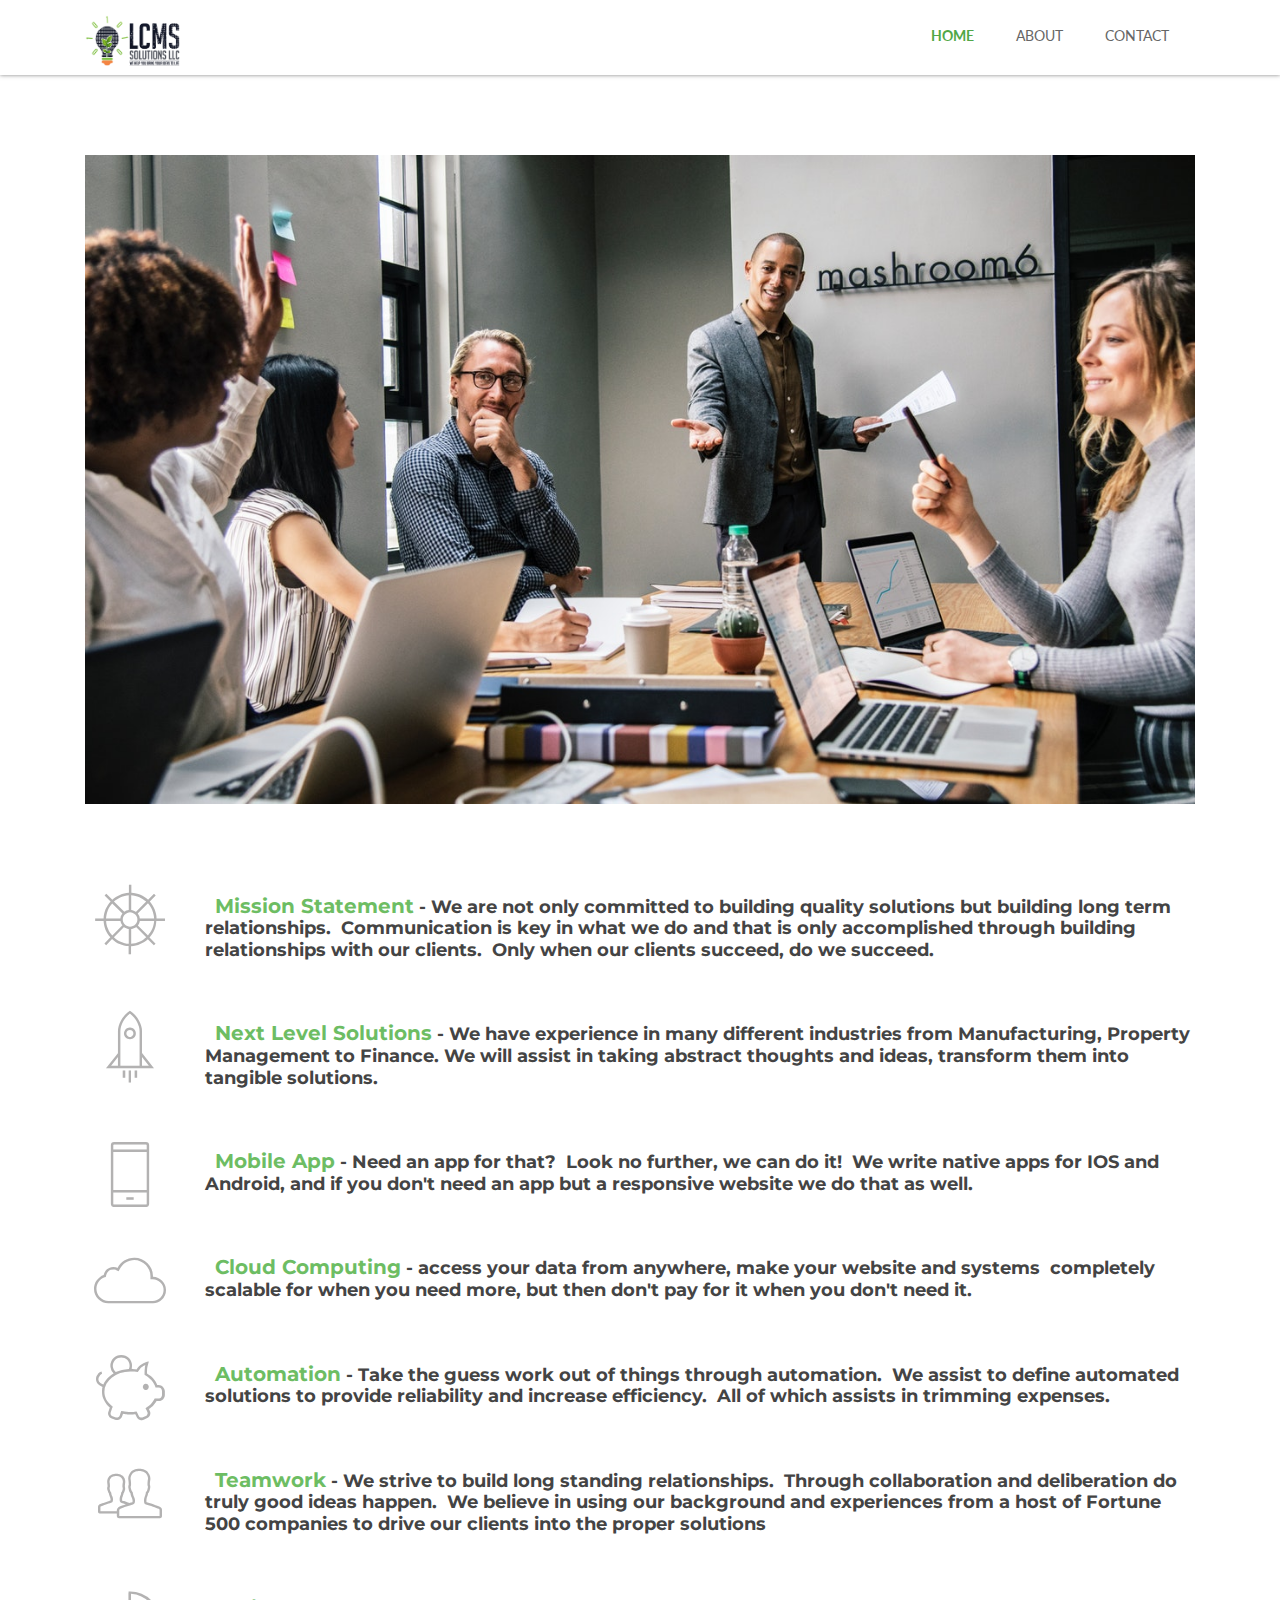
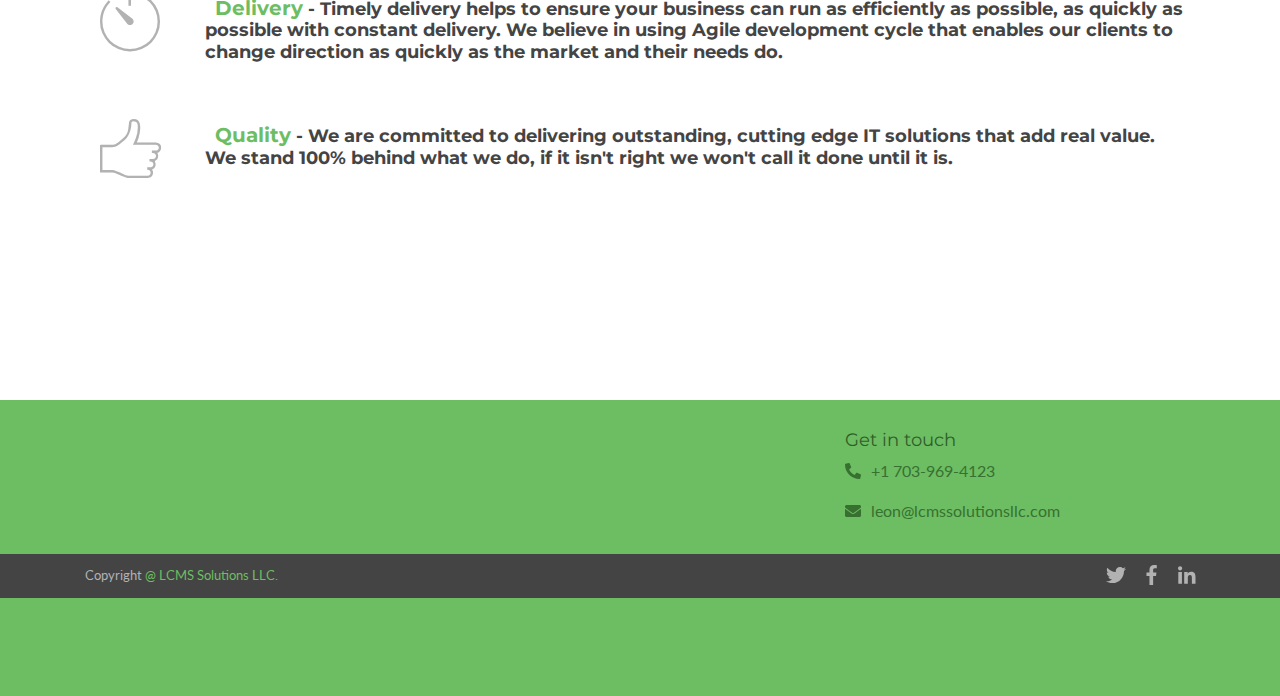
<file: index.html>
<!DOCTYPE html>
<html lang="en">

<head>
	<title>LCMS Solutions LLC.</title>
	<!-- Meta -->
	<meta charset="utf-8">
	<meta http-equiv="X-UA-Compatible" content="IE=edge">
	<meta name="viewport" content="width=device-width, initial-scale=1.0">
	<meta name="description" content="">
	<meta name="author" content="">
	<link rel="shortcut icon" href="favicon.ico">
	<link href='https://fonts.googleapis.com/css?family=Lato:300,400,300italic,400italic' rel='stylesheet' type='text/css'>
	<link href='https://fonts.googleapis.com/css?family=Montserrat:400,700' rel='stylesheet' type='text/css'>
	<!-- FontAwesome JS-->
	<script type="text/javascript" src="assets/plugins/font-awesome/js/fontawesome-all.min.js"></script>
	<!-- Global CSS -->
	<link rel="stylesheet" href="assets/plugins/bootstrap/css/bootstrap.min.css">
	<!-- Plugins CSS -->
	<link rel="stylesheet" href="assets/plugins/pe-icon-7-stroke/css/pe-icon-7-stroke.css">
	<link rel="stylesheet" href="assets/plugins/animate-css/animate.min.css">
	<link rel="stylesheet" href="assets/plugins/flexslider/flexslider.css">
	<!-- Theme CSS -->
	<link id="theme-style" rel="stylesheet" href="assets/css/theme-1.css">
	<!-- J9Style CSS -->
	<link rel="stylesheet" href="assets/css/j9style.css">

</head>


<body class="home-page">
	<!-- * Facebook Like button script starts -->
	<div id="fb-root"></div>
	<!-- <script>(function(d, s, id) {
    var js, fjs = d.getElementsByTagName(s)[0];
    if (d.getElementById(id)) return;
    js = d.createElement(s); js.id = id;
    js.src = "//connect.facebook.net/en_US/sdk.js#xfbml=1&version=v2.0";
    fjs.parentNode.insertBefore(js, fjs);
    }(document, 'script', 'facebook-jssdk'));</script> -->
	<!-- * Facebook Like button script ends -->

	<div class="wrapper">
		<!-- ******HEADER****** -->
		<header id="header" class="header">
		  <div class="container">
		    <h1 class="logo">
		      <a href="index.html">
		        <span class="logo-title"><img src="assets/images/logo/lcms.png" style="width:100px;height:50%" alt=""></span>
		      </a>
		    </h1>
		    <!--//logo-->
		    <nav class="main-nav navbar navbar-expand-md navbar-dark" role="navigation">
		      <button class="navbar-toggler" type="button" data-toggle="collapse" data-target="#navbar-collapse" aria-controls="navbar-collapse"
		       aria-expanded="false" aria-label="Toggle navigation">
		        <span class="navbar-toggler-icon"></span>
		      </button>
		      <div class="navbar-collapse collapse justify-content-end" id="navbar-collapse">
		        <ul class="nav navbar-nav">
		          <li class="active nav-item"><a class="nav-link" href="index.html">Home</a></li>
		                  <li class="nav-item"><a class="nav-link" href="about.html">About</a></li>
		          <li class="nav-item"><a class="nav-link" href="contact.html">Contact</a></li>
		        <!--	<li class="nav-item"><a class="nav-link login-trigger" data-toggle="modal" data-target="#login-modal">Log in</a></li>
		      --></ul>
		        <!--//nav-->
		      </div>
		      <!--//navabr-collapse-->
		    </nav>
		    <!--//main-nav-->
		  </div>
		  <!--//container-->
		</header>
		<!--//header-->
		<!-- ******WHY****** -->
		<section id="why" class="why section">
			<div class="container">

				<div class="col-xs-12"><!-- Image -->
				<img src="assets/images/colleagues-discussion.jpg" alt="people working together to complete a task" class="responsive"></div>

				<!-- Mission statement
					<div class="row"><b>Mission Statement:</b> We are not only committed to building quality solutions but building long term relationships.  Communication is key in what we do and that is only accomplished through building relationships with our clients.  Only when our clients succeed, do we succeed. </div>
-->
				<div class="row">
					<div class="benefits col-lg-12 col-md-12 col-12">

						<div class="item">
							<div class="icon text-center">
								<span class="pe-icon pe-7s-helm"></span>
							</div>
							<!--//icon-->
							<div class="content">
								<h3 class="title" style="margin-top:15px;"><span class="highlight">Mission Statement</span> -  We are not only committed to building quality solutions but building long term relationships.  Communication is key in what we do and that is only accomplished through building relationships with our clients.  Only when our clients succeed, do we succeed. </h3>
							</div>
							<!--//content-->
						</div>
						<!--//item-->
						<div class="item">
							<div class="icon text-center">
								<span class="pe-icon pe-7s-rocket"></span>
							</div>
							<!--//icon-->
							<div class="content">
								<h3 class="title" style="margin-top:15px;"><span class="highlight">Next Level Solutions</span> - We have experience in many different industries from Manufacturing, Property Management to Finance.  We will assist in taking abstract thoughts and ideas, transform them into tangible solutions.</h3>
							</div>
							<!--//content-->
						</div>
						<!--//item-->
						<div class="item">
							<div class="icon text-center">
								<span class="pe-icon pe-7s-phone"></span>
							</div>
							<!--//icon-->
							<div class="content">
								<h3 class="title" style="margin-top:15px;"><span class="highlight">Mobile App</span> - Need an app for that?  Look no further, we can do it!  We write native apps for IOS and Android, and if you don't need an app but a responsive website we do that as well.</h3>
							</div>
							<!--//content-->
						</div>
						<!--//item-->
						<div class="item">
							<div class="icon text-center">
								<span class="pe-icon pe-7s-cloud"></span>
							</div>
							<!--//icon-->
							<div class="content">
								<h3 class="title" style="margin-top:15px;"><span class="highlight">Cloud Computing</span> - access your data from anywhere, make your website and systems  completely scalable for when you need more, but then don't pay for it when you don't need it.</h3>
							</div>
							<!--//content-->
						</div>
						<!--//item-->
						<div class="item">
							<div class="icon text-center">
								<span class="pe-icon pe-7s-piggy"></span>
							</div>
							<!--//icon-->
							<div class="content">
								<h3 class="title" style="margin-top:15px;"><span class="highlight">Automation</span> - Take the guess work out of things through automation.  We assist to define automated solutions to provide reliability and increase efficiency.  All of which assists in trimming expenses.</h3>
							</div>
							<!--//content-->
						</div>
						<!--//item-->
						<div class="item">
							<div class="icon text-center">
								<span class="pe-icon pe-7s-users"></span>
							</div>
							<!--//icon-->
							<div class="content">
								<h3 class="title" style="margin-top:15px;"><span class="highlight">Teamwork</span> - We strive to build long standing relationships.  Through collaboration and deliberation do truly good ideas happen.  We believe in using our background and experiences from a host of Fortune 500 companies to drive our clients into the proper solutions</h3>
							</div>
							<!--//content-->
						</div>
						<!--//item-->
						<div class="item">
							<div class="icon text-center">
								<span class="pe-icon pe-7s-timer"></span>
							</div>
							<!--//icon-->
							<div class="content">
								<h3 class="title" style="margin-top:15px;"><span class="highlight">Delivery</span> - Timely delivery helps to ensure your business can run as efficiently as possible, as quickly as possible with constant delivery.  We believe in using Agile development cycle that enables our clients to change direction as quickly as the market and their needs do.</h3>
							</div>
							<!--//content-->
						</div>
						<!--//item-->
						<div class="item last">
							<div class="icon text-center">
								<span class="pe-icon pe-7s-like2"></span>
							</div>
							<!--//icon-->
							<div class="content">
								<h3 class="title" style="margin-top:15px;"><span class="highlight">Quality</span> - We are committed to delivering outstanding, cutting edge IT solutions that add real value.   We stand 100% behind what we do, if it isn't right we won't call it done until it is.</h3>
							</div>
							<!--//content-->
						</div>
						<!--//item-->
					</div>
				</div>
				<!--//row-->
			</div>
			<!--//container-->
		</section>
		<!--//why-->

	</div>
	<!--//wrapper-->

	<!-- ******FOOTER****** -->
	<footer class="footer">
		<div class="footer-content">
			<div class="container">
				<div class="row">
					<div class="footer-col col-lg-8 col-md-4 col-12 about">
					<!--	<div class="footer-col-inner">
							<h3 class="title">About Us</h3>
							<p>Maecenas ac vehicula velit, nec facilisis elit. Phasellus non porttitor justo, eu bibendum elit. Maecenas
								pharetra non ligula quis ultricies. Nulla varius vestibulum ligula quis hendrerit. Maecenas et fermentum massa.
								Ut hendrerit, nulla fringilla venenatis pulvinar, nisl est adipiscing nunc, quis consequat mi mauris vel felis.</p>
						</div> -->
						<!--//footer-col-inner-->
					</div>
					<!--//foooter-col-->
					<div class="footer-col col-lg-4 col-md-4 col-12 contact">
						<div class="footer-col-inner">
							<h3 class="title">Get in touch</h3>
							<div class="row">
								<p class="tel col-lg-12 col-md-4 col-12"><i class="fas fa-phone flip-h"></i>+1 703-969-4123</p>
								<p class="email col-lg-12 col-md-4 col-12"><i class="fas fa-envelope"></i><a href="mailto:leon@lcmssolutionsllc.com">leon@lcmssolutionsllc.com</a></p>
							</div>
						</div>
						<!--//footer-col-inner-->
					</div>
					<!--//foooter-col-->
				</div>
				<!--//row-->
			</div>
			<!--//container-->
		</div>
		<!--//footer-content-->
		<div class="bottom-bar">
			<div class="container">
				<div class="row">
						<small class="copyright col-md-6 col-12">Copyright <a href="http://lcmssolutionsllc.com/" target="_blank">@ LCMS Solutions LLC.</a></small>
					<div class="social-container col-md-6 col-12">
						<ul class="social list-inline">

							<li class="list-inline-item"><a href="#"><i class="fab fa-linkedin-in"></i></a></li>
							<li class="list-inline-item"><a href="#"><i class="fab fa-facebook-f"></i></a></li>
							<li class="list-inline-item"><a href="#"><i class="fab fa-twitter"></i></a></li>

						</ul>
						<!--//social-->
					</div>
					<!--//social-container-->
				</div>
				<!--//row-->
			</div>
			<!--//container-->
		</div>
		<!--//bottom-bar-->
	</footer>
	<!--//footer-->

	<!-- Login Modal -->
	<div class="modal modal-login" id="login-modal" tabindex="-1" role="dialog" aria-labelledby="loginModalLabel"
	 aria-hidden="true">
		<div class="modal-dialog">
			<div class="modal-content">
				<div class="modal-header">
					<button type="button" class="close" data-dismiss="modal" aria-hidden="true">&times;</button>
					<h4 id="loginModalLabel" class="modal-title justify-content-center">Log in to your account</h4>
				</div>
				<div class="modal-body">
					<div class="social-login text-center">
						<ul class="list-unstyled social-login">
							<li><button class="twitter-btn btn" type="button"><i class="fab fa-twitter"></i>Log in with Twitter</button></li>
							<li><button class="facebook-btn btn" type="button"><i class="fab fa-facebook-f"></i>Log in with Facebook</button></li>
							<li><button class="google-btn btn" type="button"><i class="fab fa-google-plus-g"></i>Log in with Google</button></li>
						</ul>
					</div>
					<div class="divider"><span>Or</span></div>
					<div class="login-form-container">
						<form class="login-form">
							<div class="form-group email">
								<i class="fas fa-envelope"></i>
								<label class="sr-only" for="login-email">Your email</label>
								<input id="login-email" name="login-email" type="email" class="form-control login-email" placeholder="Your email">
							</div>
							<!--//form-group-->
							<div class="form-group password">
								<i class="fas fa-lock"></i>
								<label class="sr-only" for="login-password">Password</label>
								<input id="login-password" name="login-password" type="password" class="form-control login-password"
								 placeholder="Password">
								<p class="forgot-password">
									<a href="#" id="resetpass-link" data-toggle="modal" data-target="#resetpass-modal">Forgot password?</a>
								</p>
							</div>
							<!--//form-group-->
							<button type="submit" class="btn btn-block btn-cta-primary">Log in</button>
							<div class="checkbox remember">
								<label>
									<input type="checkbox"> Remember me
								</label>
							</div>
							<!--//checkbox-->
						</form>
					</div>
					<!--//login-form-container-->
				</div>
				<!--//modal-body-->
				<div class="modal-footer">
					<p>New to LCMS? <a class="signup-link" id="signup-link" href="#">Sign up now</a></p>
				</div>
				<!--//modal-footer-->
			</div>
			<!--//modal-content-->
		</div>
		<!--//modal-dialog-->
	</div>
	<!--//modal-->

	<!-- Signup Modal -->
	<div class="modal modal-signup" id="signup-modal" tabindex="-1" role="dialog" aria-labelledby="signupModalLabel"
	 aria-hidden="true">
		<div class="modal-dialog">
			<div class="modal-content">
				<div class="modal-header">
					<button type="button" class="close" data-dismiss="modal" aria-hidden="true">&times;</button>
					<h4 id="signupModalLabel" class="modal-title text-center">New to LCMS? Sign up now.</h4>

				</div>
				<div class="modal-body">
					<p class="intro text-center">It only takes 3 minutes!</p>
					<div class="social-login text-center">
						<ul class="list-unstyled social-login">
							<li><button class="twitter-btn btn" type="button"><i class="fab fa-twitter"></i>Sign up with Twitter</button></li>
							<li><button class="facebook-btn btn" type="button"><i class="fab fa-facebook-f"></i>Sign up with Facebook</button></li>
							<li><button class="google-btn btn" type="button"><i class="fab fa-google-plus-g"></i>Sign up with Google</button></li>
						</ul>
						<p class="note">Don't worry, we won't post anything without your permission.</p>
					</div>
					<div class="divider"><span>Or</span></div>
					<div class="login-form-container">
						<form class="login-form">
							<div class="form-group email">
								<i class="fas fa-envelope"></i>
								<label class="sr-only" for="signup-email">Your email</label>
								<input id="signup-email" name="signup-email" type="email" class="form-control login-email" placeholder="Your email">
							</div>
							<!--//form-group-->
							<div class="form-group password">
								<i class="fas fa-lock"></i>
								<label class="sr-only" for="signup-password">Your password</label>
								<input id="signup-password" name="signup-password" type="password" class="form-control login-password"
								 placeholder="Password">
							</div>
							<!--//form-group-->
							<button type="submit" class="btn btn-block btn-cta-primary">Sign up</button>
							<p class="note">By signing up, you agree to our terms of services and privacy policy.</p>
						</form>
					</div>
					<!--//login-form-container-->
				</div>
				<!--//modal-body-->
				<div class="modal-footer">
					<p>Already have an account? <a class="login-link" id="login-link" href="#">Log in</a></p>
				</div>
				<!--//modal-footer-->
			</div>
			<!--//modal-content-->
		</div>
		<!--//modal-dialog-->
	</div>
	<!--//modal-->

	<!-- Reset Password Modal -->
	<div class="modal modal-resetpass" id="resetpass-modal" tabindex="-1" role="dialog" aria-labelledby="resetpassModalLabel"
	 aria-hidden="true">
		<div class="modal-dialog">
			<div class="modal-content">
				<div class="modal-header">
					<button type="button" class="close" data-dismiss="modal" aria-hidden="true">&times;</button>
					<h4 id="resetpassModalLabel" class="modal-title text-center">Password Reset</h4>
				</div>
				<div class="modal-body">
					<div class="resetpass-form-container">
						<p class="intro">Please enter your email address below and we'll email you a link to a page where you can easily
							create a new password.</p>
						<form class="resetpass-form">
							<div class="form-group email">
								<i class="fas fa-envelope"></i>
								<label class="sr-only" for="reg-email">Your email</label>
								<input id="reg-email" name="reg-email" type="email" class="form-control login-email" placeholder="Your email">
							</div>
							<!--//form-group-->
							<button type="submit" class="btn btn-block btn-cta-primary">Reset Password</button>
						</form>
					</div>
					<!--//login-form-container-->
				</div>
				<!--//modal-body-->
				<div class="modal-footer">
					<p>I want to <a class="back-to-login-link" id="back-to-login-link" href="#">return to login</a></p>
				</div>
				<!--//modal-footer-->
			</div>
			<!--//modal-content-->
		</div>
		<!--//modal-dialog-->
	</div>
	<!--//modal-->






	<!-- Javascript -->
	<script type="text/javascript" src="assets/plugins/jquery-3.3.1.min.js"></script>
	<script type="text/javascript" src="assets/plugins/popper.min.js"></script>
	<script type="text/javascript" src="assets/plugins/bootstrap/js/bootstrap.min.js"></script>
	<script type="text/javascript" src="assets/plugins/back-to-top.js"></script>
	<script type="text/javascript" src="assets/plugins/jquery-inview/jquery.inview.min.js"></script>
	<script type="text/javascript" src="assets/plugins/isMobile/isMobile.min.js"></script>
	<script type="text/javascript" src="assets/plugins/flexslider/jquery.flexslider-min.js"></script>
	<script type="text/javascript" src="assets/js/main.js"></script>

	<!-- Modal Video -->
	<script type="text/javascript" src="assets/js/modal-video.js"></script>

	<!--[if !IE]>-->
	<script type="text/javascript" src="assets/js/animations.js"></script>
	<!--<![endif]-->

	<!-- Theme Switcher (REMOVE ON YOUR PRODUCTION SITE) -->
	<script type="text/javascript" src="assets/js/demo/theme-switcher.js"></script>
</body>

</html>
</file>
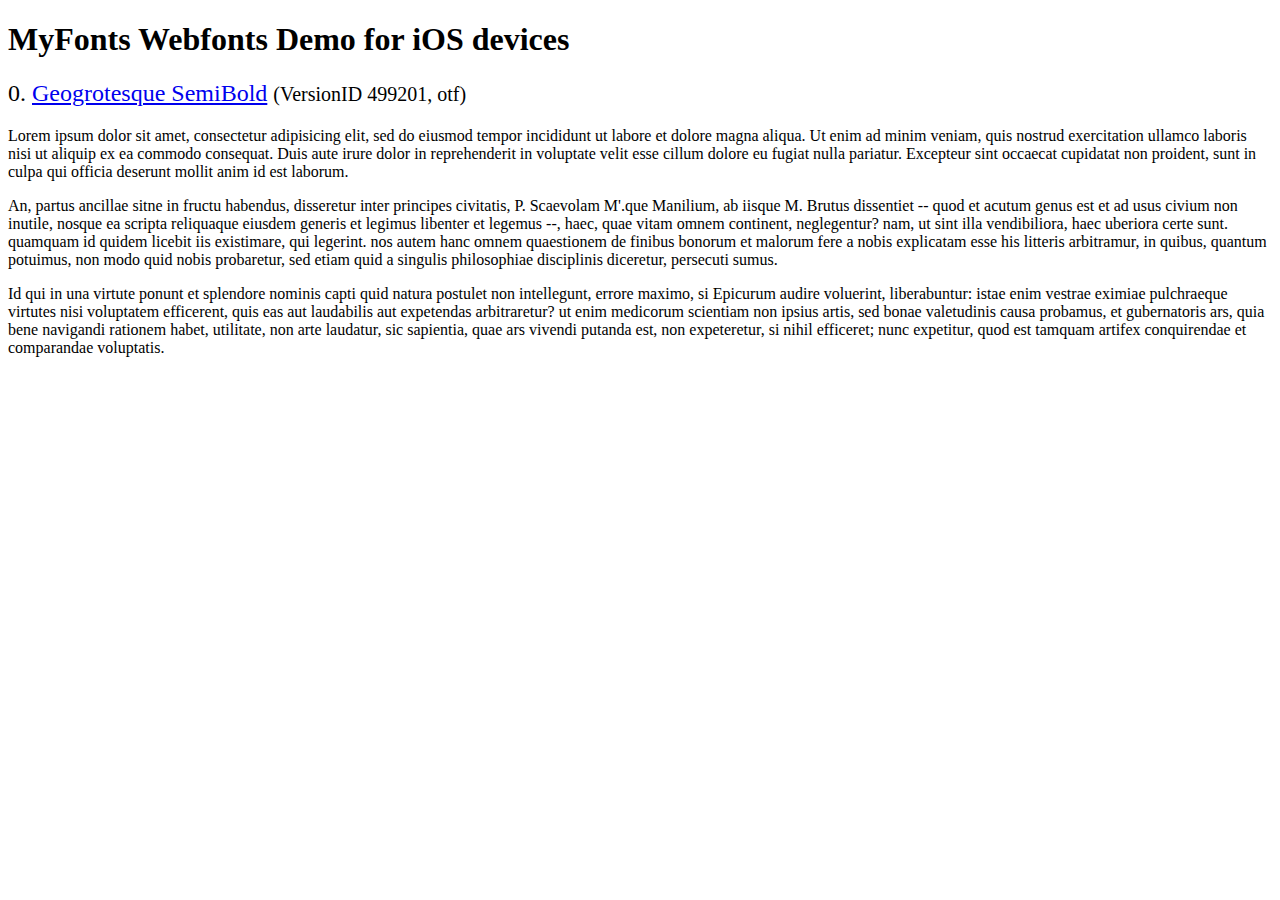
<file: assets/plugins/flexslider/demo/fonts/webfonts/geo-semibold/svg/index.html>
<!DOCTYPE html>
<html>
<head>
<title>MyFonts Webfonts Demo for iOS devices</title>
<meta http-equiv="content-type" content="text/html; charset=utf-8" />

<style type="text/css" media="all">

	h2 {
		 font-weight:normal;
	}

		
	@font-face {
		font-family:"Geogrotesque-SemiBold";
		src:url("style_169898.svg#Geogrotesque-SemiBold") format("svg");
	}
	
	.webfont_0 {
		font-family: Geogrotesque-SemiBold;
	}
		
</style>

</head>

<body>

<h1>MyFonts Webfonts Demo for iOS devices</h1>


<h2>0. <span class='webfont_0'><a href='http://new.myfonts.com/search/style::169898/'>Geogrotesque SemiBold</a></span>
<small>(VersionID 499201, otf)</small>
</h2>

<p class='webfont_0'>Lorem ipsum dolor sit amet, consectetur adipisicing elit, sed do eiusmod tempor incididunt ut labore et dolore magna aliqua. Ut enim ad minim veniam, quis nostrud exercitation ullamco laboris nisi ut aliquip ex ea commodo consequat. Duis aute irure dolor in reprehenderit in voluptate velit esse cillum dolore eu fugiat nulla pariatur. Excepteur sint occaecat cupidatat non proident, sunt in culpa qui officia deserunt mollit anim id est laborum.</p>

<p class='webfont_0'>An, partus ancillae sitne in fructu habendus, disseretur inter principes civitatis, P. Scaevolam M'.que Manilium, ab iisque M. Brutus dissentiet -- quod et acutum genus est et ad usus civium non inutile, nosque ea scripta reliquaque eiusdem generis et legimus libenter et legemus --, haec, quae vitam omnem continent, neglegentur? nam, ut sint illa vendibiliora, haec uberiora certe sunt. quamquam id quidem licebit iis existimare, qui legerint. nos autem hanc omnem quaestionem de finibus bonorum et malorum fere a nobis explicatam esse his litteris arbitramur, in quibus, quantum potuimus, non modo quid nobis probaretur, sed etiam quid a singulis philosophiae disciplinis diceretur, persecuti sumus.</p>

<p class='webfont_0'>Id qui in una virtute ponunt et splendore nominis capti quid natura postulet non intellegunt, errore maximo, si Epicurum audire voluerint, liberabuntur: istae enim vestrae eximiae pulchraeque virtutes nisi voluptatem efficerent, quis eas aut laudabilis aut expetendas arbitraretur? ut enim medicorum scientiam non ipsius artis, sed bonae valetudinis causa probamus, et gubernatoris ars, quia bene navigandi rationem habet, utilitate, non arte laudatur, sic sapientia, quae ars vivendi putanda est, non expeteretur, si nihil efficeret; nunc expetitur, quod est tamquam artifex conquirendae et comparandae voluptatis.</p>




</body>
</html>
</file>
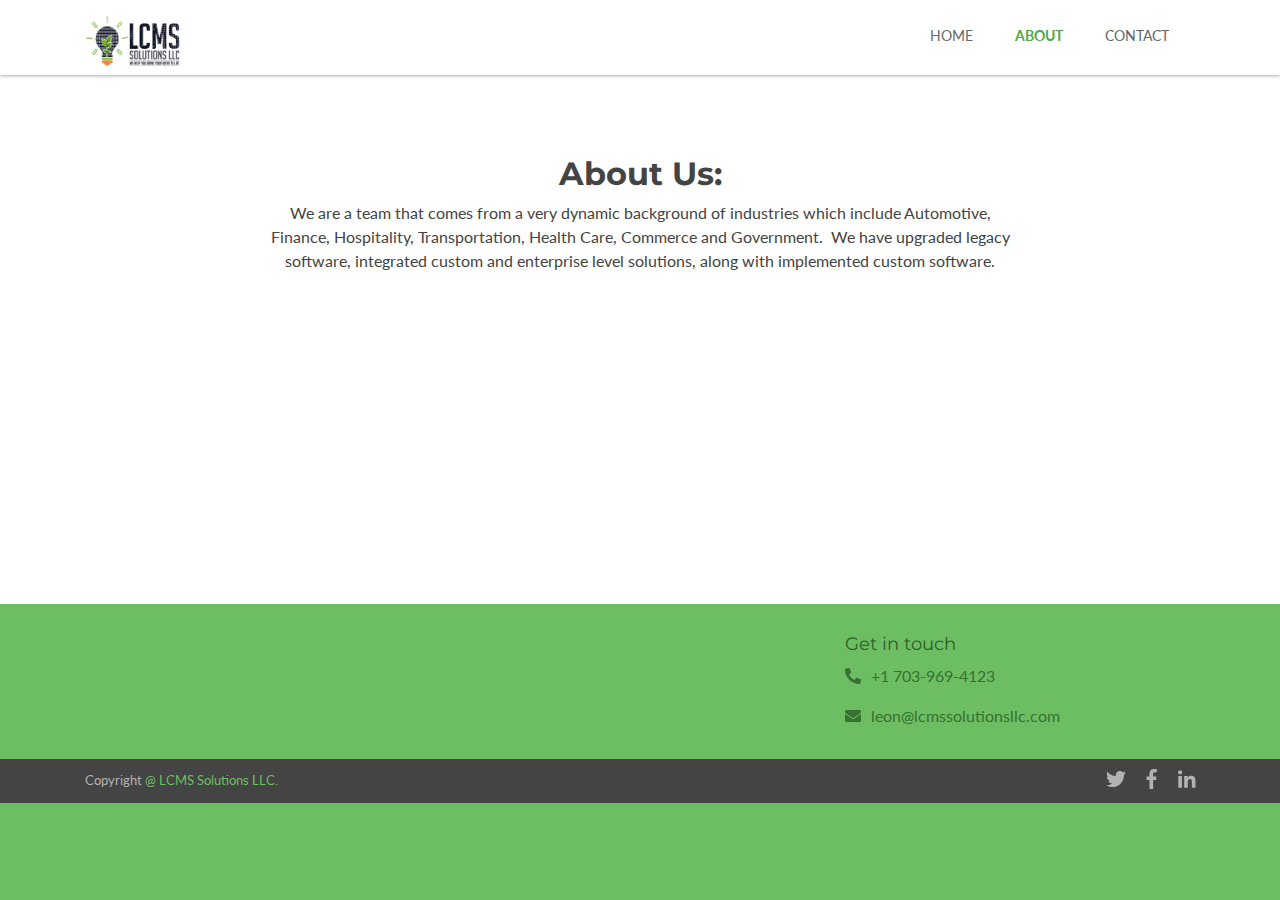
<file: about.html>
<!DOCTYPE html>
<html lang="en">

<head>
	<title>LCMS Solutions LLC.</title>
	<!-- Meta -->
	<meta charset="utf-8">
	<meta http-equiv="X-UA-Compatible" content="IE=edge">
	<meta name="viewport" content="width=device-width, initial-scale=1.0">
	<meta name="description" content="">
	<meta name="author" content="">
	<link rel="shortcut icon" href="favicon.ico">
	<link href='https://fonts.googleapis.com/css?family=Lato:300,400,300italic,400italic' rel='stylesheet' type='text/css'>
	<link href='https://fonts.googleapis.com/css?family=Montserrat:400,700' rel='stylesheet' type='text/css'>
	<!-- FontAwesome JS-->
	<script type="text/javascript" src="assets/plugins/font-awesome/js/fontawesome-all.min.js"></script>
	<!-- Global CSS -->
	<link rel="stylesheet" href="assets/plugins/bootstrap/css/bootstrap.min.css">
	<!-- Plugins CSS -->
	<link rel="stylesheet" href="assets/plugins/pe-icon-7-stroke/css/pe-icon-7-stroke.css">
	<link rel="stylesheet" href="assets/plugins/animate-css/animate.min.css">
	<link rel="stylesheet" href="assets/plugins/flexslider/flexslider.css">
	<!-- Theme CSS -->
	<link id="theme-style" rel="stylesheet" href="assets/css/theme-1.css">
	<!-- J9Style CSS -->
	<link rel="stylesheet" href="assets/css/j9style.css">
</head>

<body class="about-page">
    <div class="wrapper">
      <!-- ******HEADER****** -->
      <header id="header" class="header">
        <div class="container">
          <h1 class="logo">
            <a href="index.html">
              <span class="logo-title"><img src="assets/images/logo/lcms.png" style="width:100px;height:50%" alt=""></span>
            </a>
          </h1>
          <!--//logo-->
          <nav class="main-nav navbar navbar-expand-md navbar-dark" role="navigation">
            <button class="navbar-toggler" type="button" data-toggle="collapse" data-target="#navbar-collapse" aria-controls="navbar-collapse"
             aria-expanded="false" aria-label="Toggle navigation">
              <span class="navbar-toggler-icon"></span>
            </button>
            <div class="navbar-collapse collapse justify-content-end" id="navbar-collapse">
              <ul class="nav navbar-nav">
                <li class="nav-item"><a class="nav-link" href="index.html">Home</a></li>
                <li class="active nav-item"><a class="nav-link" href="about.html">About</a></li>
                <li class="nav-item"><a class="nav-link" href="contact.html">Contact</a></li>
              <!--	<li class="nav-item"><a class="nav-link login-trigger" data-toggle="modal" data-target="#login-modal">Log in</a></li>
            --></ul>
              <!--//nav-->
            </div>
            <!--//navabr-collapse-->
          </nav>
          <!--//main-nav-->
        </div>
        <!--//container-->
      </header>
      <!--//header-->

        <!-- ******ABOUT US****** -->
        <section id="about-us" class="about-us section">
            <div class="container text-center">
                <h2 class="title">About Us:</h2>
                <p class="intro mx-auto mb-5">
We are a team that comes from a very dynamic background of industries which include Automotive, Finance, Hospitality, Transportation, Health Care, Commerce and Government.  We have upgraded legacy software, integrated custom and enterprise level solutions, along with implemented custom software.</p>




            </div><!--//container-->
        </section><!--//about-us-->

        <!-- ******CTA****** -->
    <!--    <section id="cta-section" class="cta-section has-bg-color">
            <div class="container text-center">
                <h2 class="title">Want to join us?</h2>
                <p class="intro mx-auto">Lorem ipsum dolor sit amet, consectetuer adipiscing elit. Aenean commodo ligula eget dolor. Donec pede justo, fringilla vel, aliquet nec, vulputate eget, arcu. In enim justo, rhoncus ut, imperdiet a, venenatis vitae, justo. Please email your CV to <a href="mailto:leon@lcmssolutionsllc.com">leon@lcmssolutionsllc.com</a></p>
                <a class="btn-cta-primary btn btn-cta" href="#">Apply Now</a>
            </div>
        </section> --><!--//signup-->

    </div><!--//wrapper-->

    <!-- ******FOOTER****** -->
  	<footer class="footer">
  		<div class="footer-content">
  			<div class="container">
  				<div class="row">
  					<div class="footer-col col-lg-8 col-md-4 col-12 about">
  					<!--	<div class="footer-col-inner">
  							<h3 class="title">About Us</h3>
  							<p>Maecenas ac vehicula velit, nec facilisis elit. Phasellus non porttitor justo, eu bibendum elit. Maecenas
  								pharetra non ligula quis ultricies. Nulla varius vestibulum ligula quis hendrerit. Maecenas et fermentum massa.
  								Ut hendrerit, nulla fringilla venenatis pulvinar, nisl est adipiscing nunc, quis consequat mi mauris vel felis.</p>
  						</div> -->
  						<!--//footer-col-inner-->
  					</div>
  					<!--//foooter-col-->
  					<div class="footer-col col-lg-4 col-md-4 col-12 contact">
  						<div class="footer-col-inner">
  							<h3 class="title">Get in touch</h3>
  							<div class="row">
  								<p class="tel col-lg-12 col-md-4 col-12"><i class="fas fa-phone flip-h"></i>+1 703-969-4123</p>
  								<p class="email col-lg-12 col-md-4 col-12"><i class="fas fa-envelope"></i><a href="mailto:leon@lcmssolutionsllc.com">leon@lcmssolutionsllc.com</a></p>
  							</div>
  						</div>
  						<!--//footer-col-inner-->
  					</div>
  					<!--//foooter-col-->
  				</div>
  				<!--//row-->
  			</div>
  			<!--//container-->
  		</div>
  		<!--//footer-content-->
  		<div class="bottom-bar">
  			<div class="container">
  				<div class="row">
  						<small class="copyright col-md-6 col-12">Copyright <a href="http://lcmssolutionsllc.com/" target="_blank">@ LCMS Solutions LLC.</a></small>
  					<div class="social-container col-md-6 col-12">
  						<ul class="social list-inline">

  							<li class="list-inline-item"><a href="#"><i class="fab fa-linkedin-in"></i></a></li>
  							<li class="list-inline-item"><a href="#"><i class="fab fa-facebook-f"></i></a></li>
  							<li class="list-inline-item"><a href="#"><i class="fab fa-twitter"></i></a></li>

  						</ul>
  						<!--//social-->
  					</div>
  					<!--//social-container-->
  				</div>
  				<!--//row-->
  			</div>
  			<!--//container-->
  		</div>
  		<!--//bottom-bar-->
  	</footer>
  	<!--//footer-->

    <!-- Modal Member Bio -->
    <div class="modal modal-member modal-member-1" id="modal-member-1" tabindex="-1" role="dialog" aria-labelledby="member-1-ModalLabel" aria-hidden="true">
        <div class="modal-dialog">
            <div class="modal-content">
                <div class="modal-header">
                    <button type="button" class="close" data-dismiss="modal" aria-hidden="true">&times;</button>
                    <h4 id="member-1-ModalLabel" class="modal-title sr-only">Leon Schubrych</h4>
                </div>
                <div class="modal-body">
                    <div class="media flex-column flex-md-row">
                        <img class="profile-image mb-3 mb-md-0 mr-md-3 rounded mx-auto" src="assets/images/team/profile-1.jpg" alt="" />

                        <div class="media-body text-center text-md-left mx-auto">
	                        <h2 class="name mb-1">Leon Schubrych</h2>
	                        <div class="role mb-2">Founder &amp; CEO</div>
	                        <ul class="social-list list-inline mb-3">
								<li class="list-inline-item"><a  href="#"><i class="fab fa-twitter fa-fw"></i></a></li>
								<li class="list-inline-item"><a  href="#"><i class="fab fa-linkedin-in fa-fw"></i></a></li>
								<li class="list-inline-item"><a  href="#"><i class="fab fa-medium-m fa-fw"></i></a></li>
							</ul><!--//social-list-->


                        </div><!--//media-body-->
                    </div><!--//media-->
                    <hr>
                    <div class="desc">
	                    <p>Aenean imperdiet. Etiam ultricies nisi vel augue. Curabitur ullamcorper ultricies nisi. Nam eget dui. Etiam rhoncus. Maecenas tempus, tellus eget condimentum rhoncus, sem quam semper libero, sit amet adipiscing sem neque sed ipsum. Nam quam nunc, blandit vel, luctus pulvinar, hendrerit id, lorem. Maecenas nec odio et ante tincidunt tempus. Donec vitae sapien ut libero venenatis faucibus. Nullam quis ante. Etiam sit amet orci eget eros faucibus tincidunt. Duis leo. Sed fringilla mauris sit amet nibh. Donec sodales sagittis magna. Sed consequat, leo eget bibendum sodales, augue velit cursus nunc, quis gravida magna mi a libero.</p>
	                    <p>Fusce vulputate eleifend sapien. Vestibulum purus quam, scelerisque ut, mollis sed, nonummy id, metus. Nullam accumsan lorem in dui. Cras ultricies mi eu turpis hendrerit fringilla. Vestibulum ante ipsum primis in faucibus orci luctus et ultrices posuere cubilia Curae</p>
	                </div>
                </div><!--//modal-body-->
            </div><!--//modal-content-->
        </div><!--//modal-dialog-->
    </div><!--//modal-->

    <!-- Login Modal -->
    <div class="modal modal-login" id="login-modal" tabindex="-1" role="dialog" aria-labelledby="loginModalLabel" aria-hidden="true">
        <div class="modal-dialog">
            <div class="modal-content">
                <div class="modal-header">
                    <button type="button" class="close" data-dismiss="modal" aria-hidden="true">&times;</button>
                    <h4 id="loginModalLabel" class="modal-title justify-content-center">Log in to your account</h4>
                </div>
                <div class="modal-body">
                    <div class="social-login text-center">
                        <ul class="list-unstyled social-login">
                            <li><button class="twitter-btn btn" type="button"><i class="fab fa-twitter"></i>Log in with Twitter</button></li>
                            <li><button class="facebook-btn btn" type="button"><i class="fab fa-facebook-f"></i>Log in with Facebook</button></li>
                            <li><button class="google-btn btn" type="button"><i class="fab fa-google-plus-g"></i>Log in with Google</button></li>
                        </ul>
                    </div>
                    <div class="divider"><span>Or</span></div>
                    <div class="login-form-container">
                        <form class="login-form">
                            <div class="form-group email">
	                            <i class="fas fa-envelope"></i>
                                <label class="sr-only" for="login-email">Your email</label>
                                <input id="login-email" name="login-email" type="email" class="form-control login-email" placeholder="Your email">
                            </div><!--//form-group-->
                            <div class="form-group password">
	                            <i class="fas fa-lock"></i>
                                <label class="sr-only" for="login-password">Password</label>
                                <input id="login-password" name="login-password" type="password" class="form-control login-password" placeholder="Password">
                                <p class="forgot-password">
                                    <a href="#" id="resetpass-link" data-toggle="modal" data-target="#resetpass-modal">Forgot password?</a>
                                </p>
                            </div><!--//form-group-->
                            <button type="submit" class="btn btn-block btn-cta-primary">Log in</button>
                            <div class="checkbox remember">
                                <label>
                                    <input type="checkbox"> Remember me
                                </label>
                            </div><!--//checkbox-->
                        </form>
                    </div><!--//login-form-container-->
                </div><!--//modal-body-->
                <div class="modal-footer">
                    <p>New to LCMS? <a class="signup-link" id="signup-link" href="#">Sign up now</a></p>
                </div><!--//modal-footer-->
            </div><!--//modal-content-->
        </div><!--//modal-dialog-->
    </div><!--//modal-->

    <!-- Signup Modal -->
    <div class="modal modal-signup" id="signup-modal" tabindex="-1" role="dialog" aria-labelledby="signupModalLabel" aria-hidden="true">
        <div class="modal-dialog">
            <div class="modal-content">
                <div class="modal-header">
                    <button type="button" class="close" data-dismiss="modal" aria-hidden="true">&times;</button>
                    <h4 id="signupModalLabel" class="modal-title text-center">New to LCMS? Sign up now.</h4>

                </div>
                <div class="modal-body">
                    <p class="intro text-center">It only takes 3 minutes!</p>
                    <div class="social-login text-center">
                        <ul class="list-unstyled social-login">
                            <li><button class="twitter-btn btn" type="button"><i class="fab fa-twitter"></i>Sign up with Twitter</button></li>
                            <li><button class="facebook-btn btn" type="button"><i class="fab fa-facebook-f"></i>Sign up with Facebook</button></li>
                            <li><button class="google-btn btn" type="button"><i class="fab fa-google-plus-g"></i>Sign up with Google</button></li>
                        </ul>
                        <p class="note">Don't worry, we won't post anything without your permission.</p>
                    </div>
                    <div class="divider"><span>Or</span></div>
                    <div class="login-form-container">
                        <form class="login-form">
                            <div class="form-group email">
	                            <i class="fas fa-envelope"></i>
                                <label class="sr-only" for="signup-email">Your email</label>
                                <input id="signup-email" name="signup-email" type="email" class="form-control login-email" placeholder="Your email">
                            </div><!--//form-group-->
                            <div class="form-group password">
	                            <i class="fas fa-lock"></i>
                                <label class="sr-only" for="signup-password">Your password</label>
                                <input id="signup-password" name="signup-password" type="password" class="form-control login-password" placeholder="Password">
                            </div><!--//form-group-->
                            <button type="submit" class="btn btn-block btn-cta-primary">Sign up</button>
                            <p class="note">By signing up, you agree to our terms of services and privacy policy.</p>
                        </form>
                    </div><!--//login-form-container-->
                </div><!--//modal-body-->
                <div class="modal-footer">
                    <p>Already have an account? <a class="login-link" id="login-link" href="#">Log in</a></p>
                </div><!--//modal-footer-->
            </div><!--//modal-content-->
        </div><!--//modal-dialog-->
    </div><!--//modal-->

    <!-- Reset Password Modal -->
    <div class="modal modal-resetpass" id="resetpass-modal" tabindex="-1" role="dialog" aria-labelledby="resetpassModalLabel" aria-hidden="true">
        <div class="modal-dialog">
            <div class="modal-content">
                <div class="modal-header">
                    <button type="button" class="close" data-dismiss="modal" aria-hidden="true">&times;</button>
                    <h4 id="resetpassModalLabel" class="modal-title text-center">Password Reset</h4>
                </div>
                <div class="modal-body">
                    <div class="resetpass-form-container">
                        <p class="intro">Please enter your email address below and we'll email you a link to a page where you can easily create a new password.</p>
                        <form class="resetpass-form">
                            <div class="form-group email">
	                            <i class="fas fa-envelope"></i>
                                <label class="sr-only" for="reg-email">Your email</label>
                                <input id="reg-email" name="reg-email" type="email" class="form-control login-email" placeholder="Your email">
                            </div><!--//form-group-->
                            <button type="submit" class="btn btn-block btn-cta-primary">Reset Password</button>
                        </form>
                    </div><!--//login-form-container-->
                </div><!--//modal-body-->
                <div class="modal-footer">
                    <p>I want to <a class="back-to-login-link" id="back-to-login-link" href="#">return to login</a></p>
                </div><!--//modal-footer-->
            </div><!--//modal-content-->
        </div><!--//modal-dialog-->
    </div><!--//modal-->




    <!-- Javascript -->
    <script type="text/javascript" src="assets/plugins/jquery-3.3.1.min.js"></script>
    <script type="text/javascript" src="assets/plugins/popper.min.js"></script>
    <script type="text/javascript" src="assets/plugins/bootstrap/js/bootstrap.min.js"></script>
    <script type="text/javascript" src="assets/plugins/jquery-inview/jquery.inview.min.js"></script>
    <script type="text/javascript" src="assets/plugins/isMobile/isMobile.min.js"></script>
    <script type="text/javascript" src="assets/plugins/back-to-top.js"></script>
    <script type="text/javascript" src="assets/plugins/flexslider/jquery.flexslider-min.js"></script>
    <script type="text/javascript" src="assets/js/main.js"></script>

    <!--[if !IE]>-->
    <script type="text/javascript" src="assets/js/animations.js"></script>
    <!--<![endif]-->

    <!-- Theme Switcher (REMOVE ON YOUR PRODUCTION SITE) -->
    <script type="text/javascript" src="assets/js/demo/theme-switcher.js"></script>
</body>
</html>
</file>
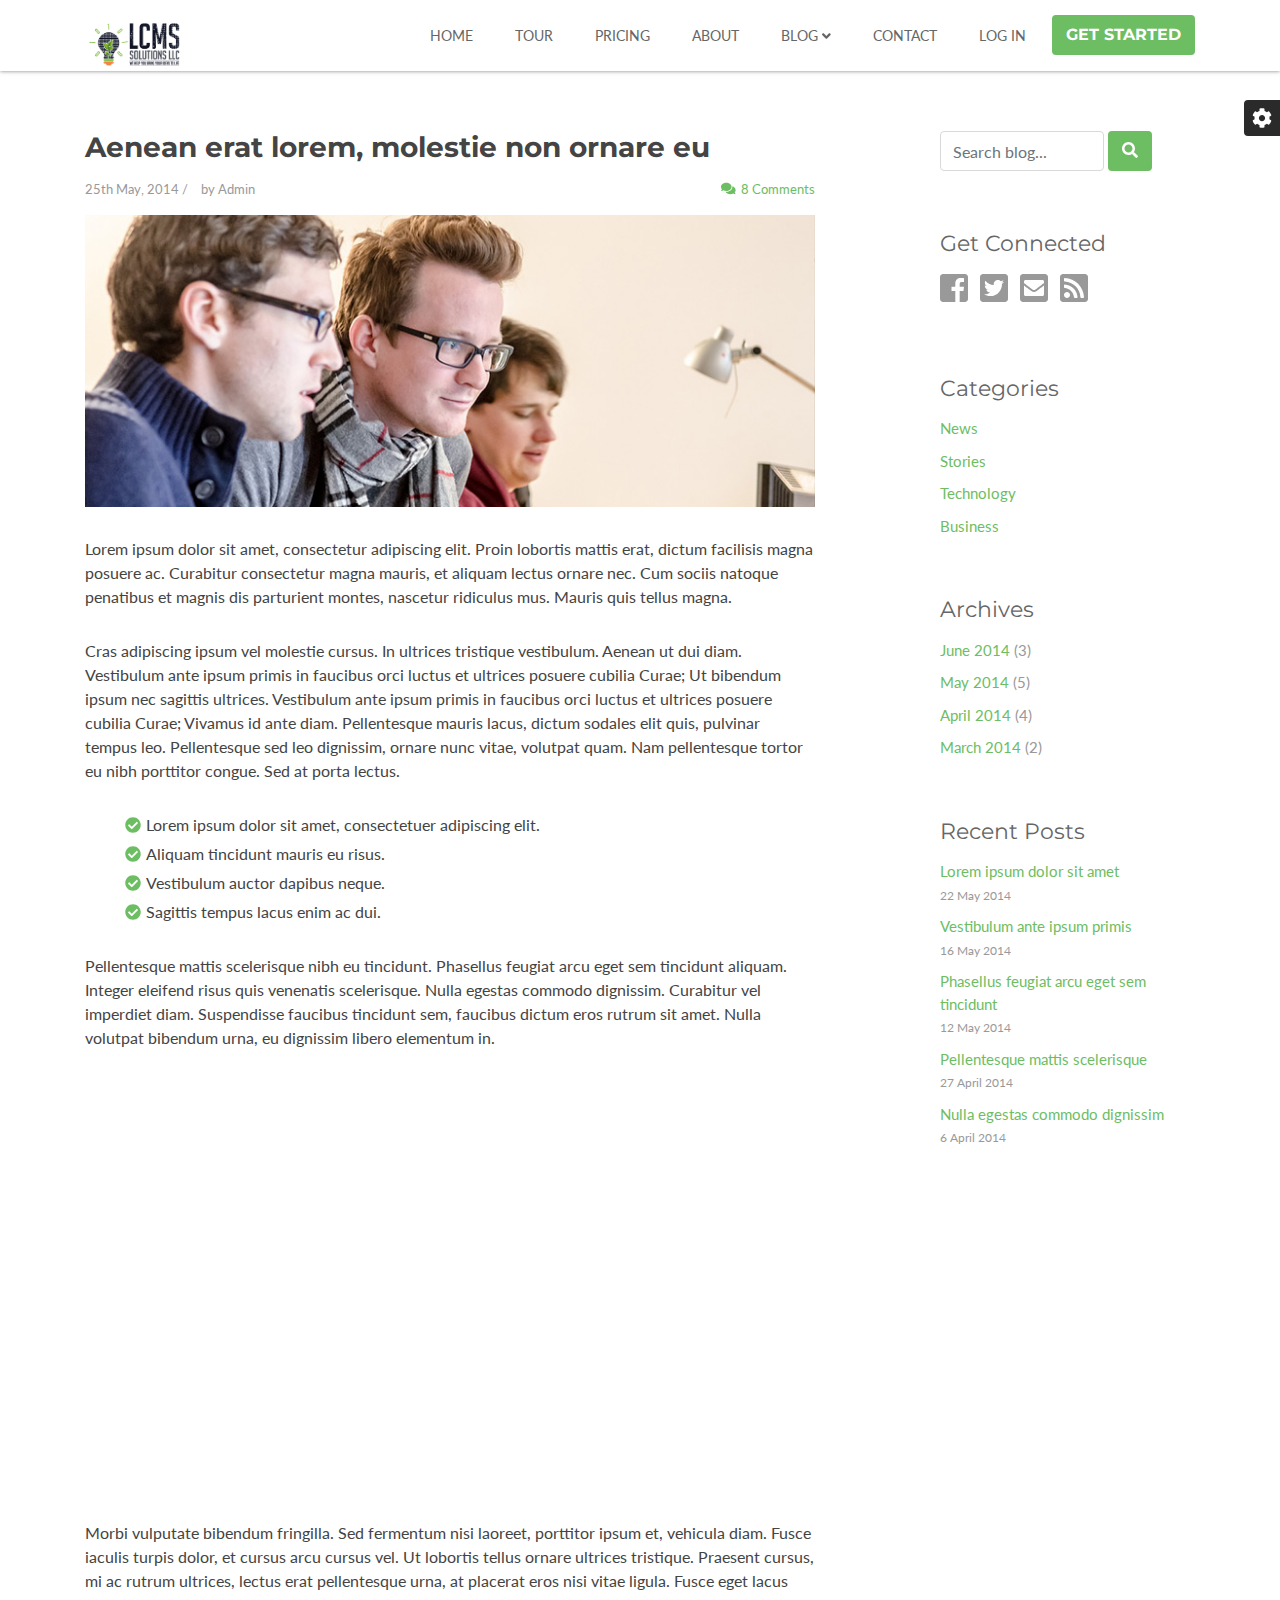
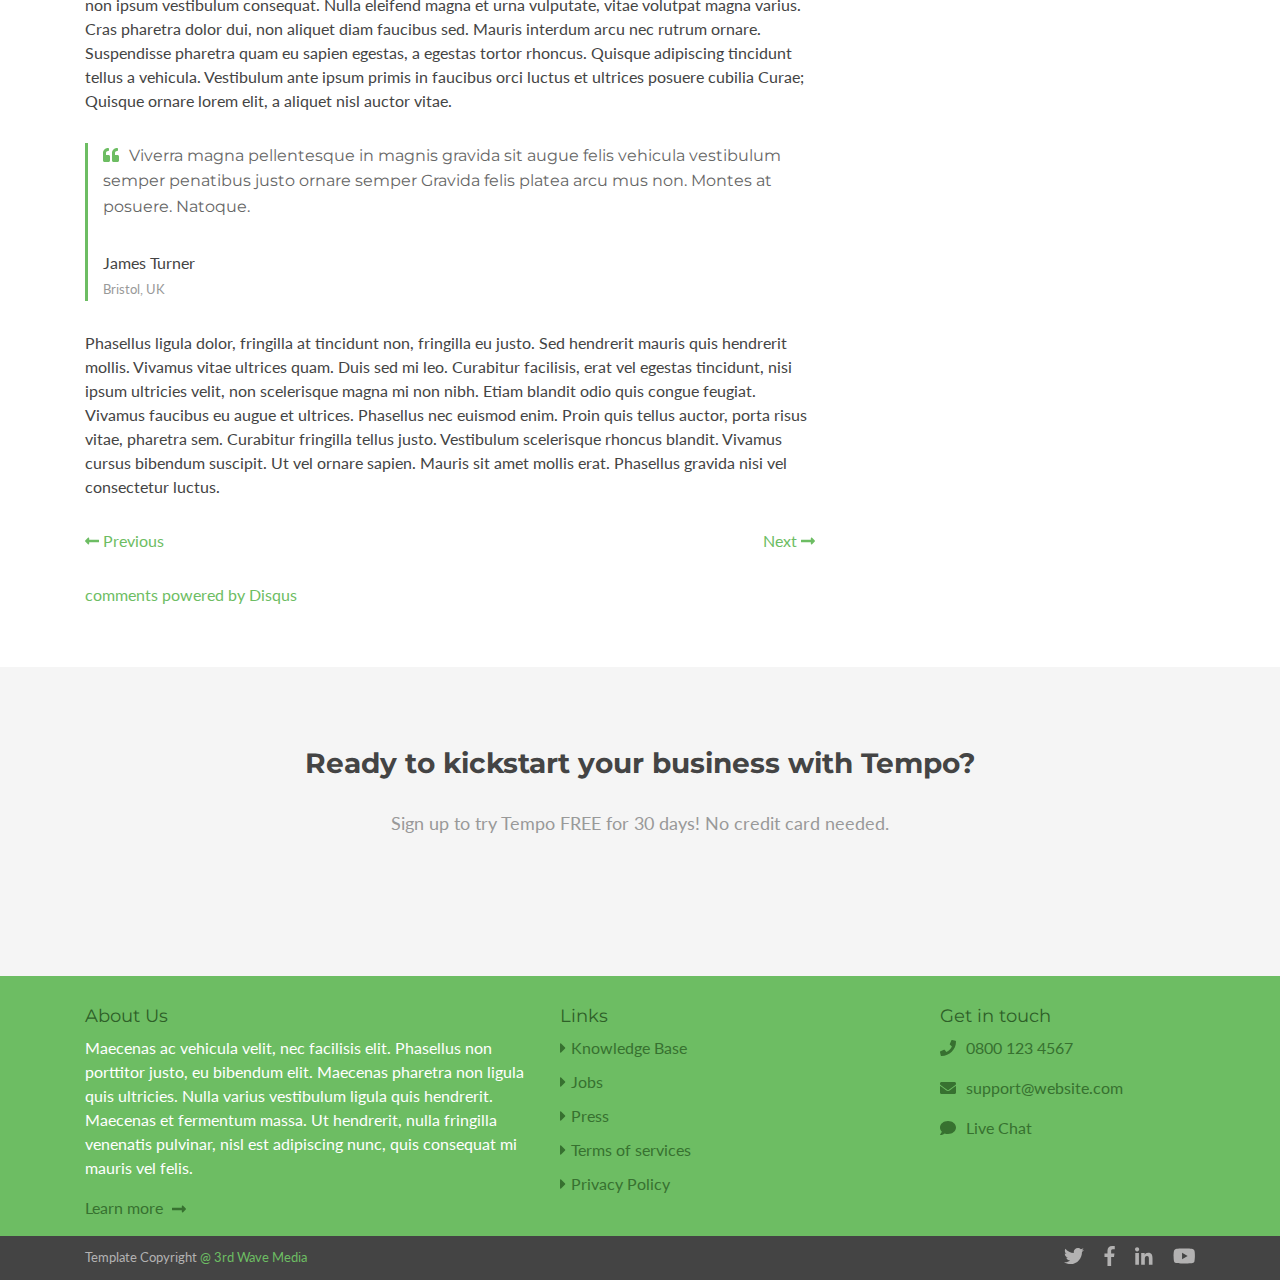
<file: blog-single.html>
<!DOCTYPE html>
<html lang="en"> 
<head>
    <title>LCMS Solutions LLC.</title>
    <!-- Meta -->
    <meta charset="utf-8">
    <meta http-equiv="X-UA-Compatible" content="IE=edge">
    <meta name="viewport" content="width=device-width, initial-scale=1.0">
    <meta name="description" content="">
    <meta name="author" content="">    
    <link rel="shortcut icon" href="favicon.ico">  
    <link href='https://fonts.googleapis.com/css?family=Lato:300,400,300italic,400italic' rel='stylesheet' type='text/css'>
    <link href='https://fonts.googleapis.com/css?family=Montserrat:400,700' rel='stylesheet' type='text/css'>  
    <!-- FontAwesome JS-->
    <script type="text/javascript" src="assets/plugins/font-awesome/js/fontawesome-all.min.js"></script>
    <!-- Global CSS -->
    <link rel="stylesheet" href="assets/plugins/bootstrap/css/bootstrap.min.css">   
    <!-- Plugins CSS -->    
    <link rel="stylesheet" href="assets/plugins/pe-icon-7-stroke/css/pe-icon-7-stroke.css"> 
    <link rel="stylesheet" href="assets/plugins/animate-css/animate.min.css">
    <!-- Theme CSS -->  
    <link id="theme-style" rel="stylesheet" href="assets/css/theme-1.css">

</head> 

<body class="blog-single-page">    
    <div class="wrapper">
        <!-- ******HEADER****** --> 
        <header id="header" class="header">  
            <div class="container">            
                <h1 class="logo">
                    <a href="index.html">
                        <span class="logo-title"><img src="assets/images/logo/lcms.jpg" style="width:100px;height:50%" alt=""></span>
                    </a>
                </h1><!--//logo-->              
                <nav class="main-nav navbar navbar-expand-md navbar-dark" role="navigation">
                    <button class="navbar-toggler" type="button" data-toggle="collapse" data-target="#navbar-collapse" aria-controls="navbar-collapse" aria-expanded="false" aria-label="Toggle navigation">
                        <span class="navbar-toggler-icon"></span>
                    </button>           
                    <div class="navbar-collapse collapse justify-content-end" id="navbar-collapse">
                        <ul class="nav navbar-nav">
                            <li class="nav-item"><a class="nav-link" href="index.html">Home</a></li>
                            <li class="nav-item"><a class="nav-link" href="tour.html">Tour</a></li>
                            <li class="nav-item"><a class="nav-link" href="pricing.html">Pricing</a></li>
                            <li class="nav-item"><a class="nav-link" href="about.html">About</a></li>
                            <li class="nav-item dropdown">
                                <a class="nav-link dropdown-toggle" data-toggle="dropdown" aria-haspopup="true" aria-expanded="false" href="#">Blog <i class="fas fa-angle-down"></i></a>
                                <div class="dropdown-menu dropdown-menu-right">
                                    <a class="dropdown-item" href="blog.html">Blog Home</a>
                                    <a class="dropdown-item" href="blog-single.html">Single Blog Post</a>
                                    <a class="dropdown-item" href="404.html">404 Page</a>
                                    <a class="dropdown-item" href="email-templates/tempo-email-color-1.html">Email Template (10 Colour Options)</a>          
                                </div>
                            </li><!--//dropdown--> 
                            <li class="nav-item"><a class="nav-link" href="contact.html">Contact</a></li>                            
                            <li class="nav-item"><a class="nav-link login-trigger" data-toggle="modal" data-target="#login-modal">Log in</a></li>
                            <li class="nav-item nav-item-cta last"><a class="nav-link btn btn-cta btn-cta-primary" data-toggle="modal" data-target="#signup-modal" >Get Started</a></li>
                        </ul><!--//nav-->
                    </div><!--//navabr-collapse-->
                </nav><!--//main-nav-->     
            </div><!--//container-->
        </header><!--//header-->
        
        <!-- ******BLOG****** --> 
        <div class="blog container">            
            <div class="row">
                <div id="blog-entry" class="blog-entry section col-md-8 col-12">                 
                    <article class="post">
                        <h2 class="title">Aenean erat lorem, molestie non ornare eu</h2>
                        <div class="meta">
                            <ul class="meta-list list-inline">                                       
                            	<li class="list-inline-item post-time post_date date updated">25th May, 2014</li>
                            	<li class="list-inline-item post-author"> by <a href="#">Admin</a></li>
                            	<li class="list-inline-item post-comments-link">
                        	        <a href="#comment-area"><i class="fas fa-comments"></i>8 Comments</a>
                        	    </li>
                        	</ul><!--//meta-list-->                           	
                        </div><!--meta-->
                        <div class="post-thumb">
                            <img class="img-fluid" src="assets/images/posts/post-1.jpg" alt="" />
                        </div><!--//post-thumb-->
                        <div class="content">
                            <p>Lorem ipsum dolor sit amet, consectetur adipiscing elit. Proin lobortis mattis erat, dictum facilisis magna posuere ac. Curabitur consectetur magna mauris, et aliquam lectus ornare nec. Cum sociis natoque penatibus et magnis dis parturient montes, nascetur ridiculus mus. Mauris quis tellus magna.</p>

                            <p>Cras adipiscing ipsum vel molestie cursus. In ultrices tristique vestibulum. Aenean ut dui diam. Vestibulum ante ipsum primis in faucibus orci luctus et ultrices posuere cubilia Curae; Ut bibendum ipsum nec sagittis ultrices. Vestibulum ante ipsum primis in faucibus orci luctus et ultrices posuere cubilia Curae; Vivamus id ante diam. Pellentesque mauris lacus, dictum sodales elit quis, pulvinar tempus leo. Pellentesque sed leo dignissim, ornare nunc vitae, volutpat quam. Nam pellentesque tortor eu nibh porttitor congue. Sed at porta lectus.</p>
                            
                            <ul class="custom-list-style">
                               <li><i class="fas fa-check-circle"></i>Lorem ipsum dolor sit amet, consectetuer adipiscing elit.</li>
                               <li><i class="fas fa-check-circle"></i>Aliquam tincidunt mauris eu risus.</li>
                               <li><i class="fas fa-check-circle"></i>Vestibulum auctor dapibus neque.</li>
                               <li><i class="fas fa-check-circle"></i>Sagittis tempus lacus enim ac dui.</li>
                            </ul>
                            
                            <p>Pellentesque mattis scelerisque nibh eu tincidunt. Phasellus feugiat arcu eget sem tincidunt aliquam. Integer eleifend risus quis venenatis scelerisque. Nulla egestas commodo dignissim. Curabitur vel imperdiet diam. Suspendisse faucibus tincidunt sem, faucibus dictum eros rutrum sit amet. Nulla volutpat bibendum urna, eu dignissim libero elementum in.</p>
                            
                            <p class="video-container embed-responsive embed-responsive-16by9">
                            <iframe class="embed-responsive-item" src="//player.vimeo.com/video/50134267?color=ffffff&amp;wmode=transparent" width="720" height="405" frameborder="0" webkitallowfullscreen mozallowfullscreen allowfullscreen></iframe>
                            </p>
                            
                            <p>Morbi vulputate bibendum fringilla. Sed fermentum nisi laoreet, porttitor ipsum et, vehicula diam. Fusce iaculis turpis dolor, et cursus arcu cursus vel. Ut lobortis tellus ornare ultrices tristique. Praesent cursus, mi ac rutrum ultrices, lectus erat pellentesque urna, at placerat eros nisi vitae ligula. Fusce eget lacus non ipsum vestibulum consequat. Nulla eleifend magna et urna vulputate, vitae volutpat magna varius. Cras pharetra dolor dui, non aliquet diam faucibus sed. Mauris interdum arcu nec rutrum ornare. Suspendisse pharetra quam eu sapien egestas, a egestas tortor rhoncus. Quisque adipiscing tincidunt tellus a vehicula. Vestibulum ante ipsum primis in faucibus orci luctus et ultrices posuere cubilia Curae; Quisque ornare lorem elit, a aliquet nisl auctor vitae.</p>
                            
                            <blockquote class="custom-quote">
                                <p><i class="fas fa-quote-left"></i>Viverra magna pellentesque in magnis gravida sit augue felis vehicula vestibulum semper penatibus justo ornare semper Gravida felis platea arcu mus non. Montes at posuere. Natoque.</p>
                                <p class="source"><span class="name">James Turner</span><br><span class="title">Bristol, UK</span></p>
                            </blockquote>
                            
                            
                            <p>Phasellus ligula dolor, fringilla at tincidunt non, fringilla eu justo. Sed hendrerit mauris quis hendrerit mollis. Vivamus vitae ultrices quam. Duis sed mi leo. Curabitur facilisis, erat vel egestas tincidunt, nisi ipsum ultricies velit, non scelerisque magna mi non nibh. Etiam blandit odio quis congue feugiat. Vivamus faucibus eu augue et ultrices. Phasellus nec euismod enim. Proin quis tellus auctor, porta risus vitae, pharetra sem. Curabitur fringilla tellus justo. Vestibulum scelerisque rhoncus blandit. Vivamus cursus bibendum suscipit. Ut vel ornare sapien. Mauris sit amet mollis erat. Phasellus gravida nisi vel consectetur luctus.</p>
                                                        
                        </div>
                        <nav class="post-nav">
        						<span class="nav-previous"><a href="#" rel="prev"><i class="fas fa-long-arrow-alt-left mr-1"></i>Previous</a></span>
        						<span class="nav-next"><a href="#" rel="next">Next<i class="fas fa-long-arrow-alt-right ml-1"></i></a></span>
        				</nav><!--//post-nav-->
        				
        				<div id="comment-area" class="comment-area">
        				        <!--//DISQUS script starts-->
        				        <div id="disqus_thread"></div>
                                <script type="text/javascript">
                                    /* * * CONFIGURATION VARIABLES: EDIT BEFORE PASTING INTO YOUR WEBPAGE * * */
                                    var disqus_shortname = '3wmthemes'; // required: replace example with your forum shortname
                            
                                    /* * * DON'T EDIT BELOW THIS LINE * * */
                                    (function() {
                                        var dsq = document.createElement('script'); dsq.type = 'text/javascript'; dsq.async = true;
                                        dsq.src = '//' + disqus_shortname + '.disqus.com/embed.js';
                                        (document.getElementsByTagName('head')[0] || document.getElementsByTagName('body')[0]).appendChild(dsq);
                                    })();
                                </script>
                                <noscript>Please enable JavaScript to view the <a href="http://disqus.com/?ref_noscript">comments powered by Disqus.</a></noscript>
                                <a href="http://disqus.com" class="dsq-brlink">comments powered by <span class="logo-disqus">Disqus</span></a>
                                <!--//DISQUS script ends-->
    
        				</div><!--//comment-area-->
                                                
                    </article><!--//post-->                                      
                </div><!--//blog-entry-->
                
                <aside id="blog-sidebar" class="blog-sidebar col-lg-3 col-md-4 col-12 ml-md-auto">
                    <section class="widget search">
                        <h3 class="sr-only title">Search Blog</h3>
                        <form class="search-blog-form form-inline">
                            
                            <input type="text" class="form-control mr-1" placeholder="Search blog...">
                            
                            <button type="submit" class="btn btn-cta btn-cta-primary"><i class="fas fa-search"></i></button>
                        </form>
                    </section><!--//search-->
                    <section class="widget social">
                        <h3 class="title">Get Connected</h3>
                        <ul class="list-inline">
                            <li class="list-inline-item"><a href="#"><i class="fab fa-facebook-square"></i></a></li>
                            <li class="list-inline-item"><a href="#"><i class="fab fa-twitter-square"></i></a></li>
                            <li class="list-inline-item"><a href="#"><i class="fas fa-envelope-square"></i></a></li>
                            <li class="list-inline-item"><a href="#"><i class="fas fa-rss-square"></i></a></li>
                        </ul>
                    </section><!--//widget-->
                    <section class="widget categories">
                        <h3 class="title">Categories</h3>
                        <ul class="list-unstyled">
                            <li><a href="#">News</a></li>
                            <li><a href="#">Stories</a></li>
                            <li><a href="#">Technology</a></li>
                            <li><a href="#">Business</a></li>
                        </ul>
                    </section><!--//widget-->
                    <section class="widget archives">
                        <h3 class="title">Archives</h3>
                        <ul class="list-unstyled">
                            <li><a href="#">June 2014 <span class="count">(3)</span></a></li>
                            <li><a href="#">May 2014 <span class="count">(5)</span></a></li>
                            <li><a href="#">April 2014 <span class="count">(4)</span></a></li>
                            <li><a href="#">March 2014 <span class="count">(2)</span></a></li>
                        </ul>
                    </section><!--//widget-->
                    <section class="widget recent-posts">
                        <h3 class="title">Recent Posts</h3>
                        <ul class="list-unstyled">
                            <li><a href="#">Lorem ipsum dolor sit amet</a><br /><span class="date">22 May 2014</span></li>
                            <li><a href="#">Vestibulum ante ipsum primis</a><br /><span class="date">16 May 2014</span></li>
                            <li><a href="#">Phasellus feugiat arcu eget sem tincidunt </a><br /><span class="date">12 May 2014</span></li>
                            <li><a href="#">Pellentesque mattis scelerisque</a><br /><span class="date">27 April 2014</span></li>
                            <li><a href="#">Nulla egestas commodo dignissim</a><br /><span class="date">6 April 2014</span></li>
                        </ul>
                    </section><!--//widget-->
                </aside><!--//blog-side-bar-->               
            </div><!--//row-->
        </div><!--//blog-->
        <!-- ******SIGNUP****** --> 
        <section id="signup" class="signup has-bg-color">
            <div class="container text-center">
                <h2 class="title">Ready to kickstart your business with Tempo?</h2>
                <p class="summary">Sign up to try Tempo FREE for 30 days! No credit card needed.</p>
                <form class="signup-form" method="post" action="#">
                    <div class="form-group">
                        <label class="sr-only" for="semail2">Your email</label>
                        <input type="email" id="semail2" name="semail2" class="form-control" placeholder="Enter your email address" required>
                    </div>
                    <button type="submit" class="btn btn-cta btn-cta-primary">SIGN UP</button>
                </form><!--//signup-form-->
            </div>
        </section><!--//signup-->
        
            
    </div><!--//wrapper-->
    
    <!-- ******FOOTER****** --> 
    <footer class="footer">
        <div class="footer-content">
            <div class="container">
                <div class="row">
                    <div class="footer-col col-lg-5 col-md-7 col-12 about">
                        <div class="footer-col-inner">
                            <h3 class="title">About Us</h3>
                            <p>Maecenas ac vehicula velit, nec facilisis elit. Phasellus non porttitor justo, eu bibendum elit. Maecenas pharetra non ligula quis ultricies. Nulla varius vestibulum ligula quis hendrerit. Maecenas et fermentum massa. Ut hendrerit, nulla fringilla venenatis pulvinar, nisl est adipiscing nunc, quis consequat mi mauris vel felis.</p>
                            <p><a class="more" href="#">Learn more <i class="fas fa-long-arrow-alt-right"></i></a></p>
                            
                        </div><!--//footer-col-inner-->
                    </div><!--//foooter-col-->
                    <div class="footer-col col-lg-3 col-md-4 col-12 mr-lg-auto links">
                        <div class="footer-col-inner">
                            <h3 class="title">Links</h3>
                            <ul class="list-unstyled">
                                <li><a href="#"><i class="fas fa-caret-right"></i>Knowledge Base</a></li>
                                <li><a href="#"><i class="fas fa-caret-right"></i>Jobs</a></li>
                                <li><a href="#"><i class="fas fa-caret-right"></i>Press</a></li>
                                <li><a href="#"><i class="fas fa-caret-right"></i>Terms of services</a></li>
                                <li><a href="#"><i class="fas fa-caret-right"></i>Privacy Policy</a></li>
                            </ul>
                        </div><!--//footer-col-inner-->
                    </div><!--//foooter-col-->                 
                    <div class="footer-col col-lg-3 col-12 contact">
                        <div class="footer-col-inner">
                            <h3 class="title">Get in touch</h3>
                            <div class="row">
                                <p class="tel col-lg-12 col-md-4 col-12"><i class="fas fa-phone"></i>0800 123 4567</p>
                                <p class="email col-lg-12 col-md-4 col-12"><i class="fas fa-envelope"></i><a href="#">support@website.com</a></p>
                                <p class="email col-lg-12 col-md-4 col-12"><i class="fas fa-comment"></i><a href="#">Live Chat</a></p>    
                            </div> 
                        </div><!--//footer-col-inner-->            
                    </div><!--//foooter-col-->   
                </div><!--//row-->
            </div><!--//container-->        
        </div><!--//footer-content-->
        <div class="bottom-bar">
            <div class="container">
                <div class="row">
                    <small class="copyright col-md-6 col-12">Template Copyright <a href="http://themes.3rdwavemedia.com/" target="_blank">@ 3rd Wave Media</a></small>
                    <div class="social-container col-md-6 col-12">
                        <ul class="social list-inline">
	                        <li class="last list-inline-item"><a href="#" ><i class="fab fa-youtube"></i></a></li>
                            <li class="list-inline-item"><a href="#" ><i class="fab fa-linkedin-in"></i></a></li>
                            <li class="list-inline-item"><a href="#" ><i class="fab fa-facebook-f"></i></a></li>                        
                            <li class="list-inline-item"><a href="#" ><i class="fab fa-twitter"></i></a></li>
                            
                        </ul><!--//social-->
                    </div><!--//social-container-->
                </div><!--//row-->
            </div><!--//container-->
        </div><!--//bottom-bar-->
    </footer><!--//footer-->
    
    <!-- Login Modal -->
    <div class="modal modal-login" id="login-modal" tabindex="-1" role="dialog" aria-labelledby="loginModalLabel" aria-hidden="true">
        <div class="modal-dialog">
            <div class="modal-content">
                <div class="modal-header">
                    <button type="button" class="close" data-dismiss="modal" aria-hidden="true">&times;</button>
                    <h4 id="loginModalLabel" class="modal-title justify-content-center">Log in to your account</h4>
                </div>
                <div class="modal-body">
                    <div class="social-login text-center">                        
                        <ul class="list-unstyled social-login">
                            <li><button class="twitter-btn btn" type="button"><i class="fab fa-twitter"></i>Log in with Twitter</button></li>
                            <li><button class="facebook-btn btn" type="button"><i class="fab fa-facebook-f"></i>Log in with Facebook</button></li>
                            <li><button class="google-btn btn" type="button"><i class="fab fa-google-plus-g"></i>Log in with Google</button></li>
                        </ul>
                    </div>
                    <div class="divider"><span>Or</span></div>
                    <div class="login-form-container">
                        <form class="login-form">                
                            <div class="form-group email">
	                            <i class="fas fa-envelope"></i>
                                <label class="sr-only" for="login-email">Your email</label>
                                <input id="login-email" name="login-email" type="email" class="form-control login-email" placeholder="Your email">
                            </div><!--//form-group-->
                            <div class="form-group password">
	                            <i class="fas fa-lock"></i>
                                <label class="sr-only" for="login-password">Password</label>
                                <input id="login-password" name="login-password" type="password" class="form-control login-password" placeholder="Password">
                                <p class="forgot-password">
                                    <a href="#" id="resetpass-link" data-toggle="modal" data-target="#resetpass-modal">Forgot password?</a>
                                </p>
                            </div><!--//form-group-->
                            <button type="submit" class="btn btn-block btn-cta-primary">Log in</button>
                            <div class="checkbox remember">
                                <label>
                                    <input type="checkbox"> Remember me
                                </label>
                            </div><!--//checkbox-->
                        </form>
                    </div><!--//login-form-container-->
                </div><!--//modal-body-->
                <div class="modal-footer">
                    <p>New to Tempo? <a class="signup-link" id="signup-link" href="#">Sign up now</a></p>                    
                </div><!--//modal-footer-->
            </div><!--//modal-content-->
        </div><!--//modal-dialog-->
    </div><!--//modal-->
    
    <!-- Signup Modal -->
    <div class="modal modal-signup" id="signup-modal" tabindex="-1" role="dialog" aria-labelledby="signupModalLabel" aria-hidden="true">
        <div class="modal-dialog">
            <div class="modal-content">
                <div class="modal-header">
                    <button type="button" class="close" data-dismiss="modal" aria-hidden="true">&times;</button>
                    <h4 id="signupModalLabel" class="modal-title text-center">New to Tempo? Sign up now.</h4>
                    
                </div>
                <div class="modal-body">
                    <p class="intro text-center">It only takes 3 minutes!</p>
                    <div class="social-login text-center">                        
                        <ul class="list-unstyled social-login">
                            <li><button class="twitter-btn btn" type="button"><i class="fab fa-twitter"></i>Sign up with Twitter</button></li>
                            <li><button class="facebook-btn btn" type="button"><i class="fab fa-facebook-f"></i>Sign up with Facebook</button></li>
                            <li><button class="google-btn btn" type="button"><i class="fab fa-google-plus-g"></i>Sign up with Google</button></li>
                        </ul>
                        <p class="note">Don't worry, we won't post anything without your permission.</p>
                    </div>
                    <div class="divider"><span>Or</span></div>
                    <div class="login-form-container">
                        <form class="login-form">                
                            <div class="form-group email">
	                            <i class="fas fa-envelope"></i>
                                <label class="sr-only" for="signup-email">Your email</label>
                                <input id="signup-email" name="signup-email" type="email" class="form-control login-email" placeholder="Your email">
                            </div><!--//form-group-->
                            <div class="form-group password">
	                            <i class="fas fa-lock"></i>
                                <label class="sr-only" for="signup-password">Your password</label>
                                <input id="signup-password" name="signup-password" type="password" class="form-control login-password" placeholder="Password">
                            </div><!--//form-group-->
                            <button type="submit" class="btn btn-block btn-cta-primary">Sign up</button>
                            <p class="note">By signing up, you agree to our terms of services and privacy policy.</p>
                        </form>
                    </div><!--//login-form-container-->
                </div><!--//modal-body-->
                <div class="modal-footer">
                    <p>Already have an account? <a class="login-link" id="login-link" href="#">Log in</a></p>                    
                </div><!--//modal-footer-->
            </div><!--//modal-content-->
        </div><!--//modal-dialog-->
    </div><!--//modal-->
    
    <!-- Reset Password Modal -->
    <div class="modal modal-resetpass" id="resetpass-modal" tabindex="-1" role="dialog" aria-labelledby="resetpassModalLabel" aria-hidden="true">
        <div class="modal-dialog">
            <div class="modal-content">
                <div class="modal-header">
                    <button type="button" class="close" data-dismiss="modal" aria-hidden="true">&times;</button>
                    <h4 id="resetpassModalLabel" class="modal-title text-center">Password Reset</h4>
                </div>
                <div class="modal-body">
                    <div class="resetpass-form-container">
                        <p class="intro">Please enter your email address below and we'll email you a link to a page where you can easily create a new password.</p>
                        <form class="resetpass-form">                
                            <div class="form-group email">
	                            <i class="fas fa-envelope"></i>
                                <label class="sr-only" for="reg-email">Your email</label>
                                <input id="reg-email" name="reg-email" type="email" class="form-control login-email" placeholder="Your email">
                            </div><!--//form-group-->
                            <button type="submit" class="btn btn-block btn-cta-primary">Reset Password</button>
                        </form>
                    </div><!--//login-form-container-->
                </div><!--//modal-body-->
                <div class="modal-footer">
                    <p>I want to <a class="back-to-login-link" id="back-to-login-link" href="#">return to login</a></p>                    
                </div><!--//modal-footer-->
            </div><!--//modal-content-->
        </div><!--//modal-dialog-->
    </div><!--//modal-->
        
    <!-- *****CONFIGURE STYLE****** -->
    <div class="config-wrapper d-none d-md-inline-block">
        <div class="config-wrapper-inner">
            <a id="config-trigger" class="config-trigger" href="#"><i class="fas fa-cog mx-auto"></i></a>
            <div id="config-panel" class="config-panel">
                <h5>Choose Colour</h5>
                <ul id="color-options" class="list-unstyled list-inline">
                    <li class="list-inline-item theme-1 active" ><a data-style="assets/css/theme-1.css" href="#"></a></li>
                    <li class="list-inline-item theme-2"><a data-style="assets/css/theme-2.css" href="#"></a></li>
                    <li class="list-inline-item theme-3"><a data-style="assets/css/theme-3.css" href="#"></a></li>
                    <li class="list-inline-item theme-4"><a data-style="assets/css/theme-4.css" href="#"></a></li>                   
                    <li class="list-inline-item theme-5"><a data-style="assets/css/theme-5.css" href="#"></a></li>                     
                    <li class="list-inline-item theme-6"><a data-style="assets/css/theme-6.css" href="#"></a></li>
                    <li class="list-inline-item theme-7"><a data-style="assets/css/theme-7.css" href="#"></a></li>
                    <li class="list-inline-item theme-8"><a data-style="assets/css/theme-8.css" href="#"></a></li>                    
                    <li class="list-inline-item theme-9"><a data-style="assets/css/theme-9.css" href="#"></a></li>
                    <li class="list-inline-item theme-10"><a data-style="assets/css/theme-10.css" href="#"></a></li>
                </ul><!--//color-options-->
                <a id="config-close" class="close" href="#"><i class="fas fa-times-circle"></i></a>
            </div><!--//configure-panel-->
        </div><!--//config-wrapper-inner-->
    </div><!--//config-wrapper-->
 
    <!-- Javascript -->          
    <script type="text/javascript" src="assets/plugins/jquery-3.3.1.min.js"></script>
    <script type="text/javascript" src="assets/plugins/popper.min.js"></script> 
    <script type="text/javascript" src="assets/plugins/bootstrap/js/bootstrap.min.js"></script> 
    <script type="text/javascript" src="assets/plugins/back-to-top.js"></script> 
    <script type="text/javascript" src="assets/plugins/jquery-inview/jquery.inview.min.js"></script>
    <script type="text/javascript" src="assets/plugins/isMobile/isMobile.min.js"></script>     
    <script type="text/javascript" src="assets/plugins/flexslider/jquery.flexslider-min.js"></script>    
    <script type="text/javascript" src="assets/js/main.js"></script> 
    
    <!--[if !IE]>-->
    <script type="text/javascript" src="assets/js/animations.js"></script> 
    <!--<![endif]-->           
    
    <!-- Theme Switcher (REMOVE ON YOUR PRODUCTION SITE) -->
    <script type="text/javascript" src="assets/js/demo/theme-switcher.js"></script>  
</body>
</html>
</file>
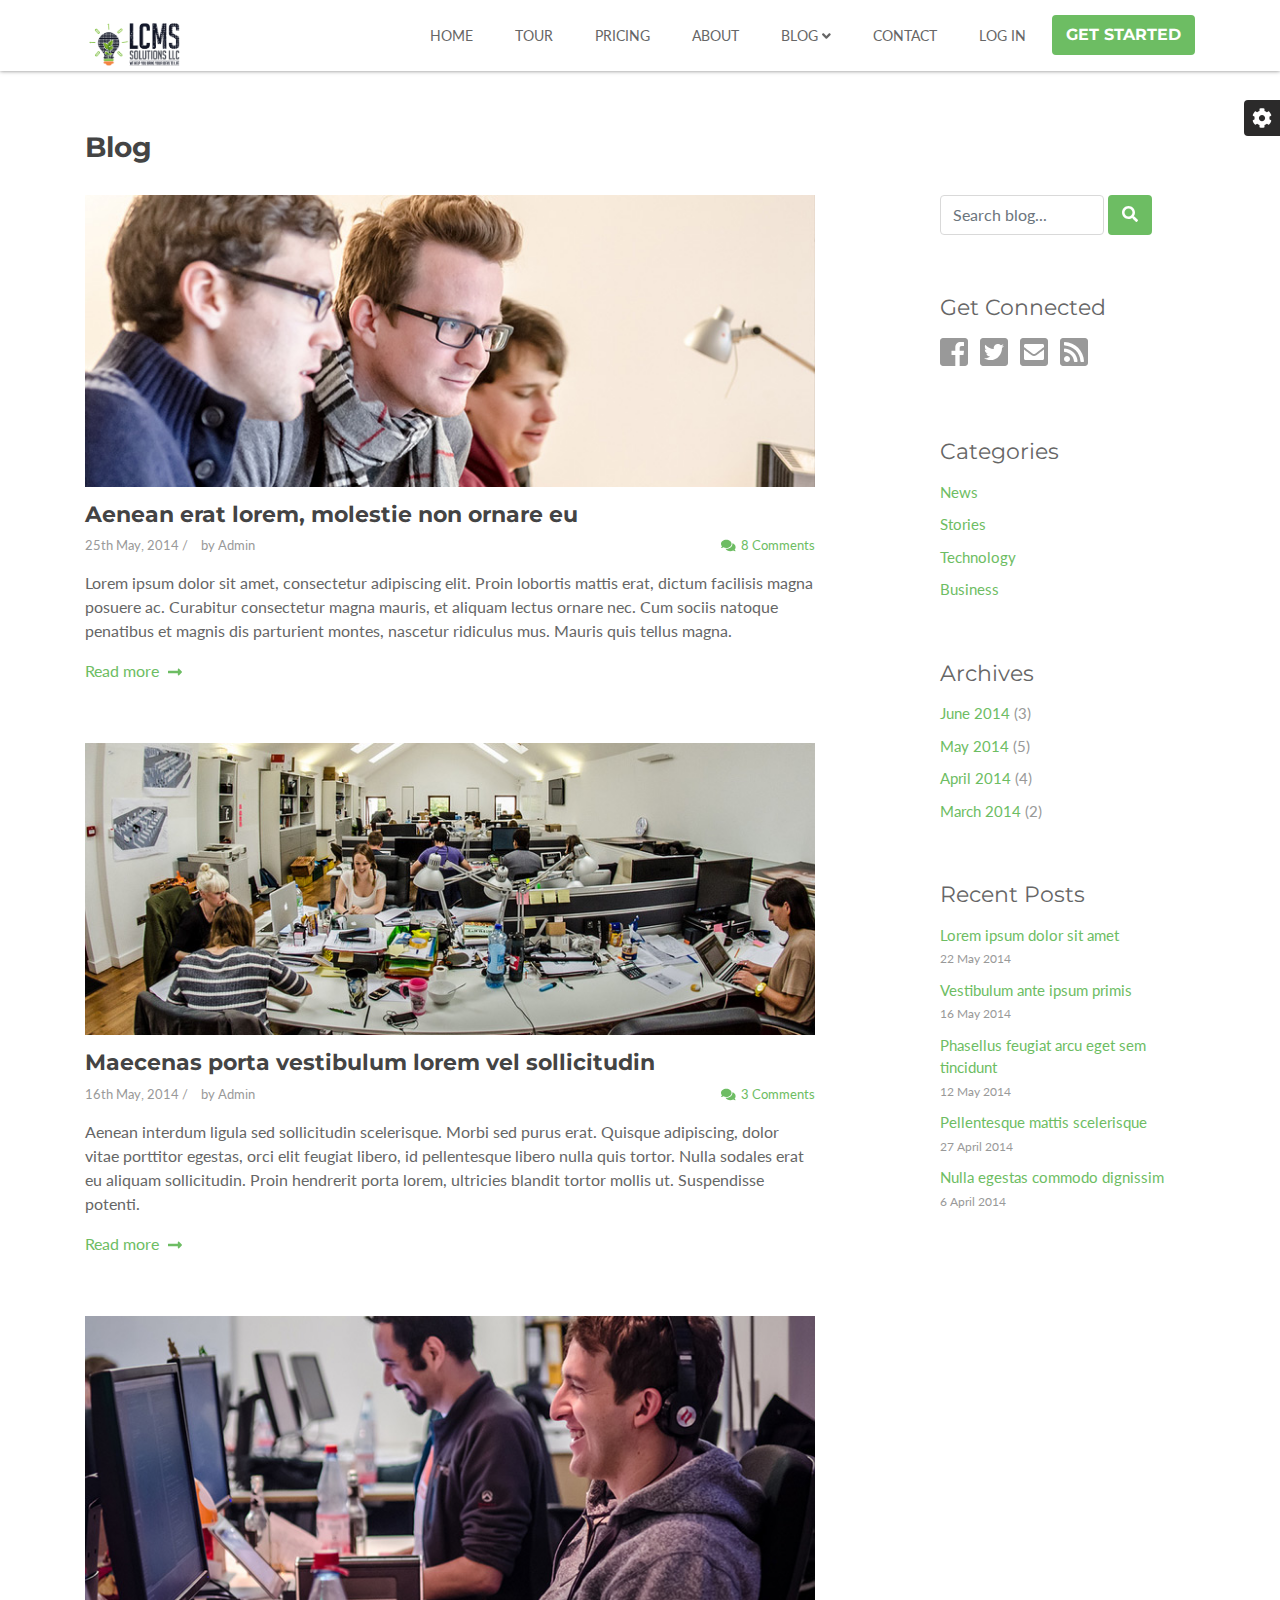
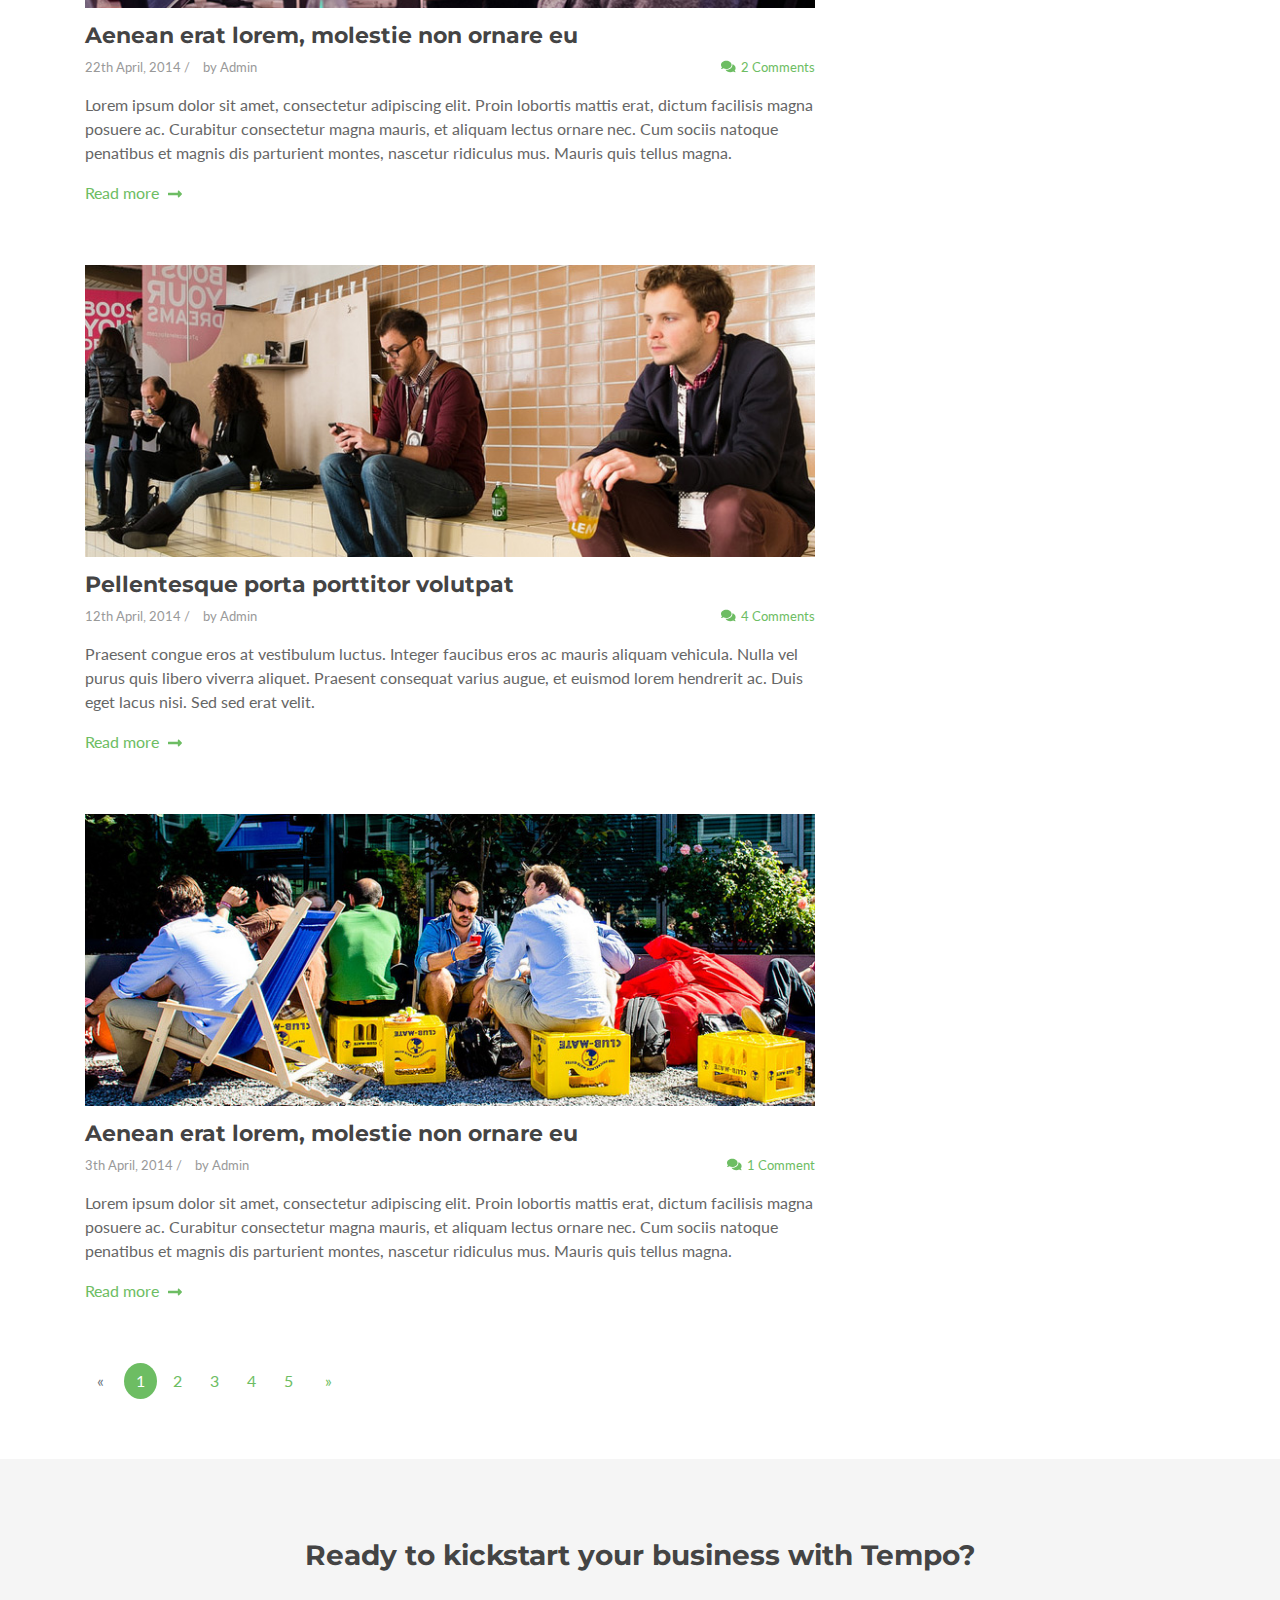
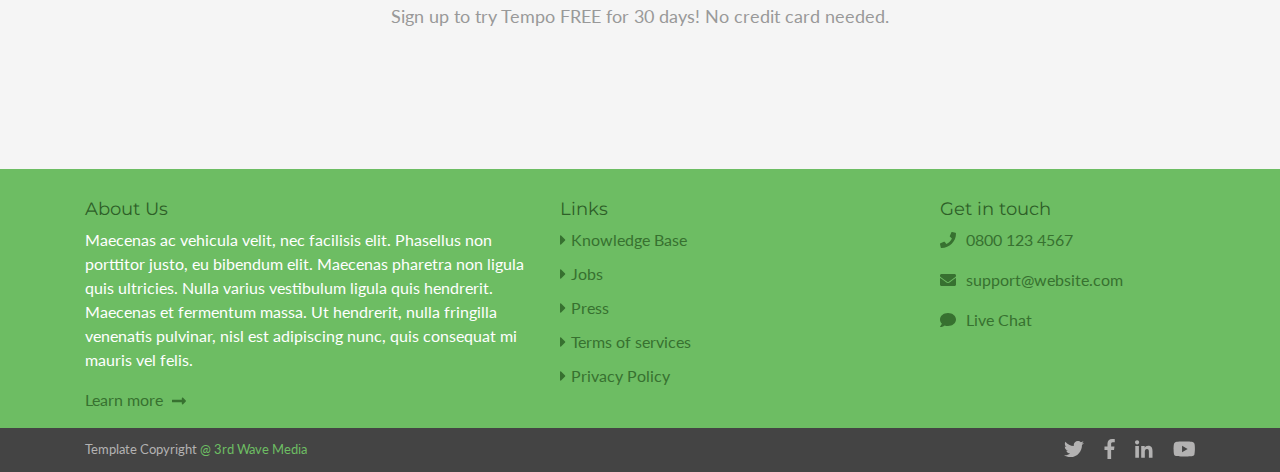
<file: blog.html>
<!DOCTYPE html>
<html lang="en"> 
<head>
    <title>LCMS Solutions LLC.</title>
    <!-- Meta -->
    <meta charset="utf-8">
    <meta http-equiv="X-UA-Compatible" content="IE=edge">
    <meta name="viewport" content="width=device-width, initial-scale=1.0">
    <meta name="description" content="">
    <meta name="author" content="">    
    <link rel="shortcut icon" href="favicon.ico">  
    <link href='https://fonts.googleapis.com/css?family=Lato:300,400,300italic,400italic' rel='stylesheet' type='text/css'>
    <link href='https://fonts.googleapis.com/css?family=Montserrat:400,700' rel='stylesheet' type='text/css'>  
    <!-- FontAwesome JS-->
    <script type="text/javascript" src="assets/plugins/font-awesome/js/fontawesome-all.min.js"></script>
    <!-- Global CSS -->
    <link rel="stylesheet" href="assets/plugins/bootstrap/css/bootstrap.min.css">   
    <!-- Plugins CSS -->    
    <link rel="stylesheet" href="assets/plugins/pe-icon-7-stroke/css/pe-icon-7-stroke.css"> 
    <link rel="stylesheet" href="assets/plugins/animate-css/animate.min.css">
    <!-- Theme CSS -->  
    <link id="theme-style" rel="stylesheet" href="assets/css/theme-1.css">
</head> 

<body class="blog-page">    
    <div class="wrapper">
        <!-- ******HEADER****** --> 
        <header id="header" class="header">  
            <div class="container">            
                <h1 class="logo">
                    <a href="index.html">
                        <span class="logo-title"><img src="assets/images/logo/lcms.jpg" style="width:100px;height:50%" alt=""></span>
                    </a>
                </h1><!--//logo-->              
                <nav class="main-nav navbar navbar-expand-md navbar-dark" role="navigation">
                    <button class="navbar-toggler" type="button" data-toggle="collapse" data-target="#navbar-collapse" aria-controls="navbar-collapse" aria-expanded="false" aria-label="Toggle navigation">
                        <span class="navbar-toggler-icon"></span>
                    </button>           
                    <div class="navbar-collapse collapse justify-content-end" id="navbar-collapse">
                        <ul class="nav navbar-nav">
                            <li class="nav-item"><a class="nav-link" href="index.html">Home</a></li>
                            <li class="nav-item"><a class="nav-link" href="tour.html">Tour</a></li>
                            <li class="nav-item"><a class="nav-link" href="pricing.html">Pricing</a></li>
                            <li class="nav-item"><a class="nav-link" href="about.html">About</a></li>
                            <li class="nav-item dropdown">
                                <a class="active nav-link dropdown-toggle" data-toggle="dropdown" aria-haspopup="true" aria-expanded="false" href="#">Blog <i class="fa fa-angle-down"></i></a>
                                <div class="dropdown-menu dropdown-menu-right">
                                    <a class="dropdown-item" href="blog.html">Blog Home</a>
                                    <a class="dropdown-item" href="blog-single.html">Single Blog Post</a>
                                    <a class="dropdown-item" href="404.html">404 Page</a>
                                    <a class="dropdown-item" href="email-templates/tempo-email-color-1.html">Email Template (10 Colour Options)</a>          
                                </div>
                            </li><!--//dropdown--> 
                            <li class="nav-item"><a class="nav-link" href="contact.html">Contact</a></li>                            
                            <li class="nav-item"><a class="nav-link login-trigger" data-toggle="modal" data-target="#login-modal">Log in</a></li>
                            <li class="nav-item nav-item-cta last"><a class="nav-link btn btn-cta btn-cta-primary" data-toggle="modal" data-target="#signup-modal" >Get Started</a></li>
                        </ul><!--//nav-->
                    </div><!--//navabr-collapse-->
                </nav><!--//main-nav-->     
            </div><!--//container-->
        </header><!--//header-->
        
        <!-- ******BLOG LIST****** --> 
        <div class="blog container">
            <h2 class="title">Blog</h2>
            <div class="row">
                <div id="blog-list" class="blog-list section col-md-8 col-12">
                    <article class="post">
                        <div class="post-thumb">
                            <img class="img-fluid" src="assets/images/posts/post-1.jpg" alt="" />
                        </div><!--//post-thumb-->
                        <div class="content">
                            <h3 class="post-title"><a href="blog-single.html">Aenean erat lorem, molestie non ornare eu</a></h3>
                            <div class="meta">
                                <ul class="meta-list list-inline">                                       
                                	<li class="list-inline-item post-time post_date date updated">25th May, 2014</li>
                                	<li class="list-inline-item post-author"> by <a href="#">Admin</a></li>
                                	<li class="list-inline-item post-comments-link">
                            	        <a href="blog-single.html#comment-area"><i class="fa fa-comments"></i>8 Comments</a>
                            	    </li>
                            	</ul><!--//meta-list-->                           	
                            </div><!--meta-->
                            <div class="post-entry">
                            <p>Lorem ipsum dolor sit amet, consectetur adipiscing elit. Proin lobortis mattis erat, dictum facilisis magna posuere ac. Curabitur consectetur magna mauris, et aliquam lectus ornare nec. Cum sociis natoque penatibus et magnis dis parturient montes, nascetur ridiculus mus. Mauris quis tellus magna.</p>
                            <a class="read-more" href="blog-single.html">Read more <i class="fa fa-long-arrow-alt-right"></i></a>
                            </div>
                        </div>
                    </article><!--//post-->
                    
                    <article class="post">
                        <div class="post-thumb">
                            <img class="img-fluid" src="assets/images/posts/post-2.jpg" alt="" />
                        </div><!--//post-thumb-->
                        <div class="content">
                            <h3 class="post-title"><a href="blog-single.html">Maecenas porta vestibulum lorem vel sollicitudin</a></h3>
                            <div class="meta">
                                <ul class="meta-list list-inline">                                       
                                	<li class="list-inline-item post-time post_date date updated">16th May, 2014</li>
                                	<li class="list-inline-item post-author"> by <a href="#">Admin</a></li>
                                	<li class="list-inline-item post-comments-link">
                            	        <a href="blog-single.html#comment-area"><i class="fa fa-comments"></i>3 Comments</a>
                            	    </li>
                            	</ul><!--//meta-list-->                           	
                            </div><!--meta-->
                            <div class="post-entry">
                            <p>Aenean interdum ligula sed sollicitudin scelerisque. Morbi sed purus erat. Quisque adipiscing, dolor vitae porttitor egestas, orci elit feugiat libero, id pellentesque libero nulla quis tortor. Nulla sodales erat eu aliquam sollicitudin. Proin hendrerit porta lorem, ultricies blandit tortor mollis ut. Suspendisse potenti.</p>
                            <a class="read-more" href="blog-single.html">Read more <i class="fa fa-long-arrow-alt-right"></i></a>
                            </div>
                        </div>
                    </article><!--//post-->
                    
                    <article class="post">
                        <div class="post-thumb">
                            <img class="img-fluid" src="assets/images/posts/post-3.jpg" alt="" />
                        </div><!--//post-thumb-->
                        <div class="content">
                            <h3 class="post-title"><a href="blog-single.html">Aenean erat lorem, molestie non ornare eu</a></h3>
                            <div class="meta">
                                <ul class="meta-list list-inline">                                       
                                	<li class="list-inline-item post-time post_date date updated">22th April, 2014</li>
                                	<li class="list-inline-item post-author"> by <a href="#">Admin</a></li>
                                	<li class="list-inline-item post-comments-link">
                            	        <a href="blog-single.html#comment-area"><i class="fa fa-comments"></i>2 Comments</a>
                            	    </li>
                            	</ul><!--//meta-list-->                           	
                            </div><!--meta-->
                            <div class="post-entry">
                            <p>Lorem ipsum dolor sit amet, consectetur adipiscing elit. Proin lobortis mattis erat, dictum facilisis magna posuere ac. Curabitur consectetur magna mauris, et aliquam lectus ornare nec. Cum sociis natoque penatibus et magnis dis parturient montes, nascetur ridiculus mus. Mauris quis tellus magna.</p>
                            <a class="read-more" href="blog-single.html">Read more <i class="fa fa-long-arrow-alt-right"></i></a>
                            </div>
                        </div>
                    </article><!--//post-->
                    
                    <article class="post">
                        <div class="post-thumb">
                            <img class="img-fluid" src="assets/images/posts/post-4.jpg" alt="" />
                        </div><!--//post-thumb-->
                        <div class="content">
                            <h3 class="post-title"><a href="blog-single.html">Pellentesque porta porttitor volutpat</a></h3>
                            <div class="meta">
                                <ul class="meta-list list-inline">                                       
                                	<li class="list-inline-item post-time post_date date updated">12th April, 2014</li>
                                	<li class="list-inline-item post-author"> by <a href="#">Admin</a></li>
                                	<li class="list-inline-item post-comments-link">
                            	        <a href="blog-single.html#comment-area"><i class="fa fa-comments"></i>4 Comments</a>
                            	    </li>
                            	</ul><!--//meta-list-->                           	
                            </div><!--meta-->
                            <div class="post-entry">
                            <p>Praesent congue eros at vestibulum luctus. Integer faucibus eros ac mauris aliquam vehicula. Nulla vel purus quis libero viverra aliquet. Praesent consequat varius augue, et euismod lorem hendrerit ac. Duis eget lacus nisi. Sed sed erat velit.</p>
                            <a class="read-more" href="blog-single.html">Read more <i class="fa fa-long-arrow-alt-right"></i></a>
                            </div>
                        </div>
                    </article><!--//post-->
                    
                    <article class="post">
                        <div class="post-thumb">
                            <img class="img-fluid" src="assets/images/posts/post-5.jpg" alt="" />
                        </div><!--//post-thumb-->
                        <div class="content">
                            <h3 class="post-title"><a href="blog-single.html">Aenean erat lorem, molestie non ornare eu</a></h3>
                            <div class="meta">
                                <ul class="meta-list list-inline">                                       
                                	<li class="list-inline-item post-time post_date date updated">3th April, 2014</li>
                                	<li class="list-inline-item post-author"> by <a href="#">Admin</a></li>
                                	<li class="list-inline-item post-comments-link">
                            	        <a href="blog-single.html#comment-area"><i class="fa fa-comments"></i>1 Comment</a>
                            	    </li>
                            	</ul><!--//meta-list-->                           	
                            </div><!--meta-->
                            <div class="post-entry">
                            <p>Lorem ipsum dolor sit amet, consectetur adipiscing elit. Proin lobortis mattis erat, dictum facilisis magna posuere ac. Curabitur consectetur magna mauris, et aliquam lectus ornare nec. Cum sociis natoque penatibus et magnis dis parturient montes, nascetur ridiculus mus. Mauris quis tellus magna.</p>
                            <a class="read-more" href="blog-single.html">Read more <i class="fa fa-long-arrow-alt-right"></i></a>
                            </div>
                        </div>
                    </article><!--//post-->
                    <div class="pagination-container">
                        <ul class="pagination">
                            <li class="page-item disabled">
                                <a class="page-link" href="#" arial-label="previous">
                                    <span aria-hidden="true" class="mr-1">&laquo;</span>
                                    <span class="sr-only">Previous</span>
                                </a>
                            </li>
                            <li class="page-item active"><a class="page-link" href="#">1<span class="sr-only">(current)</span></a></li>
                            <li class="page-item"><a class="page-link" href="#">2</a></li>
                            <li class="page-item"><a class="page-link" href="#">3</a></li>
                            <li class="page-item"><a class="page-link" href="#">4</a></li>
                            <li class="page-item"><a class="page-link" href="#">5</a></li>
                            <li class="page-item">
                                <a class="page-link" href="#">
                                    <span aria-hidden="true" class="ml-1">&raquo;</span>
                                    <span class="sr-only">Next</span>
                                </a>
                            </li>
                        </ul><!--//pagination-->
                    </div><!--//pagination-container-->
                </div><!--//blog-list-->
                
                <aside id="blog-sidebar" class="blog-sidebar col-lg-3 col-md-4 col-12 ml-md-auto">
                    <section class="widget search">
                        <h3 class="sr-only title">Search Blog</h3>
                        <form class="search-blog-form form-inline">
                            
                            <input type="text" class="form-control mr-1" placeholder="Search blog...">
                            
                            <button type="submit" class="btn btn-cta btn-cta-primary"><i class="fas fa-search"></i></button>
                        </form>
                    </section><!--//search-->
                    <section class="widget social">
                        <h3 class="title">Get Connected</h3>
                        <ul class="list-inline">
                            <li class="list-inline-item"><a href="#"><i class="fab fa-facebook-square"></i></a></li>
                            <li class="list-inline-item"><a href="#"><i class="fab fa-twitter-square"></i></a></li>
                            <li class="list-inline-item"><a href="#"><i class="fas fa-envelope-square"></i></a></li>
                            <li class="list-inline-item"><a href="#"><i class="fas fa-rss-square"></i></a></li>
                        </ul>
                    </section><!--//widget-->
                    <section class="widget categories">
                        <h3 class="title">Categories</h3>
                        <ul class="list-unstyled">
                            <li><a href="#">News</a></li>
                            <li><a href="#">Stories</a></li>
                            <li><a href="#">Technology</a></li>
                            <li><a href="#">Business</a></li>
                        </ul>
                    </section><!--//widget-->
                    <section class="widget archives">
                        <h3 class="title">Archives</h3>
                        <ul class="list-unstyled">
                            <li><a href="#">June 2014 <span class="count">(3)</span></a></li>
                            <li><a href="#">May 2014 <span class="count">(5)</span></a></li>
                            <li><a href="#">April 2014 <span class="count">(4)</span></a></li>
                            <li><a href="#">March 2014 <span class="count">(2)</span></a></li>
                        </ul>
                    </section><!--//widget-->
                    <section class="widget recent-posts">
                        <h3 class="title">Recent Posts</h3>
                        <ul class="list-unstyled">
                            <li><a href="#">Lorem ipsum dolor sit amet</a><br /><span class="date">22 May 2014</span></li>
                            <li><a href="#">Vestibulum ante ipsum primis</a><br /><span class="date">16 May 2014</span></li>
                            <li><a href="#">Phasellus feugiat arcu eget sem tincidunt </a><br /><span class="date">12 May 2014</span></li>
                            <li><a href="#">Pellentesque mattis scelerisque</a><br /><span class="date">27 April 2014</span></li>
                            <li><a href="#">Nulla egestas commodo dignissim</a><br /><span class="date">6 April 2014</span></li>
                        </ul>
                    </section><!--//widget-->
                </aside><!--//blog-side-bar-->               
            </div><!--//row-->
        </div><!--//blog-->
        
        <!-- ******SIGNUP****** --> 
        <section id="signup" class="signup has-bg-color">
            <div class="container text-center">
                <h2 class="title">Ready to kickstart your business with Tempo?</h2>
                <p class="summary">Sign up to try Tempo FREE for 30 days! No credit card needed.</p>
                <form class="signup-form" method="post" action="#">
                    <div class="form-group">
                        <label class="sr-only" for="semail2">Your email</label>
                        <input type="email" id="semail2" name="semail2" class="form-control" placeholder="Enter your email address" required>
                    </div>
                    <button type="submit" class="btn btn-cta btn-cta-primary">SIGN UP</button>
                </form><!--//signup-form-->
            </div>
        </section><!--//signup-->
        
    </div><!--//wrapper-->
    
    <!-- ******FOOTER****** --> 
    <footer class="footer">
        <div class="footer-content">
            <div class="container">
                <div class="row">
                    <div class="footer-col col-lg-5 col-md-7 col-12 about">
                        <div class="footer-col-inner">
                            <h3 class="title">About Us</h3>
                            <p>Maecenas ac vehicula velit, nec facilisis elit. Phasellus non porttitor justo, eu bibendum elit. Maecenas pharetra non ligula quis ultricies. Nulla varius vestibulum ligula quis hendrerit. Maecenas et fermentum massa. Ut hendrerit, nulla fringilla venenatis pulvinar, nisl est adipiscing nunc, quis consequat mi mauris vel felis.</p>
                            <p><a class="more" href="#">Learn more <i class="fas fa-long-arrow-alt-right"></i></a></p>
                            
                        </div><!--//footer-col-inner-->
                    </div><!--//foooter-col-->
                    <div class="footer-col col-lg-3 col-md-4 col-12 mr-lg-auto links">
                        <div class="footer-col-inner">
                            <h3 class="title">Links</h3>
                            <ul class="list-unstyled">
                                <li><a href="#"><i class="fas fa-caret-right"></i>Knowledge Base</a></li>
                                <li><a href="#"><i class="fas fa-caret-right"></i>Jobs</a></li>
                                <li><a href="#"><i class="fas fa-caret-right"></i>Press</a></li>
                                <li><a href="#"><i class="fas fa-caret-right"></i>Terms of services</a></li>
                                <li><a href="#"><i class="fas fa-caret-right"></i>Privacy Policy</a></li>
                            </ul>
                        </div><!--//footer-col-inner-->
                    </div><!--//foooter-col-->                 
                    <div class="footer-col col-lg-3 col-12 contact">
                        <div class="footer-col-inner">
                            <h3 class="title">Get in touch</h3>
                            <div class="row">
                                <p class="tel col-lg-12 col-md-4 col-12"><i class="fas fa-phone"></i>0800 123 4567</p>
                                <p class="email col-lg-12 col-md-4 col-12"><i class="fas fa-envelope"></i><a href="#">support@website.com</a></p>
                                <p class="email col-lg-12 col-md-4 col-12"><i class="fas fa-comment"></i><a href="#">Live Chat</a></p>    
                            </div> 
                        </div><!--//footer-col-inner-->            
                    </div><!--//foooter-col-->   
                </div><!--//row-->
            </div><!--//container-->        
        </div><!--//footer-content-->
        <div class="bottom-bar">
            <div class="container">
                <div class="row">
                    <small class="copyright col-md-6 col-12">Template Copyright <a href="http://themes.3rdwavemedia.com/" target="_blank">@ 3rd Wave Media</a></small>
                    <div class="social-container col-md-6 col-12">
                        <ul class="social list-inline">
	                        <li class="last list-inline-item"><a href="#" ><i class="fab fa-youtube"></i></a></li>
                            <li class="list-inline-item"><a href="#" ><i class="fab fa-linkedin-in"></i></a></li>
                            <li class="list-inline-item"><a href="#" ><i class="fab fa-facebook-f"></i></a></li>                        
                            <li class="list-inline-item"><a href="#" ><i class="fab fa-twitter"></i></a></li>
                            
                        </ul><!--//social-->
                    </div><!--//social-container-->
                </div><!--//row-->
            </div><!--//container-->
        </div><!--//bottom-bar-->
    </footer><!--//footer-->
    
    <!-- Login Modal -->
    <div class="modal modal-login" id="login-modal" tabindex="-1" role="dialog" aria-labelledby="loginModalLabel" aria-hidden="true">
        <div class="modal-dialog">
            <div class="modal-content">
                <div class="modal-header">
                    <button type="button" class="close" data-dismiss="modal" aria-hidden="true">&times;</button>
                    <h4 id="loginModalLabel" class="modal-title justify-content-center">Log in to your account</h4>
                </div>
                <div class="modal-body">
                    <div class="social-login text-center">                        
                        <ul class="list-unstyled social-login">
                            <li><button class="twitter-btn btn" type="button"><i class="fab fa-twitter"></i>Log in with Twitter</button></li>
                            <li><button class="facebook-btn btn" type="button"><i class="fab fa-facebook-f"></i>Log in with Facebook</button></li>
                            <li><button class="google-btn btn" type="button"><i class="fab fa-google-plus-g"></i>Log in with Google</button></li>
                        </ul>
                    </div>
                    <div class="divider"><span>Or</span></div>
                    <div class="login-form-container">
                        <form class="login-form">                
                            <div class="form-group email">
	                            <i class="fas fa-envelope"></i>
                                <label class="sr-only" for="login-email">Your email</label>
                                <input id="login-email" name="login-email" type="email" class="form-control login-email" placeholder="Your email">
                            </div><!--//form-group-->
                            <div class="form-group password">
	                            <i class="fas fa-lock"></i>
                                <label class="sr-only" for="login-password">Password</label>
                                <input id="login-password" name="login-password" type="password" class="form-control login-password" placeholder="Password">
                                <p class="forgot-password">
                                    <a href="#" id="resetpass-link" data-toggle="modal" data-target="#resetpass-modal">Forgot password?</a>
                                </p>
                            </div><!--//form-group-->
                            <button type="submit" class="btn btn-block btn-cta-primary">Log in</button>
                            <div class="checkbox remember">
                                <label>
                                    <input type="checkbox"> Remember me
                                </label>
                            </div><!--//checkbox-->
                        </form>
                    </div><!--//login-form-container-->
                </div><!--//modal-body-->
                <div class="modal-footer">
                    <p>New to Tempo? <a class="signup-link" id="signup-link" href="#">Sign up now</a></p>                    
                </div><!--//modal-footer-->
            </div><!--//modal-content-->
        </div><!--//modal-dialog-->
    </div><!--//modal-->
    
    <!-- Signup Modal -->
    <div class="modal modal-signup" id="signup-modal" tabindex="-1" role="dialog" aria-labelledby="signupModalLabel" aria-hidden="true">
        <div class="modal-dialog">
            <div class="modal-content">
                <div class="modal-header">
                    <button type="button" class="close" data-dismiss="modal" aria-hidden="true">&times;</button>
                    <h4 id="signupModalLabel" class="modal-title text-center">New to Tempo? Sign up now.</h4>
                    
                </div>
                <div class="modal-body">
                    <p class="intro text-center">It only takes 3 minutes!</p>
                    <div class="social-login text-center">                        
                        <ul class="list-unstyled social-login">
                            <li><button class="twitter-btn btn" type="button"><i class="fab fa-twitter"></i>Sign up with Twitter</button></li>
                            <li><button class="facebook-btn btn" type="button"><i class="fab fa-facebook-f"></i>Sign up with Facebook</button></li>
                            <li><button class="google-btn btn" type="button"><i class="fab fa-google-plus-g"></i>Sign up with Google</button></li>
                        </ul>
                        <p class="note">Don't worry, we won't post anything without your permission.</p>
                    </div>
                    <div class="divider"><span>Or</span></div>
                    <div class="login-form-container">
                        <form class="login-form">                
                            <div class="form-group email">
	                            <i class="fas fa-envelope"></i>
                                <label class="sr-only" for="signup-email">Your email</label>
                                <input id="signup-email" name="signup-email" type="email" class="form-control login-email" placeholder="Your email">
                            </div><!--//form-group-->
                            <div class="form-group password">
	                            <i class="fas fa-lock"></i>
                                <label class="sr-only" for="signup-password">Your password</label>
                                <input id="signup-password" name="signup-password" type="password" class="form-control login-password" placeholder="Password">
                            </div><!--//form-group-->
                            <button type="submit" class="btn btn-block btn-cta-primary">Sign up</button>
                            <p class="note">By signing up, you agree to our terms of services and privacy policy.</p>
                        </form>
                    </div><!--//login-form-container-->
                </div><!--//modal-body-->
                <div class="modal-footer">
                    <p>Already have an account? <a class="login-link" id="login-link" href="#">Log in</a></p>                    
                </div><!--//modal-footer-->
            </div><!--//modal-content-->
        </div><!--//modal-dialog-->
    </div><!--//modal-->
    
    <!-- Reset Password Modal -->
    <div class="modal modal-resetpass" id="resetpass-modal" tabindex="-1" role="dialog" aria-labelledby="resetpassModalLabel" aria-hidden="true">
        <div class="modal-dialog">
            <div class="modal-content">
                <div class="modal-header">
                    <button type="button" class="close" data-dismiss="modal" aria-hidden="true">&times;</button>
                    <h4 id="resetpassModalLabel" class="modal-title text-center">Password Reset</h4>
                </div>
                <div class="modal-body">
                    <div class="resetpass-form-container">
                        <p class="intro">Please enter your email address below and we'll email you a link to a page where you can easily create a new password.</p>
                        <form class="resetpass-form">                
                            <div class="form-group email">
	                            <i class="fas fa-envelope"></i>
                                <label class="sr-only" for="reg-email">Your email</label>
                                <input id="reg-email" name="reg-email" type="email" class="form-control login-email" placeholder="Your email">
                            </div><!--//form-group-->
                            <button type="submit" class="btn btn-block btn-cta-primary">Reset Password</button>
                        </form>
                    </div><!--//login-form-container-->
                </div><!--//modal-body-->
                <div class="modal-footer">
                    <p>I want to <a class="back-to-login-link" id="back-to-login-link" href="#">return to login</a></p>                    
                </div><!--//modal-footer-->
            </div><!--//modal-content-->
        </div><!--//modal-dialog-->
    </div><!--//modal-->
    
    <!-- *****CONFIGURE STYLE****** -->
    <div class="config-wrapper d-none d-md-inline-block">
        <div class="config-wrapper-inner">
            <a id="config-trigger" class="config-trigger" href="#"><i class="fas fa-cog mx-auto"></i></a>
            <div id="config-panel" class="config-panel">
                <h5>Choose Colour</h5>
                <ul id="color-options" class="list-unstyled list-inline">
                    <li class="list-inline-item theme-1 active" ><a data-style="assets/css/theme-1.css" href="#"></a></li>
                    <li class="list-inline-item theme-2"><a data-style="assets/css/theme-2.css" href="#"></a></li>
                    <li class="list-inline-item theme-3"><a data-style="assets/css/theme-3.css" href="#"></a></li>
                    <li class="list-inline-item theme-4"><a data-style="assets/css/theme-4.css" href="#"></a></li>                   
                    <li class="list-inline-item theme-5"><a data-style="assets/css/theme-5.css" href="#"></a></li>                     
                    <li class="list-inline-item theme-6"><a data-style="assets/css/theme-6.css" href="#"></a></li>
                    <li class="list-inline-item theme-7"><a data-style="assets/css/theme-7.css" href="#"></a></li>
                    <li class="list-inline-item theme-8"><a data-style="assets/css/theme-8.css" href="#"></a></li>                    
                    <li class="list-inline-item theme-9"><a data-style="assets/css/theme-9.css" href="#"></a></li>
                    <li class="list-inline-item theme-10"><a data-style="assets/css/theme-10.css" href="#"></a></li>
                </ul><!--//color-options-->
                <a id="config-close" class="close" href="#"><i class="fas fa-times-circle"></i></a>
            </div><!--//configure-panel-->
        </div><!--//config-wrapper-inner-->
    </div><!--//config-wrapper-->
 
    <!-- Javascript -->          
    <script type="text/javascript" src="assets/plugins/jquery-3.3.1.min.js"></script>
    <script type="text/javascript" src="assets/plugins/popper.min.js"></script> 
    <script type="text/javascript" src="assets/plugins/bootstrap/js/bootstrap.min.js"></script> 
    <script type="text/javascript" src="assets/plugins/back-to-top.js"></script> 
    <script type="text/javascript" src="assets/plugins/jquery-inview/jquery.inview.min.js"></script>
    <script type="text/javascript" src="assets/plugins/isMobile/isMobile.min.js"></script>     
    <script type="text/javascript" src="assets/plugins/flexslider/jquery.flexslider-min.js"></script>    
    <script type="text/javascript" src="assets/js/main.js"></script> 
    
    <!--[if !IE]>-->
    <script type="text/javascript" src="assets/js/animations.js"></script> 
    <!--<![endif]-->          
    
    <!-- Theme Switcher (REMOVE ON YOUR PRODUCTION SITE) -->
    <script type="text/javascript" src="assets/js/demo/theme-switcher.js"></script>     
</body>
</html>
</file>
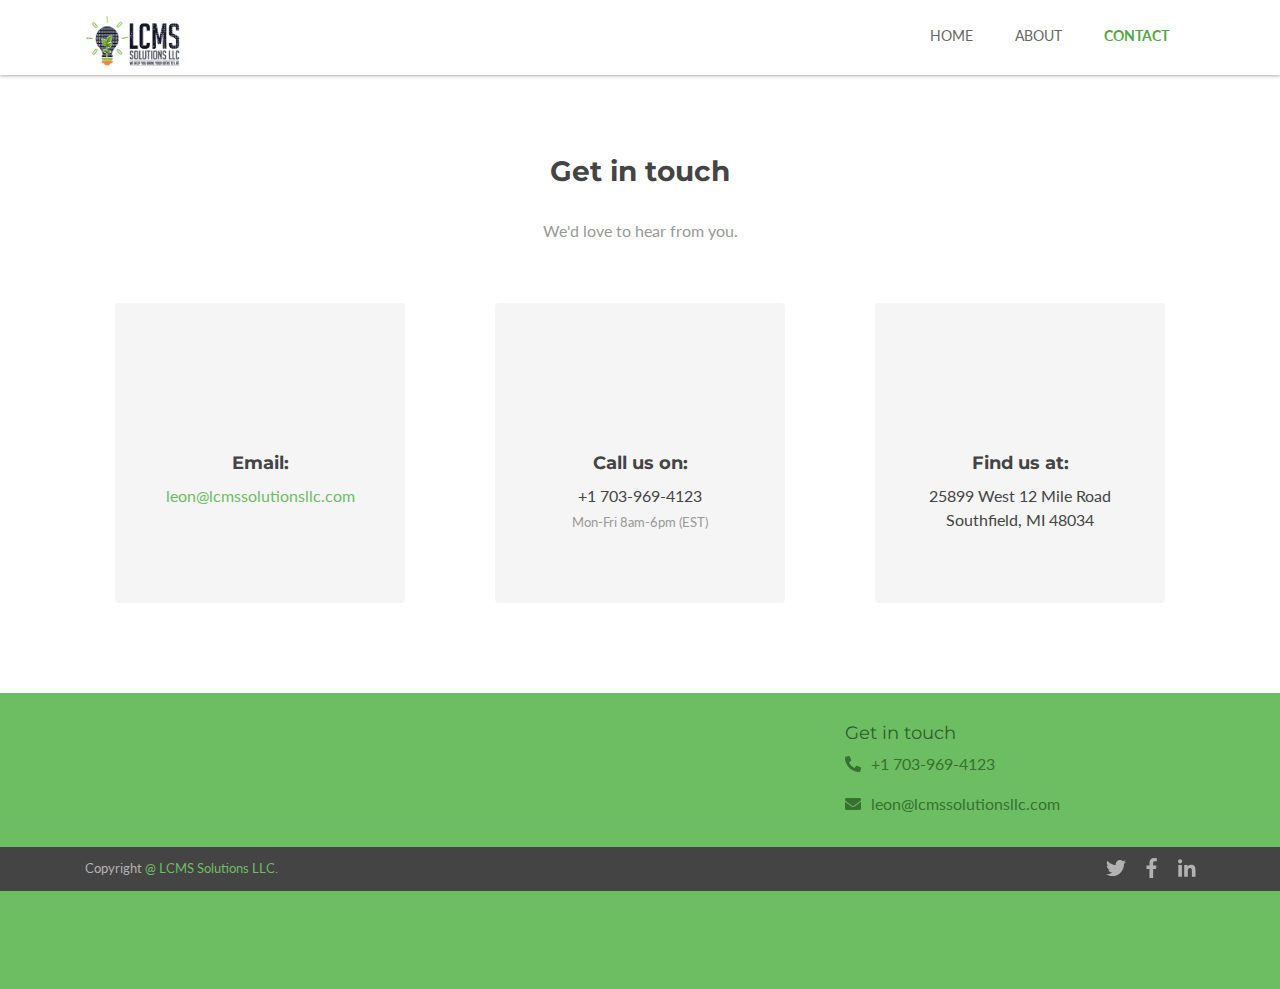
<file: contact.html>
<!DOCTYPE html>
<html lang="en">

<head>
	<title>LCMS Solutions LLC.</title>
	<!-- Meta -->
	<meta charset="utf-8">
	<meta http-equiv="X-UA-Compatible" content="IE=edge">
	<meta name="viewport" content="width=device-width, initial-scale=1.0">
	<meta name="description" content="">
	<meta name="author" content="">
	<link rel="shortcut icon" href="favicon.ico">
	<link href='https://fonts.googleapis.com/css?family=Lato:300,400,300italic,400italic' rel='stylesheet' type='text/css'>
	<link href='https://fonts.googleapis.com/css?family=Montserrat:400,700' rel='stylesheet' type='text/css'>
	<!-- FontAwesome JS-->
	<script type="text/javascript" src="assets/plugins/font-awesome/js/fontawesome-all.min.js"></script>
	<!-- Global CSS -->
	<link rel="stylesheet" href="assets/plugins/bootstrap/css/bootstrap.min.css">
	<!-- Plugins CSS -->
	<link rel="stylesheet" href="assets/plugins/pe-icon-7-stroke/css/pe-icon-7-stroke.css">
	<link rel="stylesheet" href="assets/plugins/animate-css/animate.min.css">
	<link rel="stylesheet" href="assets/plugins/flexslider/flexslider.css">
	<!-- Theme CSS -->
	<link id="theme-style" rel="stylesheet" href="assets/css/theme-1.css">
	<!-- J9Style CSS -->
	<link rel="stylesheet" href="assets/css/j9style.css">

</head>

<body class="contact-page">
    <div class="wrapper">
      <!-- ******HEADER****** -->
      <header id="header" class="header">
        <div class="container">
          <h1 class="logo">
            <a href="index.html">
              <span class="logo-title"><img src="assets/images/logo/lcms.png" style="width:100px;height:50%" alt=""></span>
            </a>
          </h1>
          <!--//logo-->
          <nav class="main-nav navbar navbar-expand-md navbar-dark" role="navigation">
            <button class="navbar-toggler" type="button" data-toggle="collapse" data-target="#navbar-collapse" aria-controls="navbar-collapse"
             aria-expanded="false" aria-label="Toggle navigation">
              <span class="navbar-toggler-icon"></span>
            </button>
            <div class="navbar-collapse collapse justify-content-end" id="navbar-collapse">
              <ul class="nav navbar-nav">
                <li class="nav-item"><a class="nav-link" href="index.html">Home</a></li>
                <li class="nav-item"><a class="nav-link" href="about.html">About</a></li>
                <li class="active nav-item"><a class="nav-link" href="contact.html">Contact</a></li>
              <!--	<li class="nav-item"><a class="nav-link login-trigger" data-toggle="modal" data-target="#login-modal">Log in</a></li>
            --></ul>
              <!--//nav-->
            </div>
            <!--//navabr-collapse-->
          </nav>
          <!--//main-nav-->
        </div>
        <!--//container-->
      </header>
      <!--//header-->

        <!-- ******CONTACT MAIN****** -->
        <section id="contact-main" class="contact-main section">
            <div class="container text-center">
                <h2 class="title">Get in touch</h2>
                <p class="intro">We'd love to hear from you.</p>

                <div class="row">
                    <div class="item col-md-4 col-12">
                        <div class="item-inner">
							<a href="mailto:leon@lcmssolutionsllc.com">
                                <div class="icon">
                                    <!--<i class="fa fa-envelope"></i>-->
                                    <span class="pe-icon pe-7s-mail-open-file"></span>
                                </div>
							</a>
                            <div class="details">
                                <h4 class="title">Email:</h4>
                                <p>  <a href="mailto:leon@lcmssolutionsllc.com">leon@lcmssolutionsllc.com</a></p>

                            </div><!--details-->
                        </div><!--//item-inner-->
                    </div><!--//item-->
                    <div class="item col-md-4 col-12">
                        <div class="item-inner">
                            <div class="icon">
                                <!--<i class="fa fa-phone"></i>-->
                                <span class="pe-icon pe-7s-phone"></span>
                            </div>
                            <div class="details">
                                <h4 class="title">Call us on:</h4>
                                <p class="phone">+1 703-969-4123</p>
                                <p class="day">Mon-Fri 8am-6pm (EST)</p>
                            </div><!--details-->
                        </div><!--//item-inner-->
                    </div><!--//item-->
                    <div class="item col-md-4 col-12 last">
                            <div class="item-inner">
                            <div class="icon">
                                <!--<i class="fa fa-map-marker"></i>-->
                                <span class="pe-icon pe-7s-map-2"></span>
                            </div>
                            <div class="details">
                                <h4 class="title">Find us at:</h4>
                                <p class="address">25899 West 12 Mile Road<br />Southfield, MI 48034</p>
                            </div><!--details-->
                        </div><!--//item-inner-->
                    </div><!--//item-->
                </div><!--//row-->
            </div><!--//container-->
        </section><!--//contact-->
        <section class="container contact-form-section" style="display:none">
            <h3 class="title text-center">Contact Form</h3>
            <p class="intro text-center">Please fill out the form below and we will be in touch with you very soon.</p>

            <div class="row text-center">
                <div class="contact-form col-lg-6 col-12 ml-lg-auto mr-lg-auto">
                    <form class="form" id="contact-form" method="post" action="#">
                        <div class="form-group name">
                            <label class="sr-only" for="name">Your name</label>
                            <input id="name" name="name" type="text" class="form-control" placeholder="Your name">
                        </div><!--//form-group-->
                        <div class="form-group email">
                            <label class="sr-only" for="email">Your email</label>
                            <input id="email" type="email" class="form-control" placeholder="Your email">
                        </div><!--//form-group-->
                        <div class="form-group message">
                            <label class="sr-only" for="message">Your message</label>
                            <textarea id="message" class="form-control" rows="8" placeholder="Your message"></textarea>
                        </div><!--//form-group-->
                        <button type="submit" class="btn btn-block btn-cta-primary">Send Message</button>
                    </form><!--//form-->
                </div><!--//contact-form-->
            </div><!--//row-->
        </section>


    </div><!--//wrapper-->

    <!-- ******FOOTER****** -->
  	<footer class="footer">
  		<div class="footer-content">
  			<div class="container">
  				<div class="row">
  					<div class="footer-col col-lg-8 col-md-4 col-12 about">
  					<!--	<div class="footer-col-inner">
  							<h3 class="title">About Us</h3>
  							<p>Maecenas ac vehicula velit, nec facilisis elit. Phasellus non porttitor justo, eu bibendum elit. Maecenas
  								pharetra non ligula quis ultricies. Nulla varius vestibulum ligula quis hendrerit. Maecenas et fermentum massa.
  								Ut hendrerit, nulla fringilla venenatis pulvinar, nisl est adipiscing nunc, quis consequat mi mauris vel felis.</p>
  						</div> -->
  						<!--//footer-col-inner-->
  					</div>
  					<!--//foooter-col-->
  					<div class="footer-col col-lg-4 col-md-4 col-12 contact">
  						<div class="footer-col-inner">
  							<h3 class="title">Get in touch</h3>
  							<div class="row">
  								<p class="tel col-lg-12 col-md-4 col-12"><i class="fas fa-phone flip-h"></i>+1 703-969-4123</p>
  								<p class="email col-lg-12 col-md-4 col-12"><i class="fas fa-envelope"></i><a href="mailto:leon@lcmssolutionsllc.com">leon@lcmssolutionsllc.com</a></p>
  							</div>
  						</div>
  						<!--//footer-col-inner-->
  					</div>
  					<!--//foooter-col-->
  				</div>
  				<!--//row-->
  			</div>
  			<!--//container-->
  		</div>
  		<!--//footer-content-->
  		<div class="bottom-bar">
  			<div class="container">
  				<div class="row">
  						<small class="copyright col-md-6 col-12">Copyright <a href="http://lcmssolutionsllc.com/" target="_blank">@ LCMS Solutions LLC.</a></small>
  					<div class="social-container col-md-6 col-12">
  						<ul class="social list-inline">

  							<li class="list-inline-item"><a href="#"><i class="fab fa-linkedin-in"></i></a></li>
  							<li class="list-inline-item"><a href="#"><i class="fab fa-facebook-f"></i></a></li>
  							<li class="list-inline-item"><a href="#"><i class="fab fa-twitter"></i></a></li>

  						</ul>
  						<!--//social-->
  					</div>
  					<!--//social-container-->
  				</div>
  				<!--//row-->
  			</div>
  			<!--//container-->
  		</div>
  		<!--//bottom-bar-->
  	</footer>
  	<!--//footer-->

    <!-- Login Modal -->
    <div class="modal modal-login" id="login-modal" tabindex="-1" role="dialog" aria-labelledby="loginModalLabel" aria-hidden="true">
        <div class="modal-dialog">
            <div class="modal-content">
                <div class="modal-header">
                    <button type="button" class="close" data-dismiss="modal" aria-hidden="true">&times;</button>
                    <h4 id="loginModalLabel" class="modal-title justify-content-center">Log in to your account</h4>
                </div>
                <div class="modal-body">
                    <div class="social-login text-center">
                        <ul class="list-unstyled social-login">
                            <li><button class="twitter-btn btn" type="button"><i class="fab fa-twitter"></i>Log in with Twitter</button></li>
                            <li><button class="facebook-btn btn" type="button"><i class="fab fa-facebook-f"></i>Log in with Facebook</button></li>
                            <li><button class="google-btn btn" type="button"><i class="fab fa-google-plus-g"></i>Log in with Google</button></li>
                        </ul>
                    </div>
                    <div class="divider"><span>Or</span></div>
                    <div class="login-form-container">
                        <form class="login-form">
                            <div class="form-group email">
	                            <i class="fas fa-envelope"></i>
                                <label class="sr-only" for="login-email">Your email</label>
                                <input id="login-email" name="login-email" type="email" class="form-control login-email" placeholder="Your email">
                            </div><!--//form-group-->
                            <div class="form-group password">
	                            <i class="fas fa-lock"></i>
                                <label class="sr-only" for="login-password">Password</label>
                                <input id="login-password" name="login-password" type="password" class="form-control login-password" placeholder="Password">
                                <p class="forgot-password">
                                    <a href="#" id="resetpass-link" data-toggle="modal" data-target="#resetpass-modal">Forgot password?</a>
                                </p>
                            </div><!--//form-group-->
                            <button type="submit" class="btn btn-block btn-cta-primary">Log in</button>
                            <div class="checkbox remember">
                                <label>
                                    <input type="checkbox"> Remember me
                                </label>
                            </div><!--//checkbox-->
                        </form>
                    </div><!--//login-form-container-->
                </div><!--//modal-body-->
                <div class="modal-footer">
                    <p>New to LCMS? <a class="signup-link" id="signup-link" href="#">Sign up now</a></p>
                </div><!--//modal-footer-->
            </div><!--//modal-content-->
        </div><!--//modal-dialog-->
    </div><!--//modal-->

    <!-- Signup Modal -->
    <div class="modal modal-signup" id="signup-modal" tabindex="-1" role="dialog" aria-labelledby="signupModalLabel" aria-hidden="true">
        <div class="modal-dialog">
            <div class="modal-content">
                <div class="modal-header">
                    <button type="button" class="close" data-dismiss="modal" aria-hidden="true">&times;</button>
                    <h4 id="signupModalLabel" class="modal-title text-center">New to LCMS? Sign up now.</h4>

                </div>
                <div class="modal-body">
                    <p class="intro text-center">It only takes 3 minutes!</p>
                    <div class="social-login text-center">
                        <ul class="list-unstyled social-login">
                            <li><button class="twitter-btn btn" type="button"><i class="fab fa-twitter"></i>Sign up with Twitter</button></li>
                            <li><button class="facebook-btn btn" type="button"><i class="fab fa-facebook-f"></i>Sign up with Facebook</button></li>
                            <li><button class="google-btn btn" type="button"><i class="fab fa-google-plus-g"></i>Sign up with Google</button></li>
                        </ul>
                        <p class="note">Don't worry, we won't post anything without your permission.</p>
                    </div>
                    <div class="divider"><span>Or</span></div>
                    <div class="login-form-container">
                        <form class="login-form">
                            <div class="form-group email">
	                            <i class="fas fa-envelope"></i>
                                <label class="sr-only" for="signup-email">Your email</label>
                                <input id="signup-email" name="signup-email" type="email" class="form-control login-email" placeholder="Your email">
                            </div><!--//form-group-->
                            <div class="form-group password">
	                            <i class="fas fa-lock"></i>
                                <label class="sr-only" for="signup-password">Your password</label>
                                <input id="signup-password" name="signup-password" type="password" class="form-control login-password" placeholder="Password">
                            </div><!--//form-group-->
                            <button type="submit" class="btn btn-block btn-cta-primary">Sign up</button>
                            <p class="note">By signing up, you agree to our terms of services and privacy policy.</p>
                        </form>
                    </div><!--//login-form-container-->
                </div><!--//modal-body-->
                <div class="modal-footer">
                    <p>Already have an account? <a class="login-link" id="login-link" href="#">Log in</a></p>
                </div><!--//modal-footer-->
            </div><!--//modal-content-->
        </div><!--//modal-dialog-->
    </div><!--//modal-->

    <!-- Reset Password Modal -->
    <div class="modal modal-resetpass" id="resetpass-modal" tabindex="-1" role="dialog" aria-labelledby="resetpassModalLabel" aria-hidden="true">
        <div class="modal-dialog">
            <div class="modal-content">
                <div class="modal-header">
                    <button type="button" class="close" data-dismiss="modal" aria-hidden="true">&times;</button>
                    <h4 id="resetpassModalLabel" class="modal-title text-center">Password Reset</h4>
                </div>
                <div class="modal-body">
                    <div class="resetpass-form-container">
                        <p class="intro">Please enter your email address below and we'll email you a link to a page where you can easily create a new password.</p>
                        <form class="resetpass-form">
                            <div class="form-group email">
	                            <i class="fas fa-envelope"></i>
                                <label class="sr-only" for="reg-email">Your email</label>
                                <input id="reg-email" name="reg-email" type="email" class="form-control login-email" placeholder="Your email">
                            </div><!--//form-group-->
                            <button type="submit" class="btn btn-block btn-cta-primary">Reset Password</button>
                        </form>
                    </div><!--//login-form-container-->
                </div><!--//modal-body-->
                <div class="modal-footer">
                    <p>I want to <a class="back-to-login-link" id="back-to-login-link" href="#">return to login</a></p>
                </div><!--//modal-footer-->
            </div><!--//modal-content-->
        </div><!--//modal-dialog-->
    </div><!--//modal-->

    <!-- Javascript -->
    <script type="text/javascript" src="assets/plugins/jquery-3.3.1.min.js"></script>
    <script type="text/javascript" src="assets/plugins/popper.min.js"></script>
    <script type="text/javascript" src="assets/plugins/bootstrap/js/bootstrap.min.js"></script>
    <script type="text/javascript" src="assets/plugins/jquery-inview/jquery.inview.min.js"></script>
    <script type="text/javascript" src="assets/plugins/isMobile/isMobile.min.js"></script>
    <script type="text/javascript" src="assets/plugins/back-to-top.js"></script>
    <script type="text/javascript" src="assets/plugins/flexslider/jquery.flexslider-min.js"></script>
    <script type="text/javascript" src="assets/js/main.js"></script>

    <!--[if !IE]>-->
    <script type="text/javascript" src="assets/js/animations.js"></script>
    <!--<![endif]-->

    <!-- Theme Switcher (REMOVE ON YOUR PRODUCTION SITE) -->
    <script type="text/javascript" src="assets/js/demo/theme-switcher.js"></script>
</body>
</html>
</file>
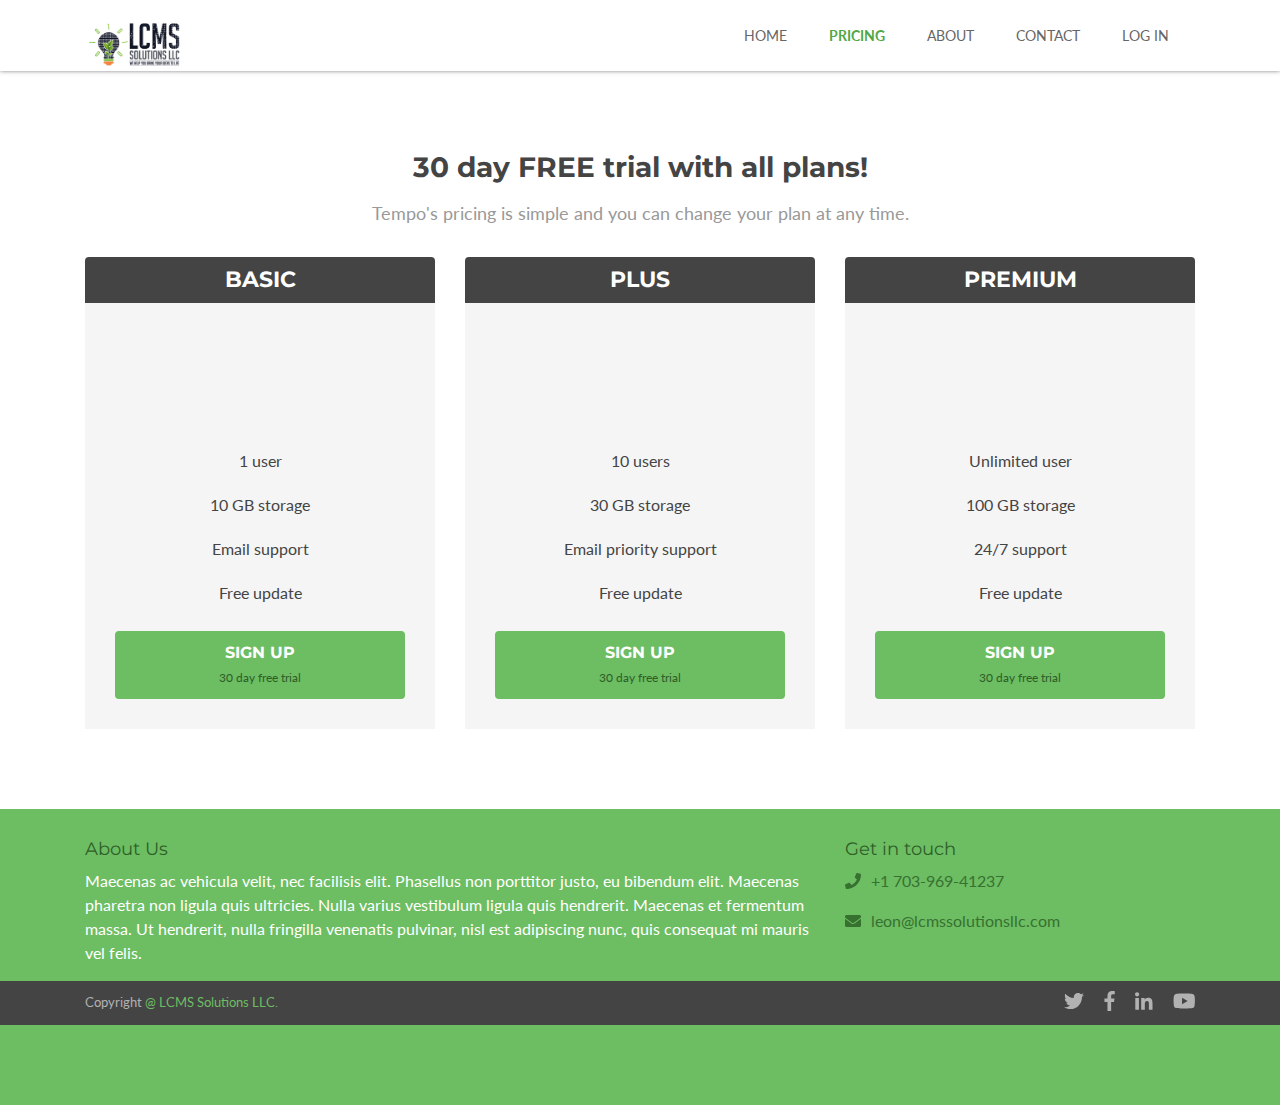
<file: pricing.html>
<!DOCTYPE html>
<html lang="en">
<head>
    <title>Responsive website template for startups</title>
    <!-- Meta -->
    <meta charset="utf-8">
    <meta http-equiv="X-UA-Compatible" content="IE=edge">
    <meta name="viewport" content="width=device-width, initial-scale=1.0">
    <meta name="description" content="">
    <meta name="author" content="">
    <link rel="shortcut icon" href="favicon.ico">
    <link href='https://fonts.googleapis.com/css?family=Lato:300,400,300italic,400italic' rel='stylesheet' type='text/css'>
    <link href='https://fonts.googleapis.com/css?family=Montserrat:400,700' rel='stylesheet' type='text/css'>
    <!-- FontAwesome JS-->
    <script type="text/javascript" src="assets/plugins/font-awesome/js/fontawesome-all.min.js"></script>
    <!-- Global CSS -->
    <link rel="stylesheet" href="assets/plugins/bootstrap/css/bootstrap.min.css">
    <!-- Plugins CSS -->
    <link rel="stylesheet" href="assets/plugins/pe-icon-7-stroke/css/pe-icon-7-stroke.css">
    <link rel="stylesheet" href="assets/plugins/animate-css/animate.min.css">

    <!-- Theme CSS -->
    <link id="theme-style" rel="stylesheet" href="assets/css/theme-1.css">
</head>

<body class="pricing-page">
    <div class="wrapper">
        <!-- ******HEADER****** -->
        <header id="header" class="header">
            <div class="container">
                <h1 class="logo">
                    <a href="index.html">
                        <span class="logo-title"><img src="assets/images/logo/lcms.jpg" style="width:100px;height:50%" alt=""></span>
                    </a>
                </h1><!--//logo-->
                <nav class="main-nav navbar navbar-expand-md navbar-dark" role="navigation">
                    <button class="navbar-toggler" type="button" data-toggle="collapse" data-target="#navbar-collapse" aria-controls="navbar-collapse" aria-expanded="false" aria-label="Toggle navigation">
                        <span class="navbar-toggler-icon"></span>
                    </button>
                    <div class="navbar-collapse collapse justify-content-end" id="navbar-collapse">
                        <ul class="nav navbar-nav">
                            <li class="nav-item"><a class="nav-link" href="index.html">Home</a></li>
                            <li class="active nav-item"><a class="nav-link" href="pricing.html">Pricing</a></li>
                            <li class="nav-item"><a class="nav-link" href="about.html">About</a></li>
                            <li class="nav-item"><a class="nav-link" href="contact.html">Contact</a></li>
                            <li class="nav-item"><a class="nav-link login-trigger" data-toggle="modal" data-target="#login-modal">Log in</a></li>
                        </ul><!--//nav-->
                    </div><!--//navabr-collapse-->
                </nav><!--//main-nav-->
            </div><!--//container-->
        </header><!--//header-->

        <!-- ******PRICE PLAN****** -->
        <section id="price-plan" class="price-plan section">
            <div class="container text-center">
                <h2 class="title">30 day FREE trial with all plans!</h2>
                <p class="intro">Tempo's pricing is simple and you can change your plan at any time. </p>
                <div class="price-cols row">
                    <div class="item col-md-4 col-12">
                        <h3 class="heading">Basic</h3>
                        <div class="content">
                            <p class="price-figure"><span class="currency">$</span><span class="number">5</span><span class="unit">/month</span></p>
                            <ul class="list-unstyled feature-list">
                                <li>1 user</li>
                                <li>10 GB storage</li>
                                <li>Email support</li>
                                <li>Free update</li>
                            </ul>
                            <a class="btn btn-cta btn-cta-primary" href="#">Sign Up <br /><span class="extra">30 day free trial</span></a>
                        </div><!--//content-->
                    </div><!--//item-->

                    <div class="item col-md-4 col-12">
                        <h3 class="heading">Plus <span class="label label-custom">Popular</span></h3>
                        <div class="content">
                            <p class="price-figure"><span class="currency">$</span><span class="number">10</span><span class="unit">/month</span></p>
                            <ul class="list-unstyled feature-list">
                                <li>10 users</li>
                                <li>30 GB storage</li>
                                <li>Email priority support</li>
                                <li>Free update</li>
                            </ul>
                            <a class="btn btn-cta btn-cta-primary" href="#">Sign Up <br /><span class="extra">30 day free trial</span></a>
                        </div><!--//content-->
                    </div><!--//item-->

                    <div class="item col-md-4 col-12">
                        <h3 class="heading">Premium</h3>
                        <div class="content">
                            <p class="price-figure"><span class="currency">$</span><span class="number">25</span><span class="unit">/month</span></p>
                            <ul class="list-unstyled feature-list">
                                <li>Unlimited user</li>
                                <li>100 GB storage</li>
                                <li>24/7 support</li>
                                <li>Free update</li>
                            </ul>
                            <a class="btn btn-cta btn-cta-primary" href="#">Sign Up <br /><span class="extra">30 day free trial</span></a>
                        </div><!--//content-->
                    </div><!--//item-->

                </div><!--//row-->
            </div><!--//container-->
        </section><!--//price-plan-->
    </div><!--//wrapper-->

    <!-- ******FOOTER****** -->
    <footer class="footer">
        <div class="footer-content">
            <div class="container">
                <div class="row">
                    <div class="footer-col col-lg-8 col-md-7 col-12 about">
                        <div class="footer-col-inner">
                            <h3 class="title">About Us</h3>
                            <p>Maecenas ac vehicula velit, nec facilisis elit. Phasellus non porttitor justo, eu bibendum elit. Maecenas pharetra non ligula quis ultricies. Nulla varius vestibulum ligula quis hendrerit. Maecenas et fermentum massa. Ut hendrerit, nulla fringilla venenatis pulvinar, nisl est adipiscing nunc, quis consequat mi mauris vel felis.</p>
                        </div><!--//footer-col-inner-->
                    </div><!--//foooter-col-->
                    <div class="footer-col col-lg-4 col-12 contact">
                        <div class="footer-col-inner">
                            <h3 class="title">Get in touch</h3>
                            <div class="row">
                                <p class="tel col-lg-12 col-md-4 col-12"><i class="fas fa-phone"></i>+1 703-969-41237</p>
                                <p class="email col-lg-12 col-md-4 col-12"><i class="fas fa-envelope"></i><a href="mailto:leon@lcmssolutionsllc.com">leon@lcmssolutionsllc.com</a></p>
                            </div>
                        </div><!--//footer-col-inner-->
                    </div><!--//foooter-col-->
                </div><!--//row-->
            </div><!--//container-->
        </div><!--//footer-content-->
        <div class="bottom-bar">
            <div class="container">
                <div class="row">
                    <small class="copyright col-md-6 col-12">Copyright <a href="http://lcmssolutionsllc.com/" target="_blank">@ LCMS Solutions LLC.</a></small>
                    <div class="social-container col-md-6 col-12">
                        <ul class="social list-inline">
	                        <li class="last list-inline-item"><a href="#" ><i class="fab fa-youtube"></i></a></li>
                            <li class="list-inline-item"><a href="#" ><i class="fab fa-linkedin-in"></i></a></li>
                            <li class="list-inline-item"><a href="#" ><i class="fab fa-facebook-f"></i></a></li>
                            <li class="list-inline-item"><a href="#" ><i class="fab fa-twitter"></i></a></li>

                        </ul><!--//social-->
                    </div><!--//social-container-->
                </div><!--//row-->
            </div><!--//container-->
        </div><!--//bottom-bar-->
    </footer><!--//footer-->

    <!-- Login Modal -->
    <div class="modal modal-login" id="login-modal" tabindex="-1" role="dialog" aria-labelledby="loginModalLabel" aria-hidden="true">
        <div class="modal-dialog">
            <div class="modal-content">
                <div class="modal-header">
                    <button type="button" class="close" data-dismiss="modal" aria-hidden="true">&times;</button>
                    <h4 id="loginModalLabel" class="modal-title justify-content-center">Log in to your account</h4>
                </div>
                <div class="modal-body">
                    <div class="social-login text-center">
                        <ul class="list-unstyled social-login">
                            <li><button class="twitter-btn btn" type="button"><i class="fab fa-twitter"></i>Log in with Twitter</button></li>
                            <li><button class="facebook-btn btn" type="button"><i class="fab fa-facebook-f"></i>Log in with Facebook</button></li>
                            <li><button class="google-btn btn" type="button"><i class="fab fa-google-plus-g"></i>Log in with Google</button></li>
                        </ul>
                    </div>
                    <div class="divider"><span>Or</span></div>
                    <div class="login-form-container">
                        <form class="login-form">
                            <div class="form-group email">
	                            <i class="fas fa-envelope"></i>
                                <label class="sr-only" for="login-email">Your email</label>
                                <input id="login-email" name="login-email" type="email" class="form-control login-email" placeholder="Your email">
                            </div><!--//form-group-->
                            <div class="form-group password">
	                            <i class="fas fa-lock"></i>
                                <label class="sr-only" for="login-password">Password</label>
                                <input id="login-password" name="login-password" type="password" class="form-control login-password" placeholder="Password">
                                <p class="forgot-password">
                                    <a href="#" id="resetpass-link" data-toggle="modal" data-target="#resetpass-modal">Forgot password?</a>
                                </p>
                            </div><!--//form-group-->
                            <button type="submit" class="btn btn-block btn-cta-primary">Log in</button>
                            <div class="checkbox remember">
                                <label>
                                    <input type="checkbox"> Remember me
                                </label>
                            </div><!--//checkbox-->
                        </form>
                    </div><!--//login-form-container-->
                </div><!--//modal-body-->
                <div class="modal-footer">
                    <p>New to LCMS? <a class="signup-link" id="signup-link" href="#">Sign up now</a></p>
                </div><!--//modal-footer-->
            </div><!--//modal-content-->
        </div><!--//modal-dialog-->
    </div><!--//modal-->

    <!-- Signup Modal -->
    <div class="modal modal-signup" id="signup-modal" tabindex="-1" role="dialog" aria-labelledby="signupModalLabel" aria-hidden="true">
        <div class="modal-dialog">
            <div class="modal-content">
                <div class="modal-header">
                    <button type="button" class="close" data-dismiss="modal" aria-hidden="true">&times;</button>
                    <h4 id="signupModalLabel" class="modal-title text-center">New to LCMS? Sign up now.</h4>

                </div>
                <div class="modal-body">
                    <p class="intro text-center">It only takes 3 minutes!</p>
                    <div class="social-login text-center">
                        <ul class="list-unstyled social-login">
                            <li><button class="twitter-btn btn" type="button"><i class="fab fa-twitter"></i>Sign up with Twitter</button></li>
                            <li><button class="facebook-btn btn" type="button"><i class="fab fa-facebook-f"></i>Sign up with Facebook</button></li>
                            <li><button class="google-btn btn" type="button"><i class="fab fa-google-plus-g"></i>Sign up with Google</button></li>
                        </ul>
                        <p class="note">Don't worry, we won't post anything without your permission.</p>
                    </div>
                    <div class="divider"><span>Or</span></div>
                    <div class="login-form-container">
                        <form class="login-form">
                            <div class="form-group email">
	                            <i class="fas fa-envelope"></i>
                                <label class="sr-only" for="signup-email">Your email</label>
                                <input id="signup-email" name="signup-email" type="email" class="form-control login-email" placeholder="Your email">
                            </div><!--//form-group-->
                            <div class="form-group password">
	                            <i class="fas fa-lock"></i>
                                <label class="sr-only" for="signup-password">Your password</label>
                                <input id="signup-password" name="signup-password" type="password" class="form-control login-password" placeholder="Password">
                            </div><!--//form-group-->
                            <button type="submit" class="btn btn-block btn-cta-primary">Sign up</button>
                            <p class="note">By signing up, you agree to our terms of services and privacy policy.</p>
                        </form>
                    </div><!--//login-form-container-->
                </div><!--//modal-body-->
                <div class="modal-footer">
                    <p>Already have an account? <a class="login-link" id="login-link" href="#">Log in</a></p>
                </div><!--//modal-footer-->
            </div><!--//modal-content-->
        </div><!--//modal-dialog-->
    </div><!--//modal-->

    <!-- Reset Password Modal -->
    <div class="modal modal-resetpass" id="resetpass-modal" tabindex="-1" role="dialog" aria-labelledby="resetpassModalLabel" aria-hidden="true">
        <div class="modal-dialog">
            <div class="modal-content">
                <div class="modal-header">
                    <button type="button" class="close" data-dismiss="modal" aria-hidden="true">&times;</button>
                    <h4 id="resetpassModalLabel" class="modal-title text-center">Password Reset</h4>
                </div>
                <div class="modal-body">
                    <div class="resetpass-form-container">
                        <p class="intro">Please enter your email address below and we'll email you a link to a page where you can easily create a new password.</p>
                        <form class="resetpass-form">
                            <div class="form-group email">
	                            <i class="fas fa-envelope"></i>
                                <label class="sr-only" for="reg-email">Your email</label>
                                <input id="reg-email" name="reg-email" type="email" class="form-control login-email" placeholder="Your email">
                            </div><!--//form-group-->
                            <button type="submit" class="btn btn-block btn-cta-primary">Reset Password</button>
                        </form>
                    </div><!--//login-form-container-->
                </div><!--//modal-body-->
                <div class="modal-footer">
                    <p>I want to <a class="back-to-login-link" id="back-to-login-link" href="#">return to login</a></p>
                </div><!--//modal-footer-->
            </div><!--//modal-content-->
        </div><!--//modal-dialog-->
    </div><!--//modal-->

    <!-- Javascript -->
    <script type="text/javascript" src="assets/plugins/jquery-3.3.1.min.js"></script>
    <script type="text/javascript" src="assets/plugins/popper.min.js"></script>
    <script type="text/javascript" src="assets/plugins/bootstrap/js/bootstrap.min.js"></script>
    <script type="text/javascript" src="assets/plugins/jquery-inview/jquery.inview.min.js"></script>
    <script type="text/javascript" src="assets/plugins/isMobile/isMobile.min.js"></script>
    <script type="text/javascript" src="assets/plugins/back-to-top.js"></script>
    <script type="text/javascript" src="assets/plugins/flexslider/jquery.flexslider-min.js"></script>
    <script type="text/javascript" src="assets/js/main.js"></script>

    <!--[if !IE]>-->
    <script type="text/javascript" src="assets/js/animations.js"></script>
    <!--<![endif]-->

    <!-- Theme Switcher (REMOVE ON YOUR PRODUCTION SITE) -->
    <script type="text/javascript" src="assets/js/demo/theme-switcher.js"></script>
</html>
</file>
<file: assets/plugins/pe-icon-7-stroke/css/pe-icon-7-stroke.css>
@font-face {
	font-family: 'Pe-icon-7-stroke';
	src:url('../fonts/Pe-icon-7-stroke.eot?d7yf1v');
	src:url('../fonts/Pe-icon-7-stroke.eot?#iefixd7yf1v') format('embedded-opentype'),
		url('../fonts/Pe-icon-7-stroke.woff?d7yf1v') format('woff'),
		url('../fonts/Pe-icon-7-stroke.ttf?d7yf1v') format('truetype'),
		url('../fonts/Pe-icon-7-stroke.svg?d7yf1v#Pe-icon-7-stroke') format('svg');
	font-weight: normal;
	font-style: normal;
}

[class^="pe-7s-"], [class*=" pe-7s-"] {
	display: inline-block;
	font-family: 'Pe-icon-7-stroke';
	speak: none;
	font-style: normal;
	font-weight: normal;
	font-variant: normal;
	text-transform: none;
	line-height: 1;

	/* Better Font Rendering =========== */
	-webkit-font-smoothing: antialiased;
	-moz-osx-font-smoothing: grayscale;
}

.pe-7s-album:before {
	content: "\e6aa";
}
.pe-7s-arc:before {
	content: "\e6ab";
}
.pe-7s-back-2:before {
	content: "\e6ac";
}
.pe-7s-bandaid:before {
	content: "\e6ad";
}
.pe-7s-car:before {
	content: "\e6ae";
}
.pe-7s-diamond:before {
	content: "\e6af";
}
.pe-7s-door-lock:before {
	content: "\e6b0";
}
.pe-7s-eyedropper:before {
	content: "\e6b1";
}
.pe-7s-female:before {
	content: "\e6b2";
}
.pe-7s-gym:before {
	content: "\e6b3";
}
.pe-7s-hammer:before {
	content: "\e6b4";
}
.pe-7s-headphones:before {
	content: "\e6b5";
}
.pe-7s-helm:before {
	content: "\e6b6";
}
.pe-7s-hourglass:before {
	content: "\e6b7";
}
.pe-7s-leaf:before {
	content: "\e6b8";
}
.pe-7s-magic-wand:before {
	content: "\e6b9";
}
.pe-7s-male:before {
	content: "\e6ba";
}
.pe-7s-map-2:before {
	content: "\e6bb";
}
.pe-7s-next-2:before {
	content: "\e6bc";
}
.pe-7s-paint-bucket:before {
	content: "\e6bd";
}
.pe-7s-pendrive:before {
	content: "\e6be";
}
.pe-7s-photo:before {
	content: "\e6bf";
}
.pe-7s-piggy:before {
	content: "\e6c0";
}
.pe-7s-plugin:before {
	content: "\e6c1";
}
.pe-7s-refresh-2:before {
	content: "\e6c2";
}
.pe-7s-rocket:before {
	content: "\e6c3";
}
.pe-7s-settings:before {
	content: "\e6c4";
}
.pe-7s-shield:before {
	content: "\e6c5";
}
.pe-7s-smile:before {
	content: "\e6c6";
}
.pe-7s-usb:before {
	content: "\e6c7";
}
.pe-7s-vector:before {
	content: "\e6c8";
}
.pe-7s-wine:before {
	content: "\e6c9";
}
.pe-7s-cloud-upload:before {
	content: "\e68a";
}
.pe-7s-cash:before {
	content: "\e68c";
}
.pe-7s-close:before {
	content: "\e680";
}
.pe-7s-bluetooth:before {
	content: "\e68d";
}
.pe-7s-cloud-download:before {
	content: "\e68b";
}
.pe-7s-way:before {
	content: "\e68e";
}
.pe-7s-close-circle:before {
	content: "\e681";
}
.pe-7s-id:before {
	content: "\e68f";
}
.pe-7s-angle-up:before {
	content: "\e682";
}
.pe-7s-wristwatch:before {
	content: "\e690";
}
.pe-7s-angle-up-circle:before {
	content: "\e683";
}
.pe-7s-world:before {
	content: "\e691";
}
.pe-7s-angle-right:before {
	content: "\e684";
}
.pe-7s-volume:before {
	content: "\e692";
}
.pe-7s-angle-right-circle:before {
	content: "\e685";
}
.pe-7s-users:before {
	content: "\e693";
}
.pe-7s-angle-left:before {
	content: "\e686";
}
.pe-7s-user-female:before {
	content: "\e694";
}
.pe-7s-angle-left-circle:before {
	content: "\e687";
}
.pe-7s-up-arrow:before {
	content: "\e695";
}
.pe-7s-angle-down:before {
	content: "\e688";
}
.pe-7s-switch:before {
	content: "\e696";
}
.pe-7s-angle-down-circle:before {
	content: "\e689";
}
.pe-7s-scissors:before {
	content: "\e697";
}
.pe-7s-wallet:before {
	content: "\e600";
}
.pe-7s-safe:before {
	content: "\e698";
}
.pe-7s-volume2:before {
	content: "\e601";
}
.pe-7s-volume1:before {
	content: "\e602";
}
.pe-7s-voicemail:before {
	content: "\e603";
}
.pe-7s-video:before {
	content: "\e604";
}
.pe-7s-user:before {
	content: "\e605";
}
.pe-7s-upload:before {
	content: "\e606";
}
.pe-7s-unlock:before {
	content: "\e607";
}
.pe-7s-umbrella:before {
	content: "\e608";
}
.pe-7s-trash:before {
	content: "\e609";
}
.pe-7s-tools:before {
	content: "\e60a";
}
.pe-7s-timer:before {
	content: "\e60b";
}
.pe-7s-ticket:before {
	content: "\e60c";
}
.pe-7s-target:before {
	content: "\e60d";
}
.pe-7s-sun:before {
	content: "\e60e";
}
.pe-7s-study:before {
	content: "\e60f";
}
.pe-7s-stopwatch:before {
	content: "\e610";
}
.pe-7s-star:before {
	content: "\e611";
}
.pe-7s-speaker:before {
	content: "\e612";
}
.pe-7s-signal:before {
	content: "\e613";
}
.pe-7s-shuffle:before {
	content: "\e614";
}
.pe-7s-shopbag:before {
	content: "\e615";
}
.pe-7s-share:before {
	content: "\e616";
}
.pe-7s-server:before {
	content: "\e617";
}
.pe-7s-search:before {
	content: "\e618";
}
.pe-7s-film:before {
	content: "\e6a5";
}
.pe-7s-science:before {
	content: "\e619";
}
.pe-7s-disk:before {
	content: "\e6a6";
}
.pe-7s-ribbon:before {
	content: "\e61a";
}
.pe-7s-repeat:before {
	content: "\e61b";
}
.pe-7s-refresh:before {
	content: "\e61c";
}
.pe-7s-add-user:before {
	content: "\e6a9";
}
.pe-7s-refresh-cloud:before {
	content: "\e61d";
}
.pe-7s-paperclip:before {
	content: "\e69c";
}
.pe-7s-radio:before {
	content: "\e61e";
}
.pe-7s-note2:before {
	content: "\e69d";
}
.pe-7s-print:before {
	content: "\e61f";
}
.pe-7s-network:before {
	content: "\e69e";
}
.pe-7s-prev:before {
	content: "\e620";
}
.pe-7s-mute:before {
	content: "\e69f";
}
.pe-7s-power:before {
	content: "\e621";
}
.pe-7s-medal:before {
	content: "\e6a0";
}
.pe-7s-portfolio:before {
	content: "\e622";
}
.pe-7s-like2:before {
	content: "\e6a1";
}
.pe-7s-plus:before {
	content: "\e623";
}
.pe-7s-left-arrow:before {
	content: "\e6a2";
}
.pe-7s-play:before {
	content: "\e624";
}
.pe-7s-key:before {
	content: "\e6a3";
}
.pe-7s-plane:before {
	content: "\e625";
}
.pe-7s-joy:before {
	content: "\e6a4";
}
.pe-7s-photo-gallery:before {
	content: "\e626";
}
.pe-7s-pin:before {
	content: "\e69b";
}
.pe-7s-phone:before {
	content: "\e627";
}
.pe-7s-plug:before {
	content: "\e69a";
}
.pe-7s-pen:before {
	content: "\e628";
}
.pe-7s-right-arrow:before {
	content: "\e699";
}
.pe-7s-paper-plane:before {
	content: "\e629";
}
.pe-7s-delete-user:before {
	content: "\e6a7";
}
.pe-7s-paint:before {
	content: "\e62a";
}
.pe-7s-bottom-arrow:before {
	content: "\e6a8";
}
.pe-7s-notebook:before {
	content: "\e62b";
}
.pe-7s-note:before {
	content: "\e62c";
}
.pe-7s-next:before {
	content: "\e62d";
}
.pe-7s-news-paper:before {
	content: "\e62e";
}
.pe-7s-musiclist:before {
	content: "\e62f";
}
.pe-7s-music:before {
	content: "\e630";
}
.pe-7s-mouse:before {
	content: "\e631";
}
.pe-7s-more:before {
	content: "\e632";
}
.pe-7s-moon:before {
	content: "\e633";
}
.pe-7s-monitor:before {
	content: "\e634";
}
.pe-7s-micro:before {
	content: "\e635";
}
.pe-7s-menu:before {
	content: "\e636";
}
.pe-7s-map:before {
	content: "\e637";
}
.pe-7s-map-marker:before {
	content: "\e638";
}
.pe-7s-mail:before {
	content: "\e639";
}
.pe-7s-mail-open:before {
	content: "\e63a";
}
.pe-7s-mail-open-file:before {
	content: "\e63b";
}
.pe-7s-magnet:before {
	content: "\e63c";
}
.pe-7s-loop:before {
	content: "\e63d";
}
.pe-7s-look:before {
	content: "\e63e";
}
.pe-7s-lock:before {
	content: "\e63f";
}
.pe-7s-lintern:before {
	content: "\e640";
}
.pe-7s-link:before {
	content: "\e641";
}
.pe-7s-like:before {
	content: "\e642";
}
.pe-7s-light:before {
	content: "\e643";
}
.pe-7s-less:before {
	content: "\e644";
}
.pe-7s-keypad:before {
	content: "\e645";
}
.pe-7s-junk:before {
	content: "\e646";
}
.pe-7s-info:before {
	content: "\e647";
}
.pe-7s-home:before {
	content: "\e648";
}
.pe-7s-help2:before {
	content: "\e649";
}
.pe-7s-help1:before {
	content: "\e64a";
}
.pe-7s-graph3:before {
	content: "\e64b";
}
.pe-7s-graph2:before {
	content: "\e64c";
}
.pe-7s-graph1:before {
	content: "\e64d";
}
.pe-7s-graph:before {
	content: "\e64e";
}
.pe-7s-global:before {
	content: "\e64f";
}
.pe-7s-gleam:before {
	content: "\e650";
}
.pe-7s-glasses:before {
	content: "\e651";
}
.pe-7s-gift:before {
	content: "\e652";
}
.pe-7s-folder:before {
	content: "\e653";
}
.pe-7s-flag:before {
	content: "\e654";
}
.pe-7s-filter:before {
	content: "\e655";
}
.pe-7s-file:before {
	content: "\e656";
}
.pe-7s-expand1:before {
	content: "\e657";
}
.pe-7s-exapnd2:before {
	content: "\e658";
}
.pe-7s-edit:before {
	content: "\e659";
}
.pe-7s-drop:before {
	content: "\e65a";
}
.pe-7s-drawer:before {
	content: "\e65b";
}
.pe-7s-download:before {
	content: "\e65c";
}
.pe-7s-display2:before {
	content: "\e65d";
}
.pe-7s-display1:before {
	content: "\e65e";
}
.pe-7s-diskette:before {
	content: "\e65f";
}
.pe-7s-date:before {
	content: "\e660";
}
.pe-7s-cup:before {
	content: "\e661";
}
.pe-7s-culture:before {
	content: "\e662";
}
.pe-7s-crop:before {
	content: "\e663";
}
.pe-7s-credit:before {
	content: "\e664";
}
.pe-7s-copy-file:before {
	content: "\e665";
}
.pe-7s-config:before {
	content: "\e666";
}
.pe-7s-compass:before {
	content: "\e667";
}
.pe-7s-comment:before {
	content: "\e668";
}
.pe-7s-coffee:before {
	content: "\e669";
}
.pe-7s-cloud:before {
	content: "\e66a";
}
.pe-7s-clock:before {
	content: "\e66b";
}
.pe-7s-check:before {
	content: "\e66c";
}
.pe-7s-chat:before {
	content: "\e66d";
}
.pe-7s-cart:before {
	content: "\e66e";
}
.pe-7s-camera:before {
	content: "\e66f";
}
.pe-7s-call:before {
	content: "\e670";
}
.pe-7s-calculator:before {
	content: "\e671";
}
.pe-7s-browser:before {
	content: "\e672";
}
.pe-7s-box2:before {
	content: "\e673";
}
.pe-7s-box1:before {
	content: "\e674";
}
.pe-7s-bookmarks:before {
	content: "\e675";
}
.pe-7s-bicycle:before {
	content: "\e676";
}
.pe-7s-bell:before {
	content: "\e677";
}
.pe-7s-battery:before {
	content: "\e678";
}
.pe-7s-ball:before {
	content: "\e679";
}
.pe-7s-back:before {
	content: "\e67a";
}
.pe-7s-attention:before {
	content: "\e67b";
}
.pe-7s-anchor:before {
	content: "\e67c";
}
.pe-7s-albums:before {
	content: "\e67d";
}
.pe-7s-alarm:before {
	content: "\e67e";
}
.pe-7s-airplay:before {
	content: "\e67f";
}
</file>
<file: assets/css/theme-1.css>
/*!   
 * Template Name: Tempo - Responsive Website Template for Startups
 * Version: 3.0
 * Author: Xiaoying Riley
 * Copyright: 3rd Wave Media Ltd.
 * Website: http://themes.3rdwavemedia.com/
 * Twitter: @3rdwave_themes
*/body{font-family:'Lato', arial, sans-serif;color:#444;font-size:16px;-webkit-font-smoothing:antialiased;-moz-osx-font-smoothing:grayscale}html,body{height:100%}.wrapper{min-height:100%;margin-bottom:-296px}.wrapper:after{content:"";display:block;height:296px}.footer{height:296px}h1,h2,h3,h4,h5,h6{font-family:'Montserrat', sans-serif;font-weight:bold}p{color:#444;font-size:16px}a{color:#6dbd63;-webkit-transition:all 0.4s ease-in-out;-moz-transition:all 0.4s ease-in-out;-ms-transition:all 0.4s ease-in-out;-o-transition:all 0.4s ease-in-out}a:hover{text-decoration:none;color:#48953f}a:focus{text-decoration:none}.btn,a.btn{-webkit-transition:all 0.4s ease-in-out;-moz-transition:all 0.4s ease-in-out;-ms-transition:all 0.4s ease-in-out;-o-transition:all 0.4s ease-in-out;font-family:'Montserrat', sans-serif;padding:8px 16px;font-weight:bold}.btn .svg-inline--fa,a.btn .svg-inline--fa{color:#fff;margin-right:5px}a.btn-cta-primary,.btn-cta-primary{background:#6dbd63;border:2px solid #6dbd63;color:#fff;text-transform:uppercase}a.btn-cta-primary:hover,.btn-cta-primary:hover{background:#51a746;border:2px solid #51a746;color:#fff}a.btn-cta-secondary,.btn-cta-secondary{background:#fff;border:2px solid #6dbd63;color:#6dbd63}a.btn-cta-secondary .svg-inline--fa,.btn-cta-secondary .svg-inline--fa{margin-left:5px;color:#6dbd63}a.btn-cta-secondary:hover,.btn-cta-secondary:hover{background:#fff;border:2px solid #51a746;color:#51a746}a.btn-cta-secondary:hover .svg-inline--fa,.btn-cta-secondary:hover .svg-inline--fa{color:#51a746}.form-control{-webkit-box-shadow:none;-moz-box-shadow:none;box-shadow:none;height:42px;border-color:#d9d9d9}.form-control:focus{border-color:#6dbd63;-webkit-box-shadow:none;-moz-box-shadow:none;box-shadow:none}textarea.form-control{height:auto}blockquote{font-size:14px}.text-highlight{color:#2e5f28}#topcontrol{background:#8fcc87;color:#fff;text-align:center;display:inline-block;width:35px;height:35px;border:none;-webkit-border-radius:2px;-moz-border-radius:2px;-ms-border-radius:2px;-o-border-radius:2px;border-radius:2px;-moz-background-clip:padding;-webkit-background-clip:padding-box;background-clip:padding-box;-webkit-transition:all 0.4s ease-in-out;-moz-transition:all 0.4s ease-in-out;-ms-transition:all 0.4s ease-in-out;-o-transition:all 0.4s ease-in-out}#topcontrol:hover{background:#6dbd63}#topcontrol .svg-inline--fa{position:relative;top:3px;font-size:25px}input[type="text"],input[type="email"],input[type="password"],input[type="submit"],input[type="button"],textarea,select{appearance:none;-webkit-appearance:none}::-webkit-input-placeholder{color:#ccc}:-moz-placeholder{color:#ccc}::-moz-placeholder{color:#ccc}:-ms-input-placeholder{color:#ccc}.delayp1{animation-delay:.1s;-moz-animation-delay:.1s;-webkit-animation-delay:.1s;-o-animation-delay:.1s;transition-delay:.1s;-webkit-transition-delay:.1s;-moz-transition-delay:.1s;-o-transition-delay:.1s}.delayp2{animation-delay:.2s;-moz-animation-delay:.2s;-webkit-animation-delay:.2s;-o-animation-delay:.2s;transition-delay:.2s;-webkit-transition-delay:.2s;-moz-transition-delay:.2s;-o-transition-delay:.2s}.delayp3{animation-delay:.3s;-moz-animation-delay:.3s;-webkit-animation-delay:.3s;-o-animation-delay:.3s;transition-delay:.3s;-webkit-transition-delay:.3s;-moz-transition-delay:.3s;-o-transition-delay:.3s}.delayp4{animation-delay:.4s;-moz-animation-delay:.4s;-webkit-animation-delay:.4s;-o-animation-delay:.4s;transition-delay:.4s;-webkit-transition-delay:.4s;-moz-transition-delay:.4s;-o-transition-delay:.4s}.delayp5{animation-delay:.5s;-moz-animation-delay:.5s;-webkit-animation-delay:.5s;-o-animation-delay:.5s;transition-delay:.5s;-webkit-transition-delay:.5s;-moz-transition-delay:.5s;-o-transition-delay:.5s}.delayp6{animation-delay:.6s;-moz-animation-delay:.6s;-webkit-animation-delay:.6s;-o-animation-delay:.6s;transition-delay:.6s;-webkit-transition-delay:.6s;-moz-transition-delay:.6s;-o-transition-delay:.6s}.delayp7{animation-delay:.7s;-moz-animation-delay:.7s;-webkit-animation-delay:.7s;-o-animation-delay:.7s;transition-delay:.7s;-webkit-transition-delay:.7s;-moz-transition-delay:.7s;-o-transition-delay:.7s}.delayp8{animation-delay:.8s;-moz-animation-delay:.8s;-webkit-animation-delay:.8s;-o-animation-delay:.8s;transition-delay:.8s;-webkit-transition-delay:.8s;-moz-transition-delay:.8s;-o-transition-delay:.8s}.delayp9{animation-delay:.9s;-moz-animation-delay:.9s;-webkit-animation-delay:.9s;-o-animation-delay:.9s;transition-delay:.9s;-webkit-transition-delay:.9s;-moz-transition-delay:.9s;-o-transition-delay:.9s}.delay1s{animation-delay:1s;-moz-animation-delay:1s;-webkit-animation-delay:1s;-o-animation-delay:1s;transition-delay:1s;-webkit-transition-delay:1s;-moz-transition-delay:1s;-o-transition-delay:1s}.delay2s{animation-delay:2s;-moz-animation-delay:2s;-webkit-animation-delay:2s;-o-animation-delay:2s;transition-delay:2s;-webkit-transition-delay:2s;-moz-transition-delay:2s;-o-transition-delay:2s}.bg-slider-wrapper{content:"";position:absolute;width:100%;top:0;left:0;height:620px;background:#fff}.bg-slider-wrapper .flexslider{margin:0;-webkit-box-shadow:none;-moz-box-shadow:none;box-shadow:none;border:none;-webkit-border-radius:0;-moz-border-radius:0;-ms-border-radius:0;-o-border-radius:0;border-radius:0;-moz-background-clip:padding;-webkit-background-clip:padding-box;background-clip:padding-box}.bg-slider-wrapper .flexslider .slide{display:block;height:620px}.bg-slider-wrapper .flexslider .slide.slide-1{background:#fff url("../images/background/promo-bg.jpg") no-repeat 50% top;-webkit-background-size:cover;-moz-background-size:cover;-o-background-size:cover;background-size:cover}.bg-slider-wrapper .flexslider .slide.slide-2{background:#fff url("../images/background/promo-bg-2.jpg") no-repeat 50% top;-webkit-background-size:cover;-moz-background-size:cover;-o-background-size:cover;background-size:cover}.bg-slider-wrapper .flexslider .slide.slide-3{background:#fff url("../images/background/promo-bg-3.jpg") no-repeat 50% top;-webkit-background-size:cover;-moz-background-size:cover;-o-background-size:cover;background-size:cover}.bg-slider-wrapper .flexslider .flex-control-nav{z-index:20;bottom:45px;position:relative}.bg-slider-wrapper .flexslider .flex-control-nav li a{background:rgba(255,255,255,0.3)}.bg-slider-wrapper .flexslider .flex-control-nav li a.flex-active{background:rgba(255,255,255,0.8)}.header{padding:15px 0;background:#fff;z-index:888;-webkit-box-shadow:0 0 4px rgba(0,0,0,0.5);-moz-box-shadow:0 0 4px rgba(0,0,0,0.5);box-shadow:0 0 4px rgba(0,0,0,0.5)}.header .container{position:relative}.header.navbar-fixed-top{border:none}.header.navbar-fixed-top .main-nav .navbar-collapse{padding-left:15px;padding-right:15px}.header h1.logo{margin-top:0;margin-bottom:0;text-transform:uppercase;font-weight:bold;font-size:28px;max-height:50px}.header h1.logo a{-webkit-transition:none;-moz-transition:none;-ms-transition:none;-o-transition:none}.header h1.logo a:hover{color:#6dbd63}.header h1.logo .logo-title{vertical-align:middle;line-height:1.6}.header .main-nav{padding:0}.header .main-nav .navbar-toggler{margin-right:0;background:#51a746;color:#fff !important;-webkit-border-radius:4px;-moz-border-radius:4px;-ms-border-radius:4px;-o-border-radius:4px;border-radius:4px;-moz-background-clip:padding;-webkit-background-clip:padding-box;background-clip:padding-box;border:none;position:absolute;right:0px;top:-40px}.header .main-nav .navbar-toggler:focus{outline:none}.header .main-nav .navbar-toggler:hover{background:#6dbd63}.header .main-nav .navbar-toggler .icon-bar{background-color:#fff}.header .main-nav .nav .nav-item{font-weight:normal;text-transform:uppercase;font-size:14px;margin-right:10px}.header .main-nav .nav .nav-item .btn-link{background:none;color:#666 !important;font-weight:400;text-transform:uppercase;font-family:'Lato', arial, sans-serif !important;font-size:14px;line-height:20px;padding:10px 15px;border:none;text-decoration:none;-webkit-font-smoothing:antialiased;-moz-osx-font-smoothing:grayscale}.header .main-nav .nav .nav-item .btn-link:focus{outline:none}.header .main-nav .nav .nav-item .btn-link:hover{color:#6dbd63 !important}.header .main-nav .nav .nav-item.active a{color:#51a746;background:none;font-weight:bold}.header .main-nav .nav .nav-item.nav-item-cta .btn-cta-primary{-webkit-transition:all 0.4s ease-in-out;-moz-transition:all 0.4s ease-in-out;-ms-transition:all 0.4s ease-in-out;-o-transition:all 0.4s ease-in-out;padding:6px 12px;color:#fff;font-weight:bold;font-family:'Montserrat', sans-serif;background:#6dbd63}.header .main-nav .nav .nav-item.nav-item-cta .btn-cta-primary:hover{background:#51a746;border:2px solid #51a746;color:#fff}.header .main-nav .nav .nav-item a{color:#666;-webkit-transition:none;-moz-transition:none;-ms-transition:none;-o-transition:none}.header .main-nav .nav .nav-item a:hover{color:#6dbd63;background:none}.header .main-nav .nav .nav-item a:focus{outline:none;background:none}.header .main-nav .nav .nav-item a:active{outline:none;background:none}.header .main-nav .nav .nav-item.active{color:#6dbd63}.header .main-nav .nav .nav-item.last{margin-right:0}.header .main-nav .nav .open>a{background:none}.header .main-nav .nav .dropdown-menu{-webkit-border-radius:4px;-moz-border-radius:4px;-ms-border-radius:4px;-o-border-radius:4px;border-radius:4px;-moz-background-clip:padding;-webkit-background-clip:padding-box;background-clip:padding-box;border:1px solid #f5f5f5;border-top:3px solid #6dbd63;text-transform:none}.header .main-nav .nav .dropdown-menu a{border-bottom:1px dotted #f5f5f5;padding:8px 20px;color:#444;-webkit-opacity:1;-moz-opacity:1;opacity:1}.header .main-nav .nav .dropdown-menu a:hover{background:#fff;color:#6dbd63}.header .main-nav .nav .dropdown-menu:before{content:"";display:block;width:0;height:0;border-left:10px solid transparent;border-right:10px solid transparent;border-bottom:10px solid #6dbd63;position:absolute;right:30px;top:-10px}.dropdown-toggle::after{display:none}.dropdown:hover>.dropdown-menu{display:block}.footer{background:#6dbd63;color:#fff;padding:15px 0}.footer .footer-col{padding-top:15px}.footer .footer-col.about .more .svg-inline--fa{margin-left:5px;position:relative;top:1px}.footer .footer-col.links .svg-inline--fa{margin-right:5px}.footer .footer-col.links li{margin-bottom:10px}.footer .footer-col.contact p{color:#377130}.footer .footer-col.contact .svg-inline--fa{margin-right:10px;color:#377130}.footer .footer-col .title{color:#2e5f28;font-weight:normal;font-size:18px}.footer .footer-col p{color:#fff}.footer .footer-col a{color:#377130}.footer .footer-col a:hover{color:#1d3b19}.footer .bottom-bar{background:#444;color:#b3b2b2;font-size:16px;padding:10px 0}.footer .bottom-bar .copyright{line-height:1.8}.footer .bottom-bar .social{margin-bottom:0;text-align:right}.footer .bottom-bar .social li{margin-left:20px;margin-right:0;float:right;text-align:right}.footer .bottom-bar .social li a .svg-inline--fa{color:#b3b2b2;font-size:20px}.footer .bottom-bar .social li a:hover .svg-inline--fa{color:#6dbd63}.signup{padding:80px 0}.signup.has-bg-color{background:#f5f5f5}.signup .title{font-size:28px;font-weight:bold;margin-bottom:30px;margin-top:0}.signup .summary{margin-bottom:15px;color:#999;font-size:18px}.signup .signup-form .form-control{font-size:16px;color:#999}.signup .signup-form .form-group{display:inline-block;margin-bottom:0;vertical-align:middle;width:380px}.modal .modal-content{border:none}.modal .modal-header{justify-content:center !important}.modal.modal-member .modal-body{padding:30px;padding-top:0}.modal.modal-member .modal-header{border:none;padding:10px}.modal.modal-member .profile-image{width:120px}.modal.modal-video .modal-dialog{width:760px;margin:30px auto;max-width:inherit !important}.modal.modal-video .modal-body{padding:10px;padding-top:0}.modal.modal-video .modal-header{border:none;padding:10px}.modal.modal-video .modal-title{color:#377130}.modal.modal-login .modal-dialog,.modal.modal-signup .modal-dialog,.modal.modal-resetpass .modal-dialog{width:460px;margin:30px auto}.modal.modal-login .modal-header,.modal.modal-signup .modal-header,.modal.modal-resetpass .modal-header{border:none;padding:15px}.modal.modal-login .modal-header .modal-title,.modal.modal-signup .modal-header .modal-title,.modal.modal-resetpass .modal-header .modal-title{margin-top:15px;margin-bottom:15px;font-size:18px}.modal.modal-login .modal-body,.modal.modal-signup .modal-body,.modal.modal-resetpass .modal-body{padding:30px;padding-top:0}.modal.modal-login .modal-body .intro,.modal.modal-signup .modal-body .intro,.modal.modal-resetpass .modal-body .intro{color:#666;margin-bottom:30px}.modal.modal-login .modal-footer,.modal.modal-signup .modal-footer,.modal.modal-resetpass .modal-footer{padding:30px;background:#f5f5f5;-webkit-border-top-right-radius:0;-webkit-border-bottom-right-radius:4px;-webkit-border-bottom-left-radius:4px;-webkit-border-top-left-radius:0;-moz-border-radius-topright:0;-moz-border-radius-bottomright:4px;-moz-border-radius-bottomleft:4px;-moz-border-radius-topleft:0;border-top-right-radius:0;border-bottom-right-radius:4px;border-bottom-left-radius:4px;border-top-left-radius:0;-moz-background-clip:padding;-webkit-background-clip:padding-box;background-clip:padding-box;text-align:center}.modal.modal-login .modal-footer p,.modal.modal-signup .modal-footer p,.modal.modal-resetpass .modal-footer p{color:#666;font-size:14px;margin-bottom:0}.modal.modal-login .form-group,.modal.modal-signup .form-group,.modal.modal-resetpass .form-group{position:relative}.modal.modal-login .form-group .svg-inline--fa,.modal.modal-signup .form-group .svg-inline--fa,.modal.modal-resetpass .form-group .svg-inline--fa{position:absolute;left:10px;top:15px;color:#999;font-size:14px}.modal.modal-login .form-control,.modal.modal-signup .form-control,.modal.modal-resetpass .form-control{font-size:16px;padding-left:30px}.modal.modal-login .social-login,.modal.modal-signup .social-login,.modal.modal-resetpass .social-login{margin-bottom:15px}.modal.modal-login .social-login li,.modal.modal-signup .social-login li,.modal.modal-resetpass .social-login li{margin-bottom:10px}.modal.modal-login .social-login li .btn,.modal.modal-signup .social-login li .btn,.modal.modal-resetpass .social-login li .btn{color:#fff;font-size:14px}.modal.modal-login .social-login li .btn:hover,.modal.modal-signup .social-login li .btn:hover,.modal.modal-resetpass .social-login li .btn:hover{color:#fff}.modal.modal-login .social-login li .btn .svg-inline--fa,.modal.modal-signup .social-login li .btn .svg-inline--fa,.modal.modal-resetpass .social-login li .btn .svg-inline--fa{font-size:18px;position:relative;top:2px;margin-right:10px}.modal.modal-login .twitter-btn,.modal.modal-signup .twitter-btn,.modal.modal-resetpass .twitter-btn{background:#55acee}.modal.modal-login .twitter-btn:hover,.modal.modal-signup .twitter-btn:hover,.modal.modal-resetpass .twitter-btn:hover{background:#2795e9}.modal.modal-login .facebook-btn,.modal.modal-signup .facebook-btn,.modal.modal-resetpass .facebook-btn{background:#3b5998}.modal.modal-login .facebook-btn:hover,.modal.modal-signup .facebook-btn:hover,.modal.modal-resetpass .facebook-btn:hover{background:#2d4373}.modal.modal-login .google-btn,.modal.modal-signup .google-btn,.modal.modal-resetpass .google-btn{background:#dd4b39}.modal.modal-login .google-btn:hover,.modal.modal-signup .google-btn:hover,.modal.modal-resetpass .google-btn:hover{background:#c23321}.modal.modal-login .forgot-password,.modal.modal-signup .forgot-password,.modal.modal-resetpass .forgot-password{font-size:13px;margin-top:10px}.modal.modal-login .forgot-password a,.modal.modal-signup .forgot-password a,.modal.modal-resetpass .forgot-password a{color:#999}.modal.modal-login .forgot-password a:hover,.modal.modal-signup .forgot-password a:hover,.modal.modal-resetpass .forgot-password a:hover{text-decoration:underline;color:#6dbd63}.modal.modal-login .divider,.modal.modal-signup .divider,.modal.modal-resetpass .divider{text-align:center;position:relative;margin-bottom:30px;color:#999;text-transform:uppercase}.modal.modal-login .divider span,.modal.modal-signup .divider span,.modal.modal-resetpass .divider span{background:#fff;display:inline-block;padding:0 10px;position:relative}.modal.modal-login .divider:before,.modal.modal-signup .divider:before,.modal.modal-resetpass .divider:before{content:"";position:absolute;left:0;top:12px;background:#e6e5e5;height:1px;width:100%}.modal.modal-login .note,.modal.modal-signup .note,.modal.modal-resetpass .note{color:#999;font-size:13px;margin-bottom:30px}.modal.modal-login .btn+.note,.modal.modal-signup .btn+.note,.modal.modal-resetpass .btn+.note{margin:15px 0}.modal.modal-login .remember label,.modal.modal-signup .remember label,.modal.modal-resetpass .remember label{font-size:14px;color:#666}.modal .close{position:absolute;right:15px;top:12px;z-index:10}.modal.modal-signup .modal-header .modal-title{margin-bottom:0}body.modal-open{overflow-y:scroll;padding-right:0 !important}.pagination{margin-bottom:60px}.pagination li a{-webkit-border-radius:50%;-moz-border-radius:50%;-ms-border-radius:50%;-o-border-radius:50%;border-radius:50%;-moz-background-clip:padding;-webkit-background-clip:padding-box;background-clip:padding-box;border:none;margin-right:5px;color:#6dbd63}.pagination li a:hover,.pagination li a:active{color:#377130}.pagination>.active>a,.pagination>.active>span,.pagination>.active>a:hover,.pagination>.active>span:hover,.pagination>.active>a:focus,.pagination>.active>span:focus{background-color:#6dbd63;border:none;color:#fff}.pagination>li>a:hover,.pagination>li>span:hover,.pagination>li>a:focus,.pagination>li>span:focus{background-color:#d2eacf;border:none}.pagination>li:first-child>a,.pagination>li:first-child>span,.pagination>li:last-child>a,.pagination>li:last-child>span{-webkit-border-radius:50%;-moz-border-radius:50%;-ms-border-radius:50%;-o-border-radius:50%;border-radius:50%;-moz-background-clip:padding;-webkit-background-clip:padding-box;background-clip:padding-box;background:none}.page-item.active .page-link{background-color:#6dbd63;border:none}.promo{position:relative;min-height:620px}.promo .intro{color:#fff;padding-top:60px;position:relative;z-index:10}.promo .intro .title{color:#fff;font-size:38px;text-shadow:0 1px 1px rgba(0,0,0,0.5);max-width:720px;font-weight:bold;margin-bottom:15px}.promo .intro .summary{color:#fff;font-size:22px;max-width:680px;text-shadow:0 1px 1px rgba(0,0,0,0.2);margin-bottom:15px}.promo .fixed-container{position:absolute;z-index:10;bottom:0;width:100%}.promo .signup{background:rgba(0,0,0,0.2);padding:30px 0;padding-bottom:45px;color:#fff}.promo .signup .title{font-size:18px;margin-top:0;margin-bottom:15px;text-shadow:0 1px 1px rgba(0,0,0,0.6)}.promo .signup .summary{color:#fff;font-size:16px;text-shadow:0 1px 1px rgba(0,0,0,0.3)}.promo .social{background:#6dbd63;padding:8px 0;-webkit-opacity:.8;-moz-opacity:.8;opacity:.8;color:#fff;font-size:13px}.promo .social .line{position:relative;top:-4px;display:inline-block;margin-right:10px;text-shadow:0 1px 1px rgba(0,0,0,0.2)}.promo .social .twitter-tweet{display:inline-block;position:relative;top:2px}.promo .social .fb-like{display:inline-block;position:relative;top:-2px}.press{background:#f5f5f5;padding:30px 0}.press .press-item{vertical-align:middle;text-align:center}.press .press-item.last{margin-right:0}.press .press-item a img{-webkit-opacity:.4;-moz-opacity:.4;opacity:.4;-webkit-transition:all 0.4s ease-in-out;-moz-transition:all 0.4s ease-in-out;-ms-transition:all 0.4s ease-in-out;-o-transition:all 0.4s ease-in-out;max-width:190px;margin:0 auto}.press .press-item a:hover img{-webkit-opacity:1;-moz-opacity:1;opacity:1}.why{padding:80px 0}.why .title{font-weight:bold;margin-top:0;margin-bottom:15px;font-size:28px}.why .intro{font-size:18px;line-height:1.5;color:#999;margin-bottom:30px}.why .benefits{padding:60px 0}.why .benefits .item{position:relative;margin-bottom:60px;-webkit-transition:all 0.4s ease-in-out;-moz-transition:all 0.4s ease-in-out;-ms-transition:all 0.4s ease-in-out;-o-transition:all 0.4s ease-in-out}.why .benefits .item .title{margin-bottom:15px;font-size:18px;color:#6dbd63}.why .benefits .item .desc{color:#666}.why .benefits .item .icon{position:absolute;left:0;top:10px;width:120px}.why .benefits .item .icon .fa,.why .benefits .item .icon .pe-icon{font-size:58px;color:#b3b2b2;margin-top:5px}.why .benefits .item .icon .pe-icon{font-size:72px}.why .benefits .item:hover .icon .fa,.why .benefits .item:hover .icon .pe-icon{color:#999}.why .benefits .item.last{margin-bottom:60px}.why .benefits .item .content{padding-left:120px}.why .testimonials{padding:60px 0}.why .testimonials .item{margin-bottom:60px}.why .testimonials .item.last{margin-bottom:0}.why .testimonials .item .quote-box{background:#f5f5f5;padding:30px;padding-bottom:15px;-webkit-border-radius:4px;-moz-border-radius:4px;-ms-border-radius:4px;-o-border-radius:4px;border-radius:4px;-moz-background-clip:padding;-webkit-background-clip:padding-box;background-clip:padding-box;position:relative;margin-bottom:30px}.why .testimonials .item .quote-box .svg-inline--fa{color:#9fd499;font-size:18px;position:absolute;right:30px;bottom:30px}.why .testimonials .item .quote-box:after{content:"";display:block;width:0;height:0;border-left:20px solid transparent;border-right:20px solid transparent;border-top:20px solid #f5f5f5;position:absolute;bottom:-20px;margin-left:-20px;left:50%}.why .testimonials .item .quote{border:none;padding:0;font-size:16px;color:#666;margin-bottom:15px}.why .testimonials .item .details{font-size:13px}.why .testimonials .item .details .name{display:block;font-weight:normal;font-family:'Montserrat', sans-serif}.why .testimonials .item .details .title{display:block;color:#b3b2b2;margin-bottom:0;font-weight:normal;font-size:13px}.why .testimonials .item .people .user-pic{max-width:122px;max-height:122px}.why .testimonials .item .people .user-pic,.why .testimonials .item .people .user-pic *,.why .testimonials .item .people .user-pic *:before,.why .testimonials .item .people .user-pic *:after{-webkit-box-sizing:content-box;-moz-box-sizing:content-box;box-sizing:content-box}.video{padding:80px 0;position:relative;background:#6dbd63 url("../images/background/video-bg.jpg") no-repeat center center;-webkit-background-size:cover;-moz-background-size:cover;-o-background-size:cover;background-size:cover;min-height:516px;color:#fff}.video .title{color:#fff;font-size:28px;text-shadow:0 1px 1px rgba(0,0,0,0.5);max-width:720px;font-weight:bold;margin-bottom:15px}.video .summary{color:#fff;font-size:18px;max-width:360px;text-shadow:0 1px 1px rgba(0,0,0,0.2);margin-bottom:15px}.video .control{position:relative;top:-40px}.video .control .play-trigger{color:#fff;background:none;position:relative;display:table;width:80px;height:80px;border:4px solid #fff;-webkit-border-radius:50%;-moz-border-radius:50%;-ms-border-radius:50%;-o-border-radius:50%;border-radius:50%;-moz-background-clip:padding;-webkit-background-clip:padding-box;background-clip:padding-box;display:table;margin:0 auto;margin-bottom:15px;-webkit-opacity:.7;-moz-opacity:.7;opacity:.7;-webkit-transition:all 0.4s ease-in-out;-moz-transition:all 0.4s ease-in-out;-ms-transition:all 0.4s ease-in-out;-o-transition:all 0.4s ease-in-out}.video .control .play-trigger:active,.video .control .play-trigger:focus{outline:none}.video .control .play-trigger:hover{color:#fff;-webkit-opacity:1;-moz-opacity:1;opacity:1}.video .control .play-trigger:hover .svg-inline--fa{cursor:pointer;text-shadow:0 1px 1px rgba(0,0,0,0.2)}.video .control .play-trigger .icon-holder{display:inline-block;font-size:32px;width:80px;display:table-cell;text-align:center;vertical-align:middle;padding-left:6px}.video .control p{color:#fff}.faq{padding:80px 0}.faq.has-bg-color{background:#f5f5f5}.faq .title{margin-bottom:60px;font-size:28px}.faq .card{background:#f0f0f0;border:none;margin-bottom:20px}.faq .card .card-header{padding:15px 30px;background:#f0f0f0;border:none}.faq .card .card-body{padding:30px;padding-top:0;color:#666}.faq .card .card-title{font-weight:normal;font-size:1rem;margin-bottom:0}.faq .card .card-title a{color:#666}.faq .card .card-title .active{color:#408337}.faq .card .card-title .card-toggle .svg-inline--fa{margin-right:10px;color:#6dbd63;margin-right:5px}.faq .more{margin-top:60px}.faq .more .title{margin-bottom:15px;color:#999;font-size:16px;font-weight:normal}.features-promo{position:relative;background:#6dbd63 url("../images/background/tour-bg.jpg") no-repeat center bottom;-webkit-background-size:cover;-moz-background-size:cover;-o-background-size:cover;background-size:cover;min-height:500px}.features-promo .bg-mask{background:#6dbd63;-webkit-opacity:.9;-moz-opacity:.9;opacity:.9;position:absolute;left:0;top:0;width:100%;height:100%}.features-promo .features-intro{color:#fff;padding-top:30px}.features-promo .features-intro .title{color:#fff;font-size:32px;text-shadow:0 1px 1px rgba(0,0,0,0.5);max-width:720px;font-weight:bold;margin-bottom:30px;padding-top:30px}.features-promo .features-intro .features-list{font-size:18px;text-shadow:0 1px 1px rgba(0,0,0,0.2);margin-left:0}.features-promo .features-intro .features-list li{margin-bottom:15px}.features-promo .features-intro .features-list li .svg-inline--fa{margin-right:10px;color:#408337;text-shadow:none}.features-promo .features-video{padding-top:60px}.features{padding-top:80px}.features .item{padding:60px 0}.features .item .title{font-size:22px;color:#6dbd63;margin-top:0}.features .item .content p{font-size:16px}.features .figure img{-webkit-box-shadow:0px 0px 5px 0px rgba(0,0,0,0.2);-moz-box-shadow:0px 0px 5px 0px rgba(0,0,0,0.2);box-shadow:0px 0px 5px 0px rgba(0,0,0,0.2)}.price-plan{padding:80px 0}.price-plan .title{font-size:28px;margin-bottom:15px}.price-plan .intro{font-size:18px;line-height:1.5;color:#999;margin-bottom:30px}.price-plan .item .heading{background:#444;color:#fff;font-size:22px;padding:10px 0;-webkit-border-top-right-radius:4px;-webkit-border-bottom-right-radius:0;-webkit-border-bottom-left-radius:0;-webkit-border-top-left-radius:4px;-moz-border-radius-topright:4px;-moz-border-radius-bottomright:0;-moz-border-radius-bottomleft:0;-moz-border-radius-topleft:4px;border-top-right-radius:4px;border-bottom-right-radius:0;border-bottom-left-radius:0;border-top-left-radius:4px;-moz-background-clip:padding;-webkit-background-clip:padding-box;background-clip:padding-box;margin-bottom:0;text-transform:uppercase;position:relative}.price-plan .item .heading .label{-webkit-border-radius:4px;-moz-border-radius:4px;-ms-border-radius:4px;-o-border-radius:4px;border-radius:4px;-moz-background-clip:padding;-webkit-background-clip:padding-box;background-clip:padding-box;background:#6dbd63;color:#fff;font-size:12px;position:absolute;padding:5px 10px;right:15px;top:10px}.price-plan .item .content{background:#f5f5f5;padding:30px}.price-plan .item .price-figure .currency{font-size:24px;position:relative;top:-25px}.price-plan .item .price-figure .number{font-family:'Montserrat', sans-serif;font-size:60px}.price-plan .item .price-figure .unit{font-size:12px;color:#bfbfbf;text-transform:uppercase}.price-plan .item .feature-list li{padding:10px 0}.price-plan .item .btn{font-weight:bold;font-size:16px;width:100%}.price-plan .item .btn .extra{text-transform:none;color:#2e5f28;font-weight:normal;font-size:12px;font-family:'Lato', arial, sans-serif}.blog{padding-top:60px}.blog .title{margin-bottom:30px;margin-top:0;font-size:28px}.blog .post-thumb{margin-bottom:15px}.blog .meta{font-size:13px;color:#999;margin-bottom:15px}.blog .meta li{margin-right:0}.blog .meta .post-author:before{content:"/";display:inline-block;padding-right:10px}.blog .meta .post-author a{color:#999}.blog .meta .post-author a:hover{color:#6dbd63}.blog .meta .post-comments-link{float:right}.blog .meta .post-comments-link .svg-inline--fa{margin-right:5px}.blog-sidebar .widget{margin-bottom:60px}.blog-sidebar .widget .title{font-size:22px;margin-bottom:15px;margin-top:0;font-weight:normal;color:#666}.blog-sidebar .widget ul li{margin-bottom:10px;font-size:15px}.blog-sidebar .widget ul li .count{color:#999}.blog-sidebar .widget.recent-posts .date{color:#999;font-size:12px}.blog-sidebar .widget.social a .svg-inline--fa{font-size:32px;color:#999}.blog-sidebar .widget.social a:hover .svg-inline--fa{color:#6dbd63}.blog-sidebar .search-blog-form .form-control{height:40px;max-width:164px}.blog-sidebar .search-blog-form .btn{padding:6px 12px}.blog-sidebar .search-blog-form .btn .svg-inline--fa{margin-right:0}.post{margin-bottom:60px}.post .content .post-title{font-size:22px}.post .content .post-title a{color:#444}.post .content .post-title a:hover{color:#377130}.post .content .post-entry p{color:#666}.post .content .post-entry .read-more .svg-inline--fa{margin-left:5px;position:relative;top:1px}.blog-entry .title{margin-bottom:15px}.blog-entry .meta{margin-bottom:15px}.blog-entry .post-thumb{margin-bottom:30px}.blog-entry .custom-list-style{margin-bottom:30px}.blog-entry .custom-list-style li{list-style:none;margin-bottom:5px}.blog-entry .custom-list-style li .svg-inline--fa{margin-right:5px;color:#6dbd63}.blog-entry p{margin-bottom:30px;line-height:1.5}.blog-entry .post-nav{margin-bottom:30px}.blog-entry .post-nav .nav-next{float:right}.custom-quote{border-color:#8fcc87;font-family:'Montserrat', sans-serif;font-weight:normal;border-left:3px solid #6dbd63;padding-left:15px}.custom-quote p{color:#666;line-height:1.6}.custom-quote .svg-inline--fa{color:#6dbd63;margin-right:10px}.custom-quote .source{font-family:'Lato', arial, sans-serif}.custom-quote .source .name{color:#444}.custom-quote .source .title{font-size:13px;color:#999}.about-us{padding-top:80px;padding-bottom:60px}.about-us .intro{max-width:760px}.about-us .item-inner{background:#f5f5f5;padding:15px;-webkit-border-radius:4px;-moz-border-radius:4px;-ms-border-radius:4px;-o-border-radius:4px;border-radius:4px;-moz-background-clip:padding;-webkit-background-clip:padding-box;background-clip:padding-box}.about-us .item-inner .profile-image{width:140px}.about-us .item-inner .name{font-size:20px}.about-us .item-inner .role{color:#666}.about-us .social-list li{width:32px;height:32px;display:inline-block;background:#b3b2b2;-webkit-border-radius:50%;-moz-border-radius:50%;-ms-border-radius:50%;-o-border-radius:50%;border-radius:50%;-moz-background-clip:padding;-webkit-background-clip:padding-box;background-clip:padding-box;text-align:center}.about-us .social-list li:hover{background:#444}.about-us .social-list a{color:#fff}.about-us .social-list .svg-inline--fa{margin-top:8px;color:#fff}.cta-section{background:#f5f5f5;padding-top:60px;padding-bottom:60px}.cta-section .intro{max-width:760px}.contact-main{padding-top:80px}.contact-main .title{margin-top:0;margin-bottom:30px;font-size:28px}.contact-main .intro{margin-bottom:30px;color:#999}.contact-main .item{margin-bottom:60px}.contact-main .item .title{font-size:18px;margin-bottom:10px}.contact-main .item .item-inner{margin:30px;padding:30px 10px;background:#f5f5f5;min-height:300px;-webkit-border-radius:4px;-moz-border-radius:4px;-ms-border-radius:4px;-o-border-radius:4px;border-radius:4px;-moz-background-clip:padding;-webkit-background-clip:padding-box;background-clip:padding-box}.contact-main .item .icon{position:relative;width:90px;height:90px;border:2px solid #6dbd63;background:#fff;-webkit-border-radius:50%;-moz-border-radius:50%;-ms-border-radius:50%;-o-border-radius:50%;border-radius:50%;-moz-background-clip:padding;-webkit-background-clip:padding-box;background-clip:padding-box;display:table;margin:0 auto;-webkit-transition:-webkit-transform ease-out 0.2s, background 0.3s;-moz-transition:-moz-transform ease-out 0.2s, background 0.3s;transition:transform ease-out 0.2s, background 0.3s;margin-bottom:30px}.contact-main .item .icon:hover{background:#6dbd63;color:#fff}.contact-main .item .icon:hover .fa,.contact-main .item .icon:hover .pe-icon{color:#fff;-webkit-transform:scale(.93);-moz-transform:scale(.93);-ms-transform:scale(.93);-o-transform:scale(.93)}.contact-main .item .icon .fa,.contact-main .item .icon .pe-icon{color:#6dbd63;font-size:48px;display:table-cell;text-align:center;vertical-align:middle}.contact-main .item .details{font-size:18px}.contact-main .item .details p{margin-bottom:5px}.contact-main .item .details .day{font-size:13px;color:#999}.contact-form-section{padding-bottom:80px}.contact-form-section .title{margin-bottom:15px;margin-top:0;font-size:18px}.contact-form-section .intro{max-width:600px;margin:0 auto;margin-bottom:30px;color:#666}.contact-form-section .form-control{font-size:16px;color:#999}.gmap-wrapper{position:relative;padding-bottom:30%;height:0;overflow:hidden}.gmap-wrapper iframe{position:absolute;top:0;left:0;width:100% !important;height:100% !important}.section-404{padding-top:80px;padding-bottom:80px}.section-404 .title-404{font-size:70px}.section-404 .intro{font-size:20px;font-weight:bold}.section-404 .guide{color:#666}.section-404 .btn-back-home{margin-top:30px}@media (max-width: 767px){.dropdown-menu.show{position:static !important;transform:none !important}.dropdown-menu.show a.dropdown-item{padding-left:0 !important}.navbar-nav{margin-top:15px}.nav-link{padding-top:0.8rem;padding-bottom:0.8rem}.wrapper{min-height:inherit;margin-bottom:0}.wrapper:after{content:none}.footer{height:auto;padding-bottom:0}.header h1.logo{float:left}.modal.modal-memeber .modal-dialog,.modal.modal-video .modal-dialog,.modal.modal-login .modal-dialog,.modal.modal-signup .modal-dialog,.modal.modal-resetpass .modal-dialog{width:auto;margin-left:10px;margin-right:10px}.fixed-top{position:static}.promo .intro .title{font-size:22px}.promo .intro .summary{font-size:18px}.signup .signup-form .form-group{width:180px}.signup .signup-form .form-control{font-size:13px}.why .benefits .item .icon .fa,.why .benefits .item .icon .pe-icon{margin-bottom:30px}.why .benefits .item .title{text-align:center}.why .benefits .item .content p{text-align:center;padding:15px}.why .testimonials .item{padding:15px}.press{padding-bottom:0}.press-item{margin-bottom:30px}.press-item a img{max-width:120px}.video{padding:30px 0}.video .control{position:static}.footer-col{margin-bottom:30px}.footer .bottom-bar .copyright{margin-bottom:15px}.footer .bottom-bar .social li{float:left;margin-left:0;margin-right:10px}.features-video{margin-bottom:30px}.features{padding:30px 0}.features .item{padding:15px 0;margin-bottom:0}.features .item .content{padding:30px}.contact-main .item{margin-bottom:15px}.contact-main .item.last{margin-bottom:60px}.contact-main .item .item-inner{min-height:inherit}.header .main-nav .nav .dropdown-menu:before{display:none}.header .main-nav .nav .dropdown-menu{border:none}.header h1.logo{float:none;text-align:left}.why .benefits .item .icon{position:static;width:auto}.why .benefits .item .content{padding-left:0}}@media (min-width: 576px){.modal.modal-member .modal-dialog{max-width:800px}}@media (min-width: 768px){.wrapper{min-height:inherit;margin-bottom:0}.wrapper:after{content:none}.navbar-expand-md .navbar-nav .nav-link{padding-left:0.5rem;padding-right:0.5rem}.footer{height:auto;padding-bottom:0}.footer .bottom-bar .social li{float:right}.footer-col-inner{margin-bottom:15px}.header h1.logo{float:none;text-align:center}.main-nav .navbar-collapse{float:none;text-align:center}.main-nav .navbar-collapse .nav{margin:0 auto;float:none}.navbar-nav>li>a{padding-top:10px;padding-bottom:10px}.why .benefits .item .icon .fa,.why .benefits .item .icon .pe-icon{margin-bottom:30px}.why .benefits .item{padding:15px}.why .testimonials .item{padding:15px}.press{padding-bottom:0}.press-item{margin-bottom:30px}.press-item a img{max-width:140px}.price-plan .item .heading .label{padding:5px;right:10px;font-size:11px}.contact-main .item{margin-bottom:15px}.contact-main .item.last{margin-bottom:60px}.contact-main .item .item-inner{min-height:inherit}.video .summary{max-width:320px}.navbar{padding:0}}@media (min-width: 992px){.navbar-expand-md .navbar-nav .nav-link{padding-left:1rem;padding-right:1rem}.fixed-top{top:0}.header h1.logo{text-align:left;float:left}.main-nav .navbar-collapse{text-align:left}.main-nav .navbar-collapse .nav{margin:inherit;float:left}.press{padding-bottom:30px}.press-item{margin-bottom:0}.press-item a img{max-width:160px}.price-plan .item .heading .label{padding:5px 10px;right:15px;font-size:12px}.contact-main .item{margin-bottom:30px}.contact-main .item .item-inner{min-height:300px}.video .summary{max-width:360px}html,body{height:100%}.wrapper{min-height:100%;margin-bottom:-296px}.wrapper:after{content:"";display:block;height:296px}.footer{height:296px}}.config-wrapper{position:absolute;top:100px;right:0;z-index:20}.config-wrapper-inner{position:relative}.config-trigger{display:block;position:absolute;left:-36px;width:36px;height:36px;background:#2b2a2a;color:#fff;text-align:center;-webkit-border-top-right-radius:0;-webkit-border-bottom-right-radius:0;-webkit-border-bottom-left-radius:4px;-webkit-border-top-left-radius:4px;-moz-border-radius-topright:0;-moz-border-radius-bottomright:0;-moz-border-radius-bottomleft:4px;-moz-border-radius-topleft:4px;border-top-right-radius:0;border-bottom-right-radius:0;border-bottom-left-radius:4px;border-top-left-radius:4px;-moz-background-clip:padding;-webkit-background-clip:padding-box;background-clip:padding-box}.config-trigger:hover{background:#000}.config-trigger .svg-inline--fa{font-size:20px;margin-top:8px;display:block;color:#fff}.config-panel{width:190px;display:none;background:#2b2a2a;color:#fff;padding:15px;-webkit-border-top-right-radius:0;-webkit-border-bottom-right-radius:0;-webkit-border-bottom-left-radius:4px;-webkit-border-top-left-radius:0;-moz-border-radius-topright:0;-moz-border-radius-bottomright:0;-moz-border-radius-bottomleft:4px;-moz-border-radius-topleft:0;border-top-right-radius:0;border-bottom-right-radius:0;border-bottom-left-radius:4px;border-top-left-radius:0;-moz-background-clip:padding;-webkit-background-clip:padding-box;background-clip:padding-box}.config-panel h5{margin-bottom:15px;font-size:1rem}.config-panel #color-options{margin-bottom:0px}.config-panel #color-options li a{display:block;width:20px;height:20px;border:2px solid transparent}.config-panel #color-options li a:hover{-webkit-opacity:.9;-moz-opacity:.9;opacity:.9;border:2px solid rgba(255,255,255,0.8)}.config-panel #color-options li.active a{border:2px solid #fff}.config-panel #color-options li.theme-1 a{background:#6dbd63}.config-panel #color-options li.theme-2 a{background-color:#28A5A8}.config-panel #color-options li.theme-3 a{background-color:#0e83cd}.config-panel #color-options li.theme-4 a{background-color:#eea303}.config-panel #color-options li.theme-5 a{background-color:#34495e}.config-panel #color-options li.theme-6 a{background-color:#47c9af}.config-panel #color-options li.theme-7 a{background-color:#A06081}.config-panel #color-options li.theme-8 a{background-color:#96a94b}.config-panel #color-options li.theme-9 a{background-color:#f06060}.config-panel #color-options li.theme-10 a{background-color:#737F97}.config-panel .close{position:absolute;right:5px;top:5px;color:#fff}.config-panel .close .svg-inline--fa{color:#fff;font-size:18px}
</file>
<file: assets/css/j9style.css>
.responsive {
  max-width: 100%;
  height: auto;
}
.flip-h{-webkit-transform: scaleX(-1);
  transform: scaleX(-1);}

.header {
  min-height: 75px;
}
.why .benefits .item .title {
  color: #444;
}
.highlight {
  color: #6dbd63;
  font-size: 20px;
  font-weight: bold;
  margin-left: 10px;
}

.why .benefits .item .icon {
    top: unset;
    font-weight:normal;
}
@media (min-width: 320px){
.why .benefits .item {
    padding: 15px;
    margin-bottom: unset;
}}
</file>
